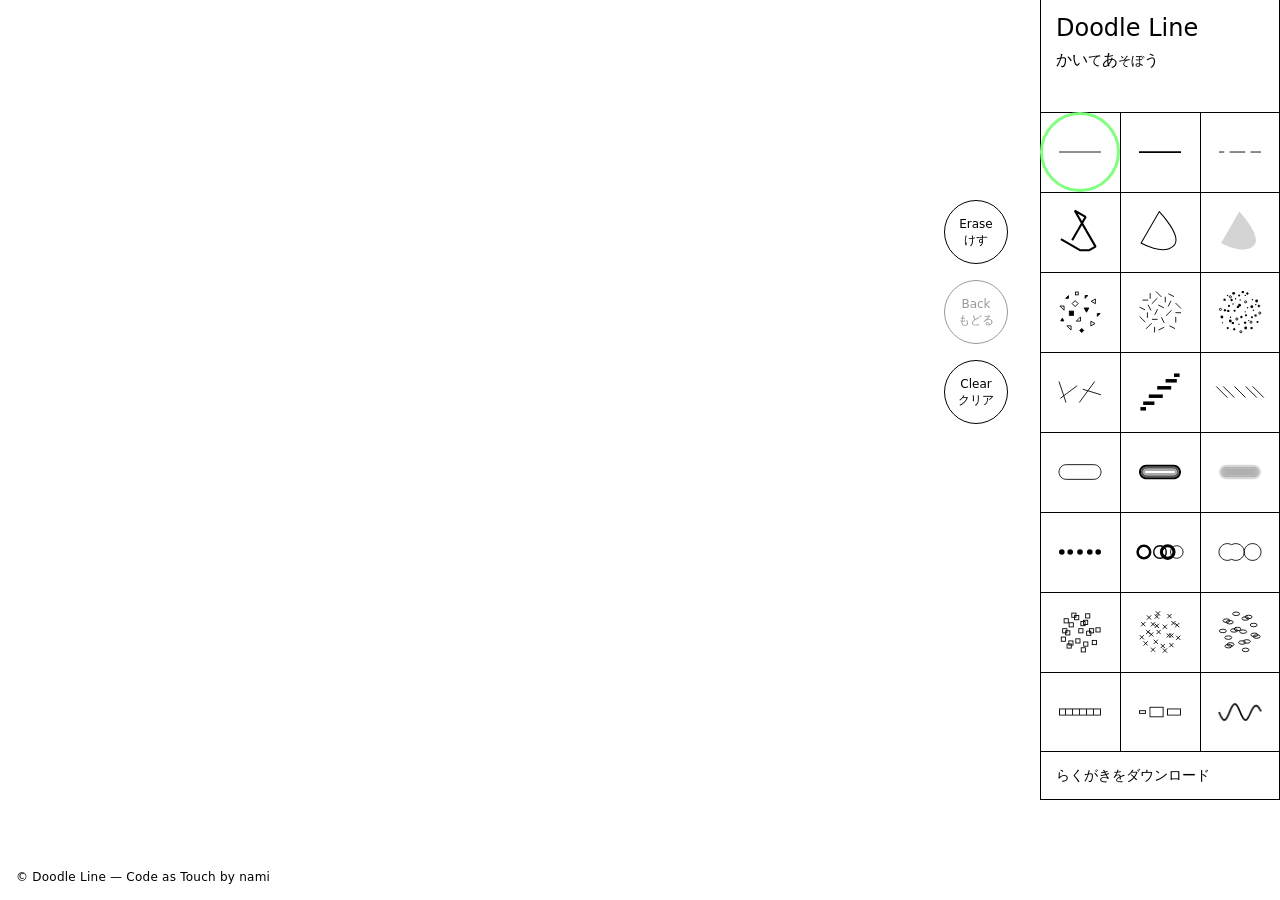
<file: index.html>
<!doctype html>
<html lang="ja">
  <head>
    <meta charset="utf-8" />
    <meta name="viewport" content="width=device-width,initial-scale=1" />
    <title>Doodle Line</title>

    <meta name="theme-color" content="#ffffff" />
    <meta name="apple-mobile-web-app-capable" content="yes" />
    <meta name="apple-mobile-web-app-status-bar-style" content="default" />
    <meta name="apple-mobile-web-app-title" content="Doodle Line" />
    <style>
      :root {
        --accent: #80ff80;
        --bg: #fff;
        --cell: 80px;
        --rail-width: 240px;
        --title-height: 112px;
        --title-inset: 16px;
        --download-height: 48px;
        --tools-gap: 32px;
        --utility-size: 64px;
        --utility-gap: 16px;
        --icon-size: 70px;
        --tg1: 16px;
        --tg2: 16px;
        --tg3: 16px;
        --tg4: 16px;
        --tg5: 16px;
        --tg6: 16px;
        --tg7: 16px;
      }
      html,
      body {
        margin: 0;
        height: 100%;
        min-height: 100%;
        overflow: hidden;
        background: var(--bg);
        font-family:
          system-ui,
          -apple-system,
          Segoe UI,
          Roboto,
          Helvetica,
          Arial,
          "Noto Sans JP",
          sans-serif;
      }
      #wrap {
        position: fixed;
        inset: 0;
      }
      canvas {
        display: block;
        width: 100%;
        height: 100%;
        touch-action: none;
        cursor: crosshair;
      }
      canvas.overlay {
        position: fixed;
        inset: 0;
        pointer-events: none;
        z-index: 1;
      }
      #thumbbar {
        position: fixed;
        top: 0;
        right: 0;
        width: var(--rail-width);
        z-index: 905;
      }
      #layout-title {
        height: var(--title-height);
        display: flex;
        flex-direction: column;
        justify-content: flex-start;
        align-items: center;
        box-sizing: border-box;
        background: white;
        border-left: 1px solid black;
        border-right: 1px solid black;
        padding-top: 1px;
      }
      #layout-title .pill {
        flex: none;
        align-self: flex-start;
        margin: calc(var(--title-inset) - 1px) 0 0
          calc(var(--title-inset) - 1px);
        font:
          400 24px/32px system-ui,
          sans-serif;
        transform: translateY(-4px);
      }
      #tagline {
        flex: none;
        align-self: flex-start;
        margin: 0 0 0 calc(var(--title-inset) - 1px);
        height: 24px;
        font-size: 16px;
        font-weight: 400;
        line-height: 24px;
        letter-spacing: 0;
        white-space: nowrap;
        color: #000;
      }
      #tagline span {
        display: inline-block;
      }
      #tagline .t1 {
        font-size: var(--tg1);
      }
      #tagline .t2 {
        font-size: var(--tg2);
      }
      #tagline .t3 {
        font-size: var(--tg3);
      }
      #tagline .t4 {
        font-size: var(--tg4);
      }
      #tagline .t5 {
        font-size: var(--tg5);
      }
      #tagline .t6 {
        font-size: var(--tg6);
      }
      #tagline .t7 {
        font-size: var(--tg7);
      }
      #thumbgrid {
        display: grid;
        grid-template-columns: repeat(3, var(--cell));
        grid-auto-rows: var(--cell);
        gap: 0;
        width: var(--rail-width);
      }
      .thumb {
        position: relative;
        box-sizing: border-box;
        width: var(--cell);
        height: var(--cell);
        border: solid black;
        border-width: 1px 0 0 1px;
        border-radius: 0;
        outline: none;
        box-shadow: none;
        overflow: hidden;
        cursor: pointer;
        background: #fff no-repeat center / var(--icon-size) var(--icon-size);
        background-origin: border-box;
      }
      .thumb:nth-child(3n) {
        border-right-width: 1px;
      }
      .thumb:nth-last-child(-n + 3) {
        border-bottom-width: 1px;
      }
      .thumb.active {
        overflow: visible;
        z-index: 1;
      }
      .thumb.active::before {
        content: "";
        position: absolute;
        left: -1px;
        top: -1px;
        width: var(--cell);
        height: var(--cell);
        box-sizing: border-box;
        border: 3px solid var(--accent);
        border-radius: 50%;
        pointer-events: none;
      }
      #utilitygrid {
        position: fixed;
        z-index: 1002;
        top: calc(
          var(--title-height) + var(--cell) +
            (var(--cell) - var(--utility-size)) / 2
        );
        right: calc(var(--rail-width) + var(--tools-gap));
        width: var(--utility-size);
        display: grid;
        grid-template-columns: var(--utility-size);
        grid-auto-rows: var(--utility-size);
        gap: var(--utility-gap);
      }
      .sidebtn {
        position: relative;
        box-sizing: border-box;
        width: var(--utility-size);
        height: var(--utility-size);
        margin: 0;
        padding: 0;
        border: 1px solid black;
        border-radius: 50%;
        box-shadow: none;
        background: #fff;
        color: #000;
        display: flex;
        align-items: center;
        justify-content: center;
        cursor: pointer;
      }
      .sidebtn span {
        display: inline-block;
        text-align: center;
        font:
          400 12px/16px system-ui,
          sans-serif;
      }
      .sidebtn[disabled] {
        opacity: 0.4;
      }
      #eraserBtn.active,
      #eraserBtn[aria-pressed="true"] {
        background: #c0ffff;
        -webkit-text-fill-color: #000;
      }
      #saveLink {
        width: 100%;
        height: var(--download-height);
        box-sizing: border-box;
        padding: 0 calc(var(--title-inset) - 1px);
        margin: 0;
        border: 1px solid black;
        border-top: 0;
        border-radius: 0;
        background: white;
        color: #000;
        box-shadow: none;
        display: flex;
        align-items: center;
        justify-content: flex-start;
        text-align: left;
        font:
          400 14px / normal "Yu Gothic UI",
          "Yu Gothic",
          Meiryo,
          sans-serif;
        text-decoration: none;
        cursor: pointer;
        z-index: 1002;
      }
      #microfoot {
        position: fixed;
        bottom: 16px;
        left: 16px;
        z-index: 1001;
        font-size: 12px;
        letter-spacing: 0.02em;
        text-align: left;
        color: #000;
        pointer-events: none;
      }
    </style>

    <link rel="icon" href="data:," />
  </head>
  <body>
    <div id="wrap">
      <canvas id="c"></canvas>
      <canvas id="ov" class="overlay" aria-hidden="true"></canvas>

      <div class="thumbbar" id="thumbbar">
        <div id="layout-title">
          <div class="pill">Doodle Line</div>
          <div class="tagline" id="tagline" aria-label="かいてあそぼう">
            <span>か</span><span>い</span><span>て</span><span>あ</span
            ><span>そ</span><span>ぼ</span><span>う</span>
          </div>
        </div>
        <div class="thumbgrid" id="thumbgrid"></div>
        <button class="save-link" id="saveLink" type="button">
          らくがきをダウンロード
        </button>
      </div>

      <div class="utilitygrid" id="utilitygrid" aria-label="編集ツール">
        <button class="sidebtn eraser" id="eraserBtn" type="button">
          <span>Erase<br />けす</span>
        </button>
        <button class="sidebtn back" id="backBtn" type="button">
          <span>Back<br />もどる</span>
        </button>
        <button class="sidebtn clear" id="clearBtn" type="button">
          <span>Clear<br />クリア</span>
        </button>
      </div>
    </div>
    <footer class="microfoot" id="microfoot">
      © Doodle Line — Code as Touch by nami
    </footer>

    <script>
      document.addEventListener("DOMContentLoaded", function () {
        "use strict";

        const seatOrder = [
          "A1",
          "A2",
          "A3",
          "B4",
          "B5",
          "B6",
          "C7",
          "C8",
          "C9",
          "D10",
          "D11",
          "D12",
          "E13",
          "E14",
          "E15",
          "F16",
          "F17",
          "F18",
          "G19",
          "G20",
          "G21",
          "H22",
          "H23",
          "H24",
        ];
        const FIXED_SEAT_TO_BRUSH = {
          A1: "brush.line_fine",
          A2: "brush.line_bit",
          A3: "brush.geometric_dash",
          B4: "brush.connect_past",
          B5: "brush.snap_close",
          B6: "brush.fill_gray",
          C7: "brush.debris_chips",
          C8: "brush.debris_dash",
          C9: "brush.stardust",
          D10: "brush.seg_wander",
          D11: "brush.nib_flat",
          D12: "brush.hatch_slash",
          E13: "brush.tube_rim",
          E14: "brush.tube_neon@E14",
          E15: "brush.tube_spine",
          F16: "brush.dots_mono",
          F17: "brush.ring_var",
          F18: "brush.ring_unite",
          G19: "brush.confetti",
          G20: "brush.sprinkle_cross",
          G21: "brush.sprinkle_oval",
          H22: "brush.connected_squares",
          H23: "brush.geometric_outline",
          H24: "brush.wave",
        };

        const BRUSH_LABELS = {
          A1: "細い線",
          A2: "角ばった線",
          A3: "幾何学の破線",
          B4: "折れ線",
          B5: "閉じる線",
          B6: "グレーの面",
          C7: "図形のかけら",
          C8: "短い線の散布",
          C9: "星くず",
          D10: "長い線の散布",
          D11: "平たい線",
          D12: "斜線",
          E13: "縁取りの線",
          E14: "濃淡のある線",
          E15: "ぼかした線",
          F16: "黒い点",
          F17: "重なる円",
          F18: "つながる円",
          G19: "四角の散布",
          G20: "十字の散布",
          G21: "楕円の散布",
          H22: "つながる正方形",
          H23: "白塗りの幾何学線",
          H24: "ウェーブ",
        };

        function baseOf(id) {
          if (!id) return id;
          return id.replace(/@.*/, "");
        }

        const BRUSHES = (function () {
          const B = { width: { min: 1, max: 1 }, spacingPx: 1 };
          function p(o) {
            return JSON.parse(JSON.stringify(o));
          }
          return {
            "brush.geometric_dash": {
              params: { width: { min: 2, max: 2 }, geometric: "dash" },
            },
            "brush.connected_squares": {
              params: { width: { min: 8, max: 8 }, geometric: "squares" },
            },
            "brush.geometric_outline": {
              params: { width: { min: 8, max: 32 }, geometric: "outline" },
            },
            "brush.line_fine": {
              params: {
                ...p(B),
                width: { min: 0.5, max: 0.5 },
                spacingPx: 0.5,
              },
            },
            "brush.line_bit": {
              params: { ...p(B), width: { min: 2, max: 2 }, spacingPx: 1 },
            },
            "brush.connect_past": {
              params: {
                ...p(B),
                width: { min: 4, max: 4 },
                facets: 12,
                facetStep: 10,
              },
            },
            "brush.snap_close": {
              params: { ...p(B), width: { min: 1, max: 1 } },
            },
            "brush.fill_gray": {
              params: { ...p(B), width: { min: 28, max: 28 } },
            },
            "brush.debris_chips": {
              params: { ...p(B), width: { min: 1, max: 1 } },
            },
            "brush.debris_dash": {
              params: {
                ...p(B),
                width: { min: 40, max: 40 },
                sprinkles: { lenMin: 4, lenMax: 24 },
                spacingPx: 1,
              },
            },
            "brush.nib_flat": {
              params: { ...p(B), width: { min: 10, max: 10 } },
            },
            "brush.tube_neon@E14": {
              params: {
                ...p(B),
                width: { min: 24, max: 24 },
                band: { alphas: [0.15, 0.35, 0.6, 0.95] },
              },
            },
            "brush.tube_spine": {
              params: {
                ...p(B),
                width: { min: 28, max: 28 },
                band: { alphas: [0.5, 0.27, 0.24, 0.14] },
              },
            },
            "brush.dots_mono": {
              params: { ...p(B), width: { min: 10, max: 10 } },
            },
            "brush.ring_var": {
              params: {
                ...p(B),
                width: { min: 1, max: 1 },
                circlesVar: {
                  bBase: 12,
                  basePitch: 120,
                  speedGainPitch: 0.9,
                  speedCurve: 2.0,
                  speedCalib: 1.6,
                  strokeChoices: [1, 2, 3, 4],
                },
              },
            },
            "brush.ring_unite": {
              params: { ...p(B), width: { min: 1, max: 1 } },
            },
            "brush.stardust": {
              params: { ...p(B), width: { min: 40, max: 40 } },
            },
            "brush.tube_rim": {
              params: {
                ...p(B),
                width: { min: 24, max: 24 },
              },
            },
            "brush.confetti": {
              params: { ...p(B), width: { min: 1, max: 1 }, snow: { dot: 8 } },
            },

            "brush.hatch_slash": {
              params: {
                ...p(B),
                width: { min: 1, max: 1 },
                hatch: {
                  angle: Math.PI / 4,
                  Lmin: 6,
                  Lmax: 18,
                  Pmin: 8,
                  Pmax: 64,
                  offsetN: 6,
                  dynamicSpacing: true,
                },
              },
            },
            "brush.sprinkle_cross": {
              params: {
                ...p(B),
                width: { min: 1, max: 1 },
                cross: { size: 8, minGap: 12 },
              },
            },
            "brush.seg_wander": {
              params: {
                ...p(B),
                width: { min: 1, max: 1 },
                rseg: {
                  pitch: 40,
                  lenScale: 3.6,
                  fracMin: 0.5,
                  fracMax: 0.6667,
                  stepMul: 0.35,
                },
              },
            },
            "brush.sprinkle_oval": {
              params: {
                ...p(B),
                width: { min: 1, max: 1 },
                spacingPx: 14,
              },
            },
            "brush.wave": {
              params: {
                ...p(B),
                width: { min: 1.5, max: 1.5 },
                spacingPx: 5,
                wave: { amplitude: 16, frequency: 0.55 },
              },
            },
          };
        })();

        const cvs = document.getElementById("c");
        const ctx = cvs.getContext("2d");
        const ov = document.getElementById("ov");
        const ovctx = ov.getContext("2d");
        let dpr = Math.max(1, window.devicePixelRatio || 1);

        // Each renderer starts with the same canvas compositing and stroke settings.
        function resetStrokeState(g) {
          g.globalCompositeOperation = "source-over";
          try {
            g.setLineDash([]);
          } catch (e) {}
          g.lineJoin = "round";
          g.lineCap = "round";
          g.globalAlpha = 1;
        }
        function fillWhite() {
          ctx.save();
          ctx.setTransform(1, 0, 0, 1, 0, 0);
          resetStrokeState(ctx);
          ctx.fillStyle = "#fff";
          ctx.fillRect(0, 0, cvs.width, cvs.height);
          ctx.restore();
        }
        function clearOverlay() {
          ovctx.save();
          ovctx.setTransform(dpr, 0, 0, dpr, 0, 0);
          resetStrokeState(ovctx);
          ovctx.clearRect(0, 0, ov.width, ov.height);
          ovctx.restore();
        }

        const UNDO_MAX_BYTES = 96 * 1024 * 1024;
        const undoStack = [];
        let undoBytes = 0;
        function updateBackEnabled() {
          const b = document.getElementById("backBtn");
          if (b) b.disabled = undoStack.length === 0;
        }
        function _makeSnapshot() {
          try {
            const off = document.createElement("canvas");
            off.width = cvs.width;
            off.height = cvs.height;
            off._dpr = dpr;
            off._bytes = off.width * off.height * 4;
            const g = off.getContext("2d");
            g.setTransform(1, 0, 0, 1, 0, 0);
            g.drawImage(cvs, 0, 0);
            return off;
          } catch (e) {
            return null;
          }
        }
        function pushSnapshot() {
          const s = _makeSnapshot();
          if (!s) return false;
          const bytes = s._bytes || 0;
          while (undoStack.length && undoBytes + bytes > UNDO_MAX_BYTES) {
            const old = undoStack.shift();
            undoBytes -= old._bytes || 0;
          }
          if (bytes > UNDO_MAX_BYTES) return false;
          undoStack.push(s);
          undoBytes += bytes;
          updateBackEnabled();
          return true;
        }
        function paintSnapshot(s) {
          if (!s) return;
          ctx.save();
          ctx.setTransform(1, 0, 0, 1, 0, 0);
          resetStrokeState(ctx);
          ctx.fillStyle = "#fff";
          ctx.fillRect(0, 0, cvs.width, cvs.height);
          const k = dpr / (s._dpr || dpr);
          ctx.drawImage(
            s,
            0,
            0,
            s.width,
            s.height,
            0,
            0,
            s.width * k,
            s.height * k,
          );
          ctx.restore();
        }
        function restoreSnapshot() {
          if (!undoStack.length) return;
          const s = undoStack.pop();
          undoBytes -= s._bytes || 0;
          paintSnapshot(s);
          updateBackEnabled();
        }

        function resize() {
          const previous = cvs.width && cvs.height ? _makeSnapshot() : null;
          const cssW = Math.max(1, innerWidth),
            cssH = Math.max(1, innerHeight),
            MAX_PIXELS = 16 * 1024 * 1024;
          dpr = Math.max(
            1,
            Math.min(
              2,
              devicePixelRatio || 1,
              Math.sqrt(MAX_PIXELS / (cssW * cssH)),
            ),
          );
          cvs.style.width = cssW + "px";
          cvs.style.height = cssH + "px";
          cvs.width = Math.floor(cssW * dpr);
          cvs.height = Math.floor(cssH * dpr);
          ctx.setTransform(dpr, 0, 0, dpr, 0, 0);
          ov.style.width = cvs.style.width;
          ov.style.height = cvs.style.height;
          ov.width = cvs.width;
          ov.height = cvs.height;
          ovctx.setTransform(dpr, 0, 0, dpr, 0, 0);
          clearOverlay();
          fillWhite();
          if (previous) paintSnapshot(previous);
          updateBackEnabled();
        }
        let resizeFrame = 0;
        addEventListener(
          "resize",
          () => {
            cancelAnimationFrame(resizeFrame);
            resizeFrame = requestAnimationFrame(resize);
          },
          { passive: true },
        );
        resize();

        let __eraserActive = false;
        let __eraserCursorUrl = null;
        function setEraserActive(v) {
          __eraserActive = !!v;
          var b = document.getElementById("eraserBtn");
          if (b) {
            if (b.classList) b.classList.toggle("active", __eraserActive);
            var on = __eraserActive;
            var want = on ? "true" : "false";
            if (b.getAttribute("aria-pressed") !== want)
              b.setAttribute("aria-pressed", want);
            var htmlLbl = on
              ? "<span>Doodle<br>かく</span>"
              : "<span>Erase<br>けす</span>";
            if (b.innerHTML !== htmlLbl) b.innerHTML = htmlLbl;
          }

          try {
            if (typeof cvs !== "undefined" && cvs && cvs.style) {
              if (__eraserActive) {
                {
                  __ensureEraserCursor();
                }
                if (__eraserCursorUrl) {
                  cvs.style.cursor =
                    "url(" + __eraserCursorUrl + ") 16 16, crosshair";
                } else {
                  cvs.style.cursor = "crosshair";
                }
              } else {
                cvs.style.cursor = "crosshair";
              }
            }
          } catch (_) {}
        }

        function __ensureEraserCursor() {
          try {
            if (__eraserCursorUrl) return;
            const sz = 32;
            const off = document.createElement("canvas");
            off.width = sz;
            off.height = sz;
            const g = off.getContext("2d");
            g.clearRect(0, 0, sz, sz);
            g.strokeStyle = "#000";
            g.lineWidth = 1;
            const cx = sz / 2,
              cy = sz / 2,
              R = 12;
            g.beginPath();
            g.arc(cx, cy, R, Math.PI, 0, false);
            g.stroke();
            __eraserCursorUrl = off.toDataURL("image/png");
          } catch (_) {}
        }
        function eraseSegment(a, b) {
          if (!a || !b) return;
          ctx.save();
          resetStrokeState(ctx);
          ctx.globalCompositeOperation = "source-over";
          ctx.lineJoin = "round";
          ctx.lineCap = "round";
          const W = 24;
          ctx.lineWidth = W;
          ctx.strokeStyle = "#fff";
          ctx.beginPath();
          ctx.moveTo(a.x, a.y);
          ctx.lineTo(b.x, b.y);
          ctx.stroke();
          ctx.restore();
        }

        let activeSeatIdx = 0;
        const seatToBrush = FIXED_SEAT_TO_BRUSH;

        function currentSeat() {
          return seatOrder[activeSeatIdx];
        }
        function currentBrushId() {
          const id = seatToBrush[currentSeat()];
          return id || "brush.empty";
        }
        function currentCfg() {
          const id = currentBrushId();
          return BRUSHES[id]?.params || null;
        }

        function ensureBrushState(cfg) {
          if (!cfg) return;
          if (!cfg._state)
            cfg._state = {
              bigDotsCenters: [],
              occSnow: new Map(),
              snowP: 0.48,
              bigDotsDist: 0,
              spraySide: 1,
            };
        }

        function setActiveSeat(seatIdx) {
          activeSeatIdx = seatIdx;
          const nodes = [...document.querySelectorAll(".thumb")];
          nodes.forEach(
            (n) => n && n.classList && n.classList.remove("active"),
          );
          const t = nodes[activeSeatIdx];
          if (t) t.classList.add("active");
          nodes.forEach((n, i) =>
            n.setAttribute("aria-pressed", String(i === activeSeatIdx)),
          );
          setEraserActive(false);
          resetStrokeState(ctx);
          clearOverlay();
        }

        const __thumbCache = new Map();
        function renderThumbForBrush(brushId) {
          const base = baseOf(brushId);
          if (base !== "brush.wave") return null;
          if (__thumbCache.has(base)) return __thumbCache.get(base);
          const W = 72,
            H = 72,
            off = document.createElement("canvas");
          off.width = W;
          off.height = H;
          const g = off.getContext("2d");
          g.fillStyle = "#fff";
          g.fillRect(0, 0, W, H);
          g.strokeStyle = "#000";
          g.fillStyle = "#000";
          g.lineWidth = 2;
          const iconScale = (W * 0.6) / 52;
          g.save();
          g.translate(W / 2, H / 2);
          g.scale(iconScale, iconScale);
          g.translate(-W / 2, -H / 2);
          g.beginPath();
          for (let x = 10; x <= 62; x += 2) {
            const phase = (x - 10) * 0.24;
            const amplitude = phase >= 3 * Math.PI ? 8 : 10;
            const y = 36 + Math.sin(phase) * amplitude;
            x === 10 ? g.moveTo(x, y) : g.lineTo(x, y);
          }
          g.stroke();
          g.restore();
          const url = off.toDataURL();
          __thumbCache.set(base, url);
          return url;
        }

        function attachSeatHandlers(btn, seatIdx) {
          btn.addEventListener("click", () => setActiveSeat(seatIdx));
        }

        const THUMBS_SVG = {
          A1: "[data-uri]",
          A2: "[data-uri]",
          B4: "[data-uri]",
          B5: "[data-uri]",
          B6: "[data-uri]",
          C7: "[data-uri]",
          C8: "[data-uri]",
          C9: "[data-uri]",
          D10: "[data-uri]",
          D11: "[data-uri]",
          D12: "[data-uri]",
          E13: "[data-uri]",
          E14: "[data-uri]",
          E15: "[data-uri]",
          F16: "[data-uri]",
          F17: "[data-uri]",
          F18: "[data-uri]",
          G19: "[data-uri]",
          G20: "[data-uri]",
          G21: "[data-uri]",
        };

        function getThumbForSeat(seat) {
          return THUMBS_SVG[seat] || null;
        }

        function buildThumbs() {
          const grid = document.getElementById("thumbgrid");
          grid.innerHTML = "";
          seatOrder.forEach((seat, i) => {
            const brushId = seatToBrush[seat] || "brush.empty";
            const btn = document.createElement("button");
            btn.className = "thumb";
            btn.type = "button";
            btn.dataset.seat = seat;
            btn.setAttribute("aria-label", BRUSH_LABELS[seat]);
            try {
              const cfg = BRUSHES[brushId]?.params;
              if (cfg?.geometric) {
                btn.style.backgroundImage =
                  "url(" + renderGeometricThumb(cfg.geometric) + ")";
              } else {
                const svg = getThumbForSeat(seat);
                if (svg) {
                  btn.style.backgroundImage = "url(" + svg + ")";
                } else {
                  const img = renderThumbForBrush(brushId);
                  if (img) btn.style.backgroundImage = "url(" + img + ")";
                }
              }
            } catch (_) {}

            attachSeatHandlers(btn, i);
            grid.appendChild(btn);
          });
          setActiveSeat(0);
        }

        function clamp(x, a, b) {
          return Math.max(a, Math.min(b, x));
        }

        function simpleStrokePath(path, w) {
          if (!path || path.length < 2) return;
          ctx.save();
          resetStrokeState(ctx);
          ctx.lineWidth = w || 2;
          ctx.strokeStyle = "#000";
          ctx.beginPath();
          ctx.moveTo(path[0].x, path[0].y);
          for (let i = 1; i < path.length; i++) {
            const q = path[i];
            ctx.lineTo(q.x, q.y);
          }
          ctx.stroke();
          ctx.restore();
        }
        function simplePreview(a, b) {
          previewOverlaySegment(a, b);
        }

        function path2dFromPts(path) {
          const p2 = new Path2D();
          p2.moveTo(path[0].x, path[0].y);
          for (let i = 1; i < path.length; i++) {
            const q = path[i];
            p2.lineTo(q.x, q.y);
          }
          return p2;
        }
        function path2dFromPtsOffset(path, dx, dy) {
          const p2 = new Path2D();
          p2.moveTo(path[0].x + dx, path[0].y + dy);
          for (let i = 1; i < path.length; i++) {
            const q = path[i];
            p2.lineTo(q.x + dx, q.y + dy);
          }
          return p2;
        }

        function overlayBandRim(path) {
          const cfg = currentCfg();
          if (!cfg || !path || path.length < 2) return;
          const w = Math.max(1, Math.round(cfg.width.min));
          const rimW = 2;
          const p2 = path2dFromPts(path);
          ovctx.save();
          resetStrokeState(ovctx);
          ovctx.lineJoin = "round";
          ovctx.lineCap = "round";
          ovctx.setLineDash([]);
          ovctx.globalCompositeOperation = "source-over";
          ovctx.strokeStyle = "rgba(0,0,0,0.35)";
          ovctx.lineWidth = w;
          ovctx.stroke(p2);
          ovctx.globalCompositeOperation = "destination-out";
          ovctx.strokeStyle = "#000";
          ovctx.lineWidth = Math.max(1, w - 2 * rimW);
          ovctx.stroke(p2);
          ovctx.restore();
        }
        function overlayBand(path) {
          const cfg = currentCfg();
          if (!cfg || !path || path.length < 2) return;
          const w = Math.max(1, Math.round(cfg.width.min));
          const al = Array.isArray((cfg.band || {}).alphas)
            ? cfg.band.alphas
            : [0.15, 0.35, 0.6, 0.95];
          const n = al.length - 1;
          const denom = 1 + 2 * n;
          let base = Math.max(1, Math.floor(w / denom)),
            rem = w - base * denom;
          const centerH = base + (rem > 0 ? 1 : 0);
          if (rem > 0) rem -= 1;
          const pairH = new Array(n).fill(base);
          for (let i = 0; i < n && rem >= 2; i++) {
            pairH[i] += 1;
            rem -= 2;
          }
          const sumPairs = (k) => {
            let s = 0;
            for (let j = 0; j < k; j++) s += pairH[j];
            return s;
          };
          const p2 = path2dFromPts(path);
          ovctx.save();
          resetStrokeState(ovctx);
          ovctx.globalCompositeOperation = "source-over";
          ovctx.strokeStyle = "rgba(0,0,0," + al[0] + ")";
          ovctx.lineWidth = centerH;
          ovctx.stroke(p2);
          for (let i = n; i >= 1; i--) {
            const outerW = centerH + 2 * sumPairs(i),
              innerW = centerH + 2 * sumPairs(i - 1);
            ovctx.globalCompositeOperation = "source-over";
            ovctx.strokeStyle = "rgba(0,0,0," + al[i] + ")";
            ovctx.lineWidth = outerW;
            ovctx.stroke(p2);
            ovctx.globalCompositeOperation = "destination-out";
            ovctx.strokeStyle = "#000";
            ovctx.lineWidth = innerW;
            ovctx.stroke(p2);
          }
          ovctx.restore();
        }
        function overlayBandFillCenter(path) {
          const cfg = currentCfg();
          if (!cfg || !path || path.length < 2) return;
          const w = Math.max(1, Math.round(cfg.width.min));
          const al = Array.isArray((cfg.band || {}).alphas)
            ? cfg.band.alphas
            : [0.15, 0.35, 0.6, 0.95];
          const n = al.length - 1;
          const denom = 1 + 2 * n;
          let base = Math.max(1, Math.floor(w / denom)),
            rem = w - base * denom;
          const centerH = base + (rem > 0 ? 1 : 0);
          if (rem > 0) rem -= 1;
          const pairH = new Array(n).fill(base);
          for (let i = 0; i < n && rem >= 2; i++) {
            pairH[i] += 1;
            rem -= 2;
          }
          const sumPairs = (k) => {
            let s = 0;
            for (let j = 0; j < k; j++) s += pairH[j];
            return s;
          };
          const p2 = path2dFromPts(path);
          ovctx.save();
          resetStrokeState(ovctx);
          ovctx.globalCompositeOperation = "source-over";
          ovctx.strokeStyle = "rgba(0,0,0," + al[0] + ")";
          ovctx.lineWidth = centerH;
          ovctx.stroke(p2);
          for (let i = n; i >= 1; i--) {
            const outerW = centerH + 2 * sumPairs(i),
              innerW = centerH + 2 * sumPairs(i - 1);
            ovctx.globalCompositeOperation = "source-over";
            ovctx.strokeStyle = "rgba(0,0,0," + al[i] + ")";
            ovctx.lineWidth = outerW;
            ovctx.stroke(p2);
            ovctx.globalCompositeOperation = "destination-out";
            ovctx.strokeStyle = "#000";
            ovctx.lineWidth = innerW;
            ovctx.stroke(p2);
          }
          const centerAlpha =
            al[1] != null ? al[1] : al[0] != null ? al[0] : 0.3;
          ovctx.globalCompositeOperation = "source-over";
          ovctx.strokeStyle = "rgba(0,0,0," + centerAlpha + ")";
          ovctx.lineWidth = centerH;
          ovctx.stroke(p2);
          ovctx.restore();
        }

        function _bboxPadFromPath(path, pad) {
          let minX = path[0].x,
            minY = path[0].y,
            maxX = path[0].x,
            maxY = path[0].y;
          for (let i = 1; i < path.length; i++) {
            const p = path[i];
            if (p.x < minX) minX = p.x;
            if (p.x > maxX) maxX = p.x;
            if (p.y < minY) minY = p.y;
            if (p.y > maxY) maxY = p.y;
          }
          minX = Math.floor(minX - pad);
          minY = Math.floor(minY - pad);
          maxX = Math.ceil(maxX + pad);
          maxY = Math.ceil(maxY + pad);
          return {
            minX,
            minY,
            maxX,
            maxY,
            W: Math.max(1, (maxX - minX) | 0),
            H: Math.max(1, (maxY - minY) | 0),
          };
        }
        function _commitOffscreen(off, x, y) {
          ctx.save();
          ctx.setTransform(1, 0, 0, 1, 0, 0);
          resetStrokeState(ctx);
          ctx.drawImage(off, Math.round(x * dpr), Math.round(y * dpr));
          ctx.restore();
        }

        function bandRimPath(path) {
          const cfg = currentCfg();
          if (!cfg || !path || path.length < 2) return;
          const w = Math.max(1, Math.round(cfg.width.min));
          const rimW = 2;
          const bb = _bboxPadFromPath(path, Math.ceil(w * 1.4));
          const off = document.createElement("canvas");
          off.width = Math.floor(bb.W * dpr);
          off.height = Math.floor(bb.H * dpr);
          const g = off.getContext("2d");
          g.setTransform(dpr, 0, 0, dpr, 0, 0);
          resetStrokeState(g);
          const p2 = path2dFromPtsOffset(path, -bb.minX, -bb.minY);
          g.save();
          g.lineJoin = "round";
          g.lineCap = "round";
          g.setLineDash([]);
          g.globalCompositeOperation = "source-over";
          g.strokeStyle = "rgba(0,0,0,0.35)";
          g.lineWidth = w;
          g.stroke(p2);
          g.globalCompositeOperation = "destination-out";
          g.strokeStyle = "#000";
          g.lineWidth = Math.max(1, w - 2 * rimW);
          g.stroke(p2);
          g.restore();
          _commitOffscreen(off, bb.minX, bb.minY);
        }
        function bandPath(path) {
          const cfg = currentCfg();
          if (!cfg || !path || path.length < 2) return;
          const w = Math.max(1, Math.round(cfg.width.min));
          const al = Array.isArray((cfg.band || {}).alphas)
            ? cfg.band.alphas
            : [0.15, 0.35, 0.6, 0.95];
          const n = al.length - 1;
          const denom = 1 + 2 * n;
          let base = Math.max(1, Math.floor(w / denom)),
            rem = w - base * denom;
          const centerH = base + (rem > 0 ? 1 : 0);
          if (rem > 0) rem -= 1;
          const pairH = new Array(n).fill(base);
          for (let i = 0; i < n && rem >= 2; i++) {
            pairH[i] += 1;
            rem -= 2;
          }
          const sumPairs = (k) => {
            let s = 0;
            for (let j = 0; j < k; j++) s += pairH[j];
            return s;
          };
          const bb = _bboxPadFromPath(path, Math.ceil(w * 1.4));
          const off = document.createElement("canvas");
          off.width = Math.floor(bb.W * dpr);
          off.height = Math.floor(bb.H * dpr);
          const g = off.getContext("2d");
          g.setTransform(dpr, 0, 0, dpr, 0, 0);
          resetStrokeState(g);
          const p2 = path2dFromPtsOffset(path, -bb.minX, -bb.minY);
          g.save();
          g.lineJoin = "round";
          g.lineCap = "round";
          g.setLineDash([]);
          g.globalCompositeOperation = "source-over";
          g.strokeStyle = "rgba(0,0,0," + al[0] + ")";
          g.lineWidth = centerH;
          g.stroke(p2);
          for (let i = n; i >= 1; i--) {
            const outerW = centerH + 2 * sumPairs(i),
              innerW = centerH + 2 * sumPairs(i - 1);
            g.globalCompositeOperation = "source-over";
            g.strokeStyle = "rgba(0,0,0," + al[i] + ")";
            g.lineWidth = outerW;
            g.stroke(p2);
            g.globalCompositeOperation = "destination-out";
            g.strokeStyle = "#000";
            g.lineWidth = innerW;
            g.stroke(p2);
          }
          g.restore();
          _commitOffscreen(off, bb.minX, bb.minY);
        }
        function bandPathFillCenter(path) {
          const cfg = currentCfg();
          if (!cfg || !path || path.length < 2) return;
          const w = Math.max(1, Math.round(cfg.width.min));
          const al = Array.isArray((cfg.band || {}).alphas)
            ? cfg.band.alphas
            : [0.15, 0.35, 0.6, 0.95];
          const n = al.length - 1;
          const denom = 1 + 2 * n;
          let base = Math.max(1, Math.floor(w / denom)),
            rem = w - base * denom;
          const centerH = base + (rem > 0 ? 1 : 0);
          if (rem > 0) rem -= 1;
          const pairH = new Array(n).fill(base);
          for (let i = 0; i < n && rem >= 2; i++) {
            pairH[i] += 1;
            rem -= 2;
          }
          const sumPairs = (k) => {
            let s = 0;
            for (let j = 0; j < k; j++) s += pairH[j];
            return s;
          };
          const bb = _bboxPadFromPath(path, Math.ceil(w * 1.4));
          const off = document.createElement("canvas");
          off.width = Math.floor(bb.W * dpr);
          off.height = Math.floor(bb.H * dpr);
          const g = off.getContext("2d");
          g.setTransform(dpr, 0, 0, dpr, 0, 0);
          resetStrokeState(g);
          const p2 = path2dFromPtsOffset(path, -bb.minX, -bb.minY);
          g.save();
          g.lineJoin = "round";
          g.lineCap = "round";
          g.setLineDash([]);
          g.globalCompositeOperation = "source-over";
          g.strokeStyle = "rgba(0,0,0," + al[0] + ")";
          g.lineWidth = centerH;
          g.stroke(p2);
          for (let i = n; i >= 1; i--) {
            const outerW = centerH + 2 * sumPairs(i),
              innerW = centerH + 2 * sumPairs(i - 1);
            g.globalCompositeOperation = "source-over";
            g.strokeStyle = "rgba(0,0,0," + al[i] + ")";
            g.lineWidth = outerW;
            g.stroke(p2);
            g.globalCompositeOperation = "destination-out";
            g.strokeStyle = "#000";
            g.lineWidth = innerW;
            g.stroke(p2);
          }
          const centerAlpha =
            al[1] != null ? al[1] : al[0] != null ? al[0] : 0.3;
          g.globalCompositeOperation = "source-over";
          g.strokeStyle = "rgba(0,0,0," + centerAlpha + ")";
          g.lineWidth = centerH;
          g.stroke(p2);
          g.restore();
          _commitOffscreen(off, bb.minX, bb.minY);
        }

        function sprinkleSegment(a, b) {
          const cfg = currentCfg();
          if (!cfg || !a || !b) return;
          ensureBrushState(cfg);
          const S = cfg._state;
          ctx.save();
          resetStrokeState(ctx);
          ctx.strokeStyle = "#000";
          ctx.lineCap = "round";
          const Rbase = Math.max(4, cfg.width?.min || 8);
          const R0 = Rbase * (0.95 + 0.1 * Math.random());
          const dist = Math.max(1e-4, Math.hypot(b.x - a.x, b.y - a.y));
          const steps = Math.max(
            1,
            Math.floor(dist / Math.max(1, cfg.spacingPx || 2)),
          );
          const tx = (b.x - a.x) / dist,
            ty = (b.y - a.y) / dist;
          const nAng = Math.atan2(-tx, ty);
          const lenMin = (cfg.sprinkles && cfg.sprinkles.lenMin) | 0 || 4;
          const lenMax = (cfg.sprinkles && cfg.sprinkles.lenMax) | 0 || 16;

          let emitted = 0;
          for (let i = 1; i <= steps; i++) {
            const t = i / steps;
            const e = 1 - Math.abs(1 - 2 * t);
            const edgeW = Math.pow(e, 3.2);
            let voidP = 0.6 - 0.55 * edgeW;
            if (steps <= 2 || i === 1 || i === steps) voidP *= 0.35;

            if (Math.random() < voidP) continue;
            const cx = a.x + tx * dist * t,
              cy = a.y + ty * dist * t;
            const Rstep = R0 * (0.9 + 0.2 * Math.random());
            const baseDrops = 4;
            let p = Math.min(0.32, 0.035 + 0.24 * edgeW);
            if (steps <= 2 || i === 1 || i === steps) p = Math.max(p, 0.22);

            for (let k = 0; k < baseDrops; k++) {
              if (Math.random() > p) continue;
              const rim = Math.random() < 0.6;
              const rr = rim
                ? Rstep * (0.88 + 0.16 * Math.random())
                : Rstep * Math.sqrt(Math.random());
              let th = Math.random() * Math.PI * 2;
              const d = Math.abs(
                Math.atan2(Math.sin(th - nAng), Math.cos(th - nAng)),
              );
              if (d > Math.PI / 2 && Math.random() < 0.6) continue;
              const x = cx + rr * Math.cos(th),
                y = cy + rr * Math.sin(th);
              const uL = Math.random();
              let L;
              if (uL < 0.7) {
                const v = Math.random();
                L = lenMin + (lenMax - lenMin) * Math.pow(v, 3.0);
              } else {
                const v = Math.random();
                const base = lenMin + 4;
                L = base + (lenMax - base) * Math.pow(v, 0.5);
              }
              const ang = Math.random() * Math.PI * 2;
              ctx.lineWidth = 1;
              ctx.beginPath();
              ctx.moveTo(Math.round(x), Math.round(y));
              ctx.lineTo(
                Math.round(x + L * Math.cos(ang)),
                Math.round(y + L * Math.sin(ang)),
              );
              ctx.stroke();
              emitted++;
            }
          }

          if (emitted === 0) {
            const cx = (a.x + b.x) / 2,
              cy = (a.y + b.y) / 2;
            const L = Math.max(3, lenMin);
            const ang = Math.random() * Math.PI * 2;
            ctx.beginPath();
            ctx.moveTo(Math.round(cx), Math.round(cy));
            ctx.lineTo(
              Math.round(cx + L * Math.cos(ang)),
              Math.round(cy + L * Math.sin(ang)),
            );
            ctx.stroke();
            emitted = 1;
          }
          S.sprinkleEmit = (S.sprinkleEmit | 0) + emitted;
          ctx.restore();
        }

        function spraySegment(a, b) {
          const cfg = currentCfg();
          if (!cfg || !a || !b) return;
          ensureBrushState(cfg);
          ctx.save();
          resetStrokeState(ctx);
          ctx.fillStyle = "#000";
          const Rbase = Math.max(4, cfg.width?.min || 8);
          const R0 = Rbase * (0.95 + 0.1 * Math.random());
          const dist = Math.max(1e-4, Math.hypot(b.x - a.x, b.y - a.y));
          const steps = Math.max(
            1,
            Math.floor(dist / Math.max(1, cfg.spacingPx || 2)),
          );
          const tx = (b.x - a.x) / dist,
            ty = (b.y - a.y) / dist;
          const nAng = Math.atan2(-tx, ty);
          const sideSign = currentCfg()?._state?.spraySide ?? 1;
          for (let i = 1; i <= steps; i++) {
            if (Math.random() < 0.35) continue;
            const localSide = Math.random() < 0.08 ? -sideSign : sideSign;
            const t = i / steps,
              cx = a.x + tx * dist * t,
              cy = a.y + ty * dist * t;
            const Rstep = R0 * (0.9 + 0.2 * Math.random());
            const sectorOn = Math.random() < 0.25;
            const sectorCenter = sectorOn ? Math.random() * Math.PI * 2 : 0;
            const sectorWidth = sectorOn ? 0.3 + Math.random() * 0.7 : 0;
            const baseDrops = 12;
            const u = Math.random();
            const p = 0.03 + u * u * 0.22;
            for (let k = 0; k < baseDrops; k++) {
              if (Math.random() > p) continue;
              const outerBias = Math.random() < 0.7;
              let rr = outerBias
                ? Rstep * (0.9 + 0.22 * Math.random())
                : Rstep * Math.sqrt(Math.random());
              let th = Math.random() * Math.PI * 2;
              const targetAng = localSide > 0 ? nAng : nAng + Math.PI;
              const d = Math.abs(
                Math.atan2(Math.sin(th - targetAng), Math.cos(th - targetAng)),
              );
              if (d > Math.PI / 2 && Math.random() < 0.75) continue;
              if (sectorOn) {
                const d2 = Math.abs(
                  Math.atan2(
                    Math.sin(th - sectorCenter),
                    Math.cos(th - sectorCenter),
                  ),
                );
                if (d2 < sectorWidth * 0.5) continue;
              }
              const push = (outerBias ? 1.5 : 0.5) * (0.5 + Math.random());
              const x = cx + (rr + push) * Math.cos(th),
                y = cy + (rr + push) * Math.sin(th);
              const r = Math.random();
              const sz = r < 0.12 ? 3 : r < 0.37 ? 1 : 2;
              ctx.fillRect(Math.round(x), Math.round(y), sz, sz);
            }
          }
          ctx.restore();
        }

        function drawSnowSquaresSegment(a, b) {
          const cfg = currentCfg();
          if (!cfg) return;
          ensureBrushState(cfg);
          ctx.save();
          resetStrokeState(ctx);
          const S = (cfg._state = cfg._state || {});
          if (typeof S.snowP !== "number") S.snowP = 0.48;
          const dot = Math.max(2, (cfg.snow && cfg.snow.dot) | 0 || 8);
          const dist = Math.max(1e-4, Math.hypot(b.x - a.x, b.y - a.y));
          const dt = Math.max(1e-4, b.t - a.t);
          const spN = Math.max(0, Math.min(1, dist / dt / 1.6));
          const baseR = 14 + 28 * spN;
          const steps = Math.max(
            1,
            Math.floor(dist / Math.max(1, cfg.spacingPx || 2)),
          );
          const ux = (b.x - a.x) / dist,
            uy = (b.y - a.y) / dist;
          const minGapBase = Math.round(dot * 2.6);
          const key = (ix, iy) => ix + "," + iy;
          const allowed = (x, y, minGap) => {
            const ix = Math.floor(x / minGap),
              iy = Math.floor(y / minGap);
            const min2 = minGap * 0.9 * (minGap * 0.9);
            for (let dx = -1; dx <= 1; dx++) {
              for (let dy = -1; dy <= 1; dy++) {
                const arr = S.occSnow.get(key(ix + dx, iy + dy));
                if (!arr) continue;
                for (let i = 0; i < arr.length; i++) {
                  const p = arr[i];
                  const dx2 = x - p.x,
                    dy2 = y - p.y;
                  if (dx2 * dx2 + dy2 * dy2 < min2) return false;
                }
              }
            }
            return true;
          };
          const record = (x, y, minGap) => {
            const ix = Math.floor(x / minGap),
              iy = Math.floor(y / minGap);
            const k = key(ix, iy);
            const arr = S.occSnow.get(k) || [];
            arr.push({ x, y });
            S.occSnow.set(k, arr);
          };
          for (let i = 1; i <= steps; i++) {
            const t = i / steps;
            const cx = a.x + ux * dist * t,
              cy = a.y + uy * dist * t;
            const e = 1 - Math.abs(1 - 2 * t);
            const edgeW = Math.pow(e, 4.6);
            const keepStep = edgeW > 0.9 || Math.random() < edgeW * 0.12;
            if (!keepStep) continue;
            let nominal =
              (0.2 + 11.0 * edgeW) *
              (0.7 + 0.5 * spN) *
              (0.55 + 1.0 * Math.random());
            if (edgeW < 0.35) nominal *= 0.25;
            if (edgeW > 0.95 && Math.random() < 0.5)
              nominal += 6 + Math.floor(Math.random() * 5);
            let drops = Math.max(1, Math.round(nominal * S.snowP));
            for (let k = 0; k < drops; k++) {
              const R = baseR * (0.85 + 0.55 * Math.random());
              const rr = R * Math.sqrt(Math.random());
              const th = Math.random() * Math.PI * 2;
              const jx = (Math.random() * 2 - 1) * (0.9 + 0.7 * Math.random());
              const jy = (Math.random() * 2 - 1) * (0.9 + 0.7 * Math.random());
              const x = Math.round(cx + rr * Math.cos(th) + jx);
              const y = Math.round(cy + rr * Math.sin(th) + jy);
              const minGap = Math.max(
                2,
                Math.round(
                  minGapBase *
                    (0.7 + 0.4 * Math.random()) *
                    (0.5 + 1.1 * (1 - edgeW)),
                ),
              );
              if (!allowed(x, y, minGap)) continue;
              record(x, y, minGap);
              ctx.strokeStyle = "#000";
              ctx.lineWidth = 1;
              ctx.strokeRect(x + 0.5, y + 0.5, dot - 1, dot - 1);
            }
          }
          ctx.restore();
        }

        function drawDebrisSegment(a, b) {
          const cfg = currentCfg();
          if (!cfg) return;
          ctx.save();
          resetStrokeState(ctx);
          const dens = 0.06,
            nMin = 3,
            nMax = 6,
            eMin = 1,
            eMax = 3,
            selfP = 0.7,
            fillP = 0.45,
            aniso = 0.4,
            sRad = 80;
          const dist = Math.max(1e-4, Math.hypot(b.x - a.x, b.y - a.y));
          const steps = Math.max(
            1,
            Math.floor(dist / Math.max(1, cfg.spacingPx || 2)),
          );
          const ux = (b.x - a.x) / dist,
            uy = (b.y - a.y) / dist;
          for (let i = 1; i <= steps; i++) {
            const t = i / steps;
            const cx0 = a.x + ux * dist * t,
              cy0 = a.y + uy * dist * t;
            const rr = (2 + Math.random() * sRad) * Math.sqrt(Math.random());
            const th0 = Math.random() * Math.PI * 2;
            const cx = cx0 + rr * Math.cos(th0),
              cy = cy0 + rr * Math.sin(th0);
            const expected = ((eMax + eMin) / 2) * dens;
            let count = Math.floor(expected);
            if (Math.random() < expected - count) count++;
            for (let k = 0; k < count; k++) {
              const n = Math.floor(Math.random() * (nMax - nMin + 1)) + nMin;
              const edge = eMin + Math.random() * (eMax - eMin);
              const R = edge,
                ax = 1 + aniso * Math.random(),
                ay = 1 + aniso * Math.random();
              const angBase = Math.random() * Math.PI * 2,
                stepAng = (Math.PI * 2) / n;
              const poly = [];
              for (let j = 0; j < n; j++) {
                const th =
                  angBase + j * stepAng + (Math.random() * 2 - 1) * 0.6;
                let rx = R + (Math.random() * 2 - 1) * 1.2;
                if (rx < 0.5) rx = 0.5;
                poly.push({
                  x: Math.round(cx + Math.cos(th) * rx * ax),
                  y: Math.round(cy + Math.sin(th) * rx * ay),
                });
              }
              if (Math.random() < selfP) {
                if (n >= 5 && Math.random() < 0.55) {
                  const kstep = n >= 7 && Math.random() < 0.3 ? 3 : 2;
                  const p = [];
                  for (let r = 0; r < n; r++) {
                    p.push(poly[(r * kstep) % n]);
                  }
                  poly.splice(0, poly.length, ...p);
                } else if (n === 4 && Math.random() < 0.5) {
                  const p = [poly[0], poly[2], poly[1], poly[3]];
                  poly.splice(0, poly.length, ...p);
                } else {
                  const idx = Math.floor(Math.random() * n),
                    v = poly[idx];
                  const vx = v.x - cx,
                    vy = v.y - cy;
                  const mul = 3.0 + Math.random() * 0.6;
                  v.x = Math.round(cx + vx * mul);
                  v.y = Math.round(cy + vy * mul);
                }
              }
              if (Math.random() < fillP) {
                const pth = new Path2D();
                pth.moveTo(poly[0].x, poly[0].y);
                for (let j = 1; j < poly.length; j++) {
                  pth.lineTo(poly[j].x, poly[j].y);
                }
                pth.closePath();
                ctx.fillStyle = "#000";
                try {
                  ctx.fill(pth, "evenodd");
                } catch (e) {
                  ctx.fill(pth);
                }
              } else {
                ctx.save();
                resetStrokeState(ctx);
                ctx.lineWidth = 1;
                ctx.strokeStyle = "#000";
                ctx.beginPath();
                ctx.moveTo(poly[0].x + 0.5, poly[0].y + 0.5);
                for (let j = 1; j < poly.length; j++) {
                  ctx.lineTo(poly[j].x + 0.5, poly[j].y + 0.5);
                }
                ctx.closePath();
                ctx.stroke();
                ctx.restore();
              }
            }
          }
          ctx.restore();
        }

        function fillClosedPath(path, fillStyle) {
          const p2 = new Path2D();
          p2.moveTo(path[0].x, path[0].y);
          for (let i = 1; i < path.length; i++) {
            const q = path[i];
            p2.lineTo(q.x, q.y);
          }
          p2.closePath();
          ctx.save();
          resetStrokeState(ctx);
          ctx.globalCompositeOperation = "source-over";
          ctx.fillStyle = fillStyle || "#EAEAEA";
          try {
            ctx.fill(p2, "evenodd");
          } catch (e) {
            ctx.fill(p2);
          }
          ctx.restore();
        }

        function overlayBigDotsRealtimeSegment(a, b) {
          const cfg = currentCfg();
          if (!cfg || !a || !b) return;
          ensureBrushState(cfg);
          const S = cfg._state;
          const s = cfg.bigdots || {};
          const R = Math.max(1, s.radiusPx || 40);
          const base = Math.max(10, s.basePitch || 144);
          const gain = s.speedGain != null ? s.speedGain : 2.0;
          const curv = s.speedCurve != null ? s.speedCurve : 2.4;
          const calib = s.speedCalib != null ? s.speedCalib : 1.6;

          const dist = Math.max(1e-4, Math.hypot(b.x - a.x, b.y - a.y));
          const dt = Math.max(1e-4, b.t - a.t);
          let spN = Math.max(0, Math.min(1, dist / dt / calib));
          spN = Math.pow(spN, curv);
          const ux = (b.x - a.x) / dist,
            uy = (b.y - a.y) / dist;

          if (typeof S.bigDotsDist !== "number") S.bigDotsDist = 0;
          let t = 0;

          ovctx.save();
          resetStrokeState(ovctx);
          while (t <= dist) {
            const edgeBoost = Math.exp(-S.bigDotsDist / 160);
            let pitch = Math.max(36, base * (1 + gain * (0.45 + 0.55 * spN)));
            pitch *=
              (1.3 + 0.5 * Math.random()) *
              (0.6 + 0.4 * (1 - edgeBoost)) *
              (1.6 + 1.2 * (1 - spN));
            const skipP = 0.2 + 0.4 * (1 - edgeBoost);
            const keepPoint = Math.random() > skipP;
            if (keepPoint) {
              const px = Math.round(a.x + ux * t),
                py = Math.round(a.y + uy * t);

              S.bigDotsCenters.push({ x: px, y: py, R });

              ovctx.fillStyle = "#000";
              ovctx.beginPath();
              ovctx.arc(px, py, R, 0, Math.PI * 2);
              ovctx.fill();
              ovctx.globalCompositeOperation = "destination-out";
              ovctx.beginPath();
              ovctx.arc(px, py, Math.max(1, R - 1), 0, Math.PI * 2);
              ovctx.fill();
              ovctx.globalCompositeOperation = "source-over";
            }
            t += pitch;
            S.bigDotsDist += pitch;
          }
          ovctx.restore();
        }

        // Sample speed and pressure every 8px across four samples.
        function drawHatchSegment(a, b) {
          const cfg = currentCfg();
          if (!cfg || !a || !b) return;
          ensureBrushState(cfg);
          const S = cfg._state,
            tick = window.__strokeTick | 0,
            h = cfg.hatch || {};
          if (S.__tick__ !== tick) {
            S.__tick__ = tick;
            S.h_i = 0;
            S.prevOff = 0;
            S.h_sample = 0;
            S.h_elapsed = 0;
            S.h_pressure = 0;
            S.h_window = [];
            S.h_phase = 0;
          }
          const dx = b.x - a.x,
            dy = b.y - a.y,
            dist = Math.hypot(dx, dy);
          if (!(dist > 0)) return;
          const ux = dx / dist,
            uy = dy / dist,
            nx = -uy,
            ny = ux,
            dt = Math.max(1, b.t - a.t);
          const angle = h.angle ?? Math.PI / 4,
            hx = Math.cos(angle),
            hy = Math.sin(angle);
          const Lmin = h.Lmin ?? 6,
            Lmax = h.Lmax ?? 18,
            OFF = h.offsetN ?? 6;
          const snap = (v) => Math.round(v) + 0.5;
          function jhash(n) {
            n = (n << 13) ^ n;
            return (
              1 -
              ((n * (n * n * 15731 + 789221) + 1376312589) & 0x7fffffff) /
                1073741824
            );
          }
          const r01 = (i) => (jhash((tick * 911 + i * 31337) | 0) + 1) * 0.5;
          ctx.save();
          resetStrokeState(ctx);
          ctx.lineWidth = 1;
          ctx.strokeStyle = "#000";
          ctx.lineCap = "butt";
          let position = 0;

          while (position < dist) {
            const step = Math.min(8 - S.h_sample, dist - position);
            if (!(step > 0)) break;
            const duration = (dt * step) / dist;
            const pressure = a.p + ((b.p - a.p) * (position + step / 2)) / dist;
            S.h_sample += step;
            S.h_elapsed += duration;
            S.h_pressure += pressure * duration;
            position += step;
            if (S.h_sample < 8) continue;
            S.h_window.push({
              time: S.h_elapsed,
              pressure: S.h_pressure / S.h_elapsed,
            });
            if (S.h_window.length > 4) S.h_window.shift();
            const speed =
              (8 * S.h_window.length * 1000) /
              S.h_window.reduce((sum, q) => sum + q.time, 0);
            const p =
              S.h_window.reduce((sum, q) => sum + q.pressure, 0) /
              S.h_window.length;
            const speedStep = [128, 256, 512].filter((v) => speed > v).length;
            const pressureStep = clamp(Math.ceil(p * 4), 1, 4) - 2;
            const pitch = clamp(
              8 * 2 ** clamp(speedStep - pressureStep, 0, 3),
              h.Pmin ?? 8,
              h.Pmax ?? 64,
            );
            S.h_sample = 0;
            S.h_elapsed = 0;
            S.h_pressure = 0;
            S.h_phase += 8 / pitch;
            if (S.h_phase < 1) continue;
            S.h_phase -= 1;
            S.h_i++;

            const ph = (S.h_i * 0.318) % 1,
              len = Lmin + (Lmax - Lmin) * (0.35 + 0.45 * ph);
            const u = r01(S.h_i),
              sign = r01(S.h_i + 9999) < 0.5 ? -1 : 1;
            let tri = (u < 0.5 ? 2 * u : 2 * (1 - u)) * sign;
            if (S.h_i % 5 === 0) tri *= 0.3;
            const off = S.prevOff * 0.35 + tri * OFF * 0.65;
            S.prevOff = off;
            const mx = a.x + ux * position + nx * off,
              my = a.y + uy * position + ny * off;
            ctx.beginPath();
            ctx.moveTo(snap(mx - (hx * len) / 2), snap(my - (hy * len) / 2));
            ctx.lineTo(snap(mx + (hx * len) / 2), snap(my + (hy * len) / 2));
            ctx.stroke();
          }
          ctx.restore();
        }

        function drawCrossScatterSegment(a, b) {
          const cfg = currentCfg();
          if (!cfg || !a || !b) return;
          ensureBrushState(cfg);
          const S = (cfg._state = cfg._state || {});

          const __tick = window.__strokeTick | 0;
          if (S.__g20Tick !== __tick) {
            S.__g20Tick = __tick;
            S.crossOcc = new Map();
            S.phase = Math.random();
            S.densPhase = Math.random() * Math.PI * 2;
          }
          if (!(S.crossOcc instanceof Map)) S.crossOcc = new Map();

          const c = cfg.cross || {};
          const size = Math.max(2, c.size | 0 || 8);
          const half = size / 2;
          const minGap = Math.max(4, c.minGap | 0 || Math.round(size * 1.5));
          const spacing = Math.max(1, cfg.spacingPx || minGap);
          const spread = Math.max(c.spread | 0 || 48, Math.floor(size * 4));

          const dx = b.x - a.x,
            dy = b.y - a.y;
          const dist = Math.hypot(dx, dy);
          if (!(dist > 0)) return;
          const steps = Math.max(1, Math.floor(dist / spacing));
          const ux = dx / steps,
            uy = dy / steps;

          const occ = S.crossOcc;
          const key = (x, y) =>
            Math.floor(x / minGap) + "," + Math.floor(y / minGap);
          const allowed = (x, y) => !occ.has(key(x, y));
          const record = (x, y) => occ.set(key(x, y), 1);

          ctx.save();
          resetStrokeState(ctx);
          ctx.lineWidth = Math.max(1, (cfg.width && cfg.width.min) || 1);
          ctx.strokeStyle = "#000";

          for (let i = 0; i <= steps; i++) {
            const t = (i + (S.phase || 0)) / steps;

            const dens =
              0.35 +
              0.65 *
                (0.5 +
                  0.5 * Math.sin(t * 2 * Math.PI * 0.9 + (S.densPhase || 0)));
            if (Math.random() > dens) continue;

            const x = a.x + ux * i + (Math.random() - 0.5) * spread;
            const y = a.y + uy * i + (Math.random() - 0.5) * spread;
            if (!allowed(x, y)) continue;
            record(x, y);

            const dxh = half;
            ctx.beginPath();
            ctx.moveTo(x - dxh, y);
            ctx.lineTo(x + dxh, y);
            ctx.moveTo(x, y - dxh);
            ctx.lineTo(x, y + dxh);
            ctx.stroke();
          }
          ctx.restore();
        }

        function drawRandomSegment(a, b) {
          const cfg = currentCfg();
          if (!cfg || !a || !b) return;
          ensureBrushState(cfg);
          const S = (cfg._state = cfg._state || {});
          const __tick = window.__strokeTick | 0;
          if (S.__tick__ !== __tick) {
            S.__tick__ = __tick;
            S.rsResid = 0;
            S.rsIndex = 0;
          }
          const g = cfg.rseg || {};
          const basePitch = Math.max(12, g.pitch | 0 || 40);
          const lenScale = Math.max(1.0, g.lenScale || 3.6);
          const Lbase = basePitch * lenScale;
          const fmin = Math.max(0.25, Math.min(1.0, g.fracMin || 0.5));
          const fmax = Math.max(fmin, Math.min(1.0, g.fracMax || 0.6667));
          const stepMul = Math.max(0.15, Math.min(0.8, g.stepMul || 0.35));
          const stepLen = Math.max(6, Lbase * stepMul);

          function snap(v) {
            return Math.round(v) + 0.5;
          }
          function rand01() {
            return Math.random();
          }

          const dx = b.x - a.x,
            dy = b.y - a.y;
          const dist = Math.hypot(dx, dy);
          if (!(dist > 0)) return;
          const ux = dx / dist,
            uy = dy / dist;

          let remain = dist,
            tLocal = 0,
            resid = S.rsResid > 0 ? S.rsResid : stepLen;

          ctx.save();
          resetStrokeState(ctx);
          ctx.lineWidth = 1;
          ctx.strokeStyle = "#000";
          ctx.lineCap = "butt";
          ctx.lineJoin = "miter";
          ctx.miterLimit = 2;
          while (remain >= resid) {
            tLocal += resid;
            S.rsIndex++;
            const cx = a.x + ux * tLocal,
              cy = a.y + uy * tLocal;

            const ang = rand01() * Math.PI * 2;
            const frac = fmin + (fmax - fmin) * rand01();
            const half = 0.5 * Lbase * frac;

            const hx = Math.cos(ang) * half,
              hy = Math.sin(ang) * half;
            const x1 = snap(cx - hx),
              y1 = snap(cy - hy);
            const x2 = snap(cx + hx),
              y2 = snap(cy + hy);
            ctx.beginPath();
            ctx.moveTo(x1, y1);
            ctx.lineTo(x2, y2);
            ctx.stroke();

            remain -= resid;
            resid = stepLen;
          }
          S.rsResid = resid - remain;
          ctx.restore();
        }

        const RENDER_MODE = {
          "brush.connected_squares": "liveGeometric",
          "brush.geometric_dash": "liveGeometric",
          "brush.geometric_outline": "liveGeometric",
          "brush.wave": "liveWave",
          "brush.tube_neon": "liveBand",
          "brush.tube_rim": "liveBand",
          "brush.tube_spine": "liveBand",
          "brush.ring_unite": "liveDots",
          "brush.hatch_slash": "immediate",
          "brush.fill_gray": "finishOnly",
          "brush.sprinkle_cross": "immediate",
          "brush.seg_wander": "immediate",
          "brush.sprinkle_oval": "immediate",
        };
        function modeOf(base) {
          return RENDER_MODE[base] || "immediate";
        }

        var drawing = false,
          pts = [];
        var __rafPending = false,
          __drawIndex = 0;

        const FINISH_PREVIEW_BASES = new Set(["brush.fill_gray"]);

        function previewOverlaySegment(a, b) {
          ovctx.save();
          resetStrokeState(ovctx);
          ovctx.globalAlpha = 0.3;
          ovctx.lineJoin = "round";
          ovctx.lineCap = "round";
          ovctx.strokeStyle = "#000";
          ovctx.lineWidth = 1;
          ovctx.beginPath();
          ovctx.moveTo(a.x, a.y);
          ovctx.lineTo(b.x, b.y);
          ovctx.stroke();
          ovctx.restore();
        }

        function __flushDraw() {
          __rafPending = false;
          if (!drawing) return;
          const end = pts.length - 1;
          for (let i = __drawIndex; i < end; i++)
            drawSegment(pts[i], pts[i + 1]);
          __drawIndex = end;
        }

        function drawEllipseSegment(a, b) {
          try {
            if (!ctx || !a || !b) return;
            var rx = 8,
              ry = 4,
              spread = 48,
              minGap = 14,
              spacing = Math.max(1, minGap);
            var dx = b.x - a.x,
              dy = b.y - a.y,
              dist = Math.hypot(dx, dy);
            if (!(dist > 0)) return;
            var steps = Math.max(1, Math.floor(dist / spacing)),
              ux = dx / steps,
              uy = dy / steps;
            var occ = new Map(),
              key = function (x, y) {
                return Math.floor(x / minGap) + "," + Math.floor(y / minGap);
              };
            var allow = function (x, y) {
                return !occ.has(key(x, y));
              },
              mark = function (x, y) {
                occ.set(key(x, y), 1);
              };
            var densPhase = Math.random() * Math.PI * 2,
              phase = Math.random();
            ctx.save();
            ctx.lineWidth = 1;
            ctx.strokeStyle = "#000";
            ctx.lineCap = "butt";
            ctx.lineJoin = "miter";
            for (var i = 0; i <= steps; i++) {
              var t = (i + phase) / steps;
              var dens =
                0.35 +
                0.65 *
                  (0.5 + 0.5 * Math.sin(t * 2 * Math.PI * 0.9 + densPhase));
              if (Math.random() > dens) continue;
              var x = a.x + ux * i + (Math.random() - 0.5) * spread,
                y = a.y + uy * i + (Math.random() - 0.5) * spread;
              if (!allow(x, y)) continue;
              mark(x, y);
              ctx.beginPath();
              if (typeof ctx.ellipse === "function") {
                ctx.ellipse(x, y, rx, ry, 0, 0, Math.PI * 2);
                ctx.stroke();
              } else {
                ctx.arc(x, y, rx, 0, Math.PI * 2);
                ctx.stroke();
              }
            }
            ctx.restore();
          } catch (_) {}
        }

        // Append wave points once so earlier marks never move.
        function appendWaveSegment(a, b) {
          const cfg = currentCfg();
          if (!cfg || !a || !b) return;
          const dx = b.x - a.x,
            dy = b.y - a.y,
            dist = Math.hypot(dx, dy);
          if (!(dist > 0)) return;
          const dt = Math.max(1, b.t - a.t),
            opt = cfg.wave || {};
          const minScale = 0.325,
            maxAmplitude = opt.amplitude ?? 16;
          const slow = 128,
            fast = 768,
            smoothingMs = 64;
          const phasePerPx = (opt.frequency ?? 0.55) / (cfg.spacingPx || 5);
          ensureBrushState(cfg);
          const tick = window.__strokeTick | 0;
          let S = cfg._state.wave;
          if (!S || S.tick !== tick) {
            S = cfg._state.wave = {
              tick,
              path: new Path2D(),
              residual: 0,
              elapsed: 0,
              speed: slow,
              scale: minScale,
              phase: 0,
              angle: Math.atan2(dy, dx),
              cx: a.x,
              cy: a.y,
            };
            S.path.moveTo(a.x, a.y);
          }
          let traveled = 0;
          while (traveled < dist - 1e-9) {
            const step = Math.min(1 - S.residual, dist - traveled);
            traveled += step;
            S.residual += step;
            S.elapsed += (dt * step) / dist;
            if (S.residual < 1 - 1e-9) continue;
            const r = traveled / dist,
              x = a.x + dx * r,
              y = a.y + dy * r;

            const speed = 1000 / Math.max(1e-6, S.elapsed);
            const response = 1 - Math.exp(-S.elapsed / smoothingMs);
            S.speed += (speed - S.speed) * response;

            const speedN = clamp((S.speed - slow) / (fast - slow), 0, 1);
            const nextScale = minScale + (1 - minScale) * speedN * speedN;
            S.phase += (phasePerPx * (1 / S.scale + 1 / nextScale)) / 2;
            S.scale = nextScale;

            const angle = Math.atan2(y - S.cy, x - S.cx);
            const turn = Math.atan2(
              Math.sin(angle - S.angle),
              Math.cos(angle - S.angle),
            );
            S.angle += turn * (1 - Math.exp(-1 / 8));
            const offset = Math.sin(S.phase) * maxAmplitude * S.scale;
            S.path.lineTo(
              x - Math.sin(S.angle) * offset,
              y + Math.cos(S.angle) * offset,
            );
            S.cx = x;
            S.cy = y;
            S.residual = 0;
            S.elapsed = 0;
          }
        }

        function paintWavePath(target) {
          const cfg = currentCfg(),
            S = cfg?._state?.wave;
          if (!S || S.tick !== (window.__strokeTick | 0)) return;
          target.save();
          resetStrokeState(target);
          target.strokeStyle = "#000";
          target.lineWidth = cfg.width?.min || 1.5;
          target.lineCap = "round";
          target.lineJoin = "round";
          target.stroke(S.path);
          target.restore();
        }

        const GEOMETRIC = Object.freeze({
          grid: 16,
          sample: 8,
          width: 8,
          levels: 4,
          pressureSteps: 4,
          speedThresholds: [128, 256, 512],
          velocityWindow: 4,
          lineWidth: 8,
          outlineWidth: 1,
          dryOutlineWidth: 1,
          tileFill: "#fff",
        });
        function createGeometricState(
          kind,
          first,
          width = cvs.width,
          height = cvs.height,
          ratio = dpr,
          unit = GEOMETRIC.width,
        ) {
          const layer = document.createElement("canvas");
          layer.width = width;
          layer.height = height;
          const g = layer.getContext("2d");
          g.setTransform(ratio, 0, 0, ratio, 0, 0);
          const snap = (n) => Math.round(n / GEOMETRIC.grid) * GEOMETRIC.grid;
          const S = {
            kind,
            layer,
            g,
            ratio,
            unit,
            nodes: [{ x: snap(first.x), y: snap(first.y), level: 1 }],
            done: 1,
            residual: 0,
            elapsed: 0,
            pressureIntegral: 0,
            windows: [],
          };
          if (kind === "squares") {
            S.tiles = [];
            S.tileDone = 0;
            connectedAdd(S, {
              x: snap(first.x),
              y: snap(first.y),
              w: 8,
              h: 8,
            });
          }
          return S;
        }
        function geometricLevel(S, elapsed, pressure) {
          if (S.kind === "dash" || S.kind === "squares") return 1;

          S.windows.push({ elapsed, pressure });
          if (S.windows.length > GEOMETRIC.velocityWindow) S.windows.shift();
          const time = S.windows.reduce((sum, q) => sum + q.elapsed, 0);
          const p =
            S.windows.reduce((sum, q) => sum + q.pressure, 0) /
            S.windows.length;
          const speed =
            (GEOMETRIC.sample * S.windows.length * 1000) / Math.max(1, time);
          const speedLevel =
            GEOMETRIC.levels -
            GEOMETRIC.speedThresholds.filter((v) => speed > v).length;
          const pressureLevel = clamp(
            Math.ceil(p * GEOMETRIC.pressureSteps),
            1,
            GEOMETRIC.levels,
          );

          return clamp(speedLevel + pressureLevel - 2, 1, GEOMETRIC.levels);
        }
        function geometricAdvance(S, x, y, level, dx = 0, dy = 0) {
          if (S.kind === "squares") {
            connectedAdvance(S, x, y, dx, dy);
            return;
          }
          const grid = GEOMETRIC.grid;
          const tx = Math.round(x / grid) * grid,
            ty = Math.round(y / grid) * grid;
          let a = S.nodes[S.nodes.length - 1];
          while (a.x !== tx || a.y !== ty) {
            const dx = Math.sign(tx - a.x),
              dy = Math.sign(ty - a.y);
            const b = {
              x: a.x + dx * grid,
              y: a.y + dy * grid,
              level: Math.min(level, S.nodes.length + 1),
            };
            S.nodes.push(b);
            a = b;
          }
        }
        function appendGeometricPoints(S, a, b) {
          const dx = b.x - a.x,
            dy = b.y - a.y,
            length = Math.hypot(dx, dy);
          if (!(length > 0)) return;
          const dt = Math.max(1, b.t - a.t);
          let pos = 0;
          while (pos < length) {
            const step = Math.min(GEOMETRIC.sample - S.residual, length - pos);
            if (!(step > 0)) break;
            const p0 = a.p + ((b.p - a.p) * pos) / length;
            const p1 = a.p + ((b.p - a.p) * (pos + step)) / length;
            const time = (dt * step) / length;
            S.elapsed += time;
            S.pressureIntegral += ((p0 + p1) / 2) * time;
            S.residual += step;
            pos += step;
            if (S.residual >= GEOMETRIC.sample) {
              const level = geometricLevel(
                S,
                S.elapsed,
                S.pressureIntegral / S.elapsed,
              );
              geometricAdvance(
                S,
                a.x + (dx * pos) / length,
                a.y + (dy * pos) / length,
                level,
                dx,
                dy,
              );
              S.residual = 0;
              S.elapsed = 0;
              S.pressureIntegral = 0;
            }
          }
        }
        function geometricPoint(a, b, t, offset = 0) {
          const dx = b.x - a.x,
            dy = b.y - a.y,
            length = Math.hypot(dx, dy);
          return {
            x: a.x + dx * t - (dy / length) * offset,
            y: a.y + dy * t + (dx / length) * offset,
          };
        }
        function geometricLine(g, a, b, width = GEOMETRIC.lineWidth) {
          g.lineCap = "butt";
          g.lineJoin = "miter";
          g.lineWidth = width;
          g.strokeStyle = "#000";
          g.beginPath();
          g.moveTo(a.x, a.y);
          g.lineTo(b.x, b.y);
          g.stroke();
        }

        function geometricWhiteBox(g, x, y, width, height) {
          g.fillStyle = GEOMETRIC.tileFill;
          g.fillRect(x, y, width, height);
          g.strokeStyle = "#000";
          g.lineWidth = GEOMETRIC.outlineWidth;
          g.lineJoin = "miter";

          const inset = GEOMETRIC.outlineWidth / 2;
          g.strokeRect(
            x + inset,
            y + inset,
            width - GEOMETRIC.outlineWidth,
            height - GEOMETRIC.outlineWidth,
          );
        }
        function connectedAdd(S, tile) {
          S.tiles.push(tile);
        }
        function connectedAdvance(S, x, y, dx, dy) {
          const directions = [
            [1, 0],
            [1, 1],
            [0, 1],
            [-1, 1],
            [-1, 0],
            [-1, -1],
            [0, -1],
            [1, -1],
          ];
          const direction =
            directions[
              (Math.round(Math.atan2(dy, dx) / (Math.PI / 4)) + 8) % 8
            ];
          const contact =
            direction[1] === 0
              ? "horizontal"
              : direction[0] === 0
                ? "vertical"
                : "corner";
          const choices =
            contact === "corner"
              ? [
                  [1, 1],
                  [1, -1],
                  [-1, 1],
                  [-1, -1],
                ]
              : [direction];
          {
            const previous = S.tiles[S.tiles.length - 1];

            const w = GEOMETRIC.width,
              h = w;
            const distance = (t) =>
              (t.x + t.w / 2 - x) ** 2 + (t.y + t.h / 2 - y) ** 2;
            const previousScore = distance(previous);
            let score = Infinity,
              best = null;
            for (const [sx, sy] of choices) {
              const entry = {
                x:
                  previous.x +
                  (sx === 0 ? previous.w / 2 : sx > 0 ? previous.w : 0),
                y:
                  previous.y +
                  (sy === 0 ? previous.h / 2 : sy > 0 ? previous.h : 0),
              };
              const tile = {
                x: entry.x + (sx === 0 ? -w / 2 : sx < 0 ? -w : 0),
                y: entry.y + (sy === 0 ? -h / 2 : sy < 0 ? -h : 0),
                w,
                h,
              };
              const candidateScore = distance(tile);
              if (candidateScore < score) {
                best = tile;
                score = candidateScore;
              }
            }

            if (!best) return;
            if (
              score >= previousScore &&
              (contact !== "corner" ||
                previousScore < (GEOMETRIC.grid * 2) ** 2)
            )
              return;
            connectedAdd(S, best);
          }
        }

        // Adjacent 8px squares share one 1px border.
        function connectedPaintTile(g, t, cells) {
          const { x, y, w, h } = t,
            line = GEOMETRIC.outlineWidth;
          g.fillStyle = GEOMETRIC.tileFill;
          g.fillRect(x, y, w, h);
          g.fillStyle = "#000";

          if (!cells.has(x + "," + (y - h))) g.fillRect(x, y, w, line);
          if (!cells.has(x - w + "," + y)) g.fillRect(x, y, line, h);
          g.fillRect(x, y + h - line, w, line);
          g.fillRect(x + w - line, y, line, h);
        }
        function connectedPaint(S, target) {
          if (!S.paintedCells) S.paintedCells = new Map();
          S.g.save();
          resetStrokeState(S.g);
          while (S.tileDone < S.tiles.length) {
            const t = S.tiles[S.tileDone++],
              cells = S.paintedCells;
            cells.set(t.x + "," + t.y, t);
            connectedPaintTile(S.g, t, cells);

            for (const key of [
              t.x + t.w + "," + t.y,
              t.x + "," + (t.y + t.h),
            ]) {
              const neighbor = cells.get(key);
              if (neighbor) connectedPaintTile(S.g, neighbor, cells);
            }
          }
          S.g.restore();
          target.save();
          resetStrokeState(target);
          target.drawImage(
            S.layer,
            0,
            0,
            S.layer.width,
            S.layer.height,
            0,
            0,
            S.layer.width / S.ratio,
            S.layer.height / S.ratio,
          );
          target.restore();
        }
        function geometricPaintSegment(g, a, b, index, unit) {
          resetStrokeState(g);
          const end = index % 4 === 0 ? 1 / 2 : 1;
          geometricLine(g, a, geometricPoint(a, b, end), unit);
        }
        function paintGeometricLayer(S, target) {
          if (S.kind === "squares") {
            connectedPaint(S, target);
            return;
          }
          const nodes = S.nodes;

          while (S.done < nodes.length - 1) {
            geometricPaintSegment(
              S.g,
              nodes[S.done - 1],
              nodes[S.done],
              S.done,
              S.unit,
            );
            S.done++;
          }
          target.save();
          resetStrokeState(target);
          target.drawImage(
            S.layer,
            0,
            0,
            S.layer.width,
            S.layer.height,
            0,
            0,
            S.layer.width / S.ratio,
            S.layer.height / S.ratio,
          );
          if (nodes.length === 1) {
            const q = nodes[0],
              size = S.unit;
            target.fillStyle = "#000";
            target.fillRect(q.x - size / 2, q.y - size / 2, size, size);
          } else {
            const i = nodes.length - 1;
            geometricPaintSegment(target, nodes[i - 1], nodes[i], i, S.unit);
          }
          target.restore();
        }
        function outlineRectangle(a, b, index, tail, unit) {
          const level = index === 1 || tail ? 1 : Math.min(a.level, b.level);
          const end = geometricPoint(a, b, index % 4 === 0 ? 1 / 2 : 1);
          const dx = end.x - a.x,
            dy = end.y - a.y,
            length = Math.hypot(dx, dy);
          const nx = ((-dy / length) * level * unit) / 2,
            ny = ((dx / length) * level * unit) / 2;
          const points = [
            { x: a.x - nx, y: a.y - ny },
            { x: end.x - nx, y: end.y - ny },
            { x: end.x + nx, y: end.y + ny },
            { x: a.x + nx, y: a.y + ny },
          ];
          return {
            points,
            id: index,
            left: Math.min(...points.map((p) => p.x)),
            top: Math.min(...points.map((p) => p.y)),
            right: Math.max(...points.map((p) => p.x)),
            bottom: Math.max(...points.map((p) => p.y)),
          };
        }
        function outlineCoveredInterval(a, b, other, ownerId) {
          const dx = b.x - a.x,
            dy = b.y - a.y,
            epsilon = 1e-7;
          let lo = 0,
            hi = 1;
          for (let i = 0; i < 4; i++) {
            const p = other.points[i],
              q = other.points[(i + 1) % 4],
              ex = q.x - p.x,
              ey = q.y - p.y;
            const start = ex * (a.y - p.y) - ey * (a.x - p.x),
              slope = ex * dy - ey * dx;
            if (Math.abs(slope) < epsilon) {
              if (start < -epsilon) return null;
              if (Math.abs(start) < epsilon) {
                const outward = ex * -dx - ey * dy;
                if (outward < 0 && other.id > ownerId) return null;
              }
            } else {
              const t = -start / slope;
              if (slope > 0) lo = Math.max(lo, t);
              else hi = Math.min(hi, t);
              if (hi - lo <= epsilon) return null;
            }
          }
          return hi - lo > epsilon ? [lo, hi] : null;
        }
        // Build the exposed union perimeter; omit internal edges.
        function outlineGeometry(rectangles, originX = 0, originY = 0) {
          const segments = [];
          for (const rect of rectangles) {
            const points = rect.points;
            for (let i = 0; i < 4; i++) {
              const a = points[i],
                b = points[(i + 1) % 4],
                covered = [];
              for (const other of rectangles) {
                if (
                  other === rect ||
                  other.right < Math.min(a.x, b.x) ||
                  other.left > Math.max(a.x, b.x) ||
                  other.bottom < Math.min(a.y, b.y) ||
                  other.top > Math.max(a.y, b.y)
                )
                  continue;
                const span = outlineCoveredInterval(a, b, other, rect.id);
                if (span) covered.push(span);
              }
              covered.sort((a, b) => a[0] - b[0]);
              let start = 0;
              const segment = (from, to) => {
                if (to - from <= 1e-7) return;
                const point = (t) => ({
                  x: Math.round((a.x + (b.x - a.x) * t) * 1e7) / 1e7,
                  y: Math.round((a.y + (b.y - a.y) * t) * 1e7) / 1e7,
                });
                segments.push({ a: point(from), b: point(to), used: false });
              };
              for (const [lo, hi] of covered) {
                if (lo > start) segment(start, lo);
                start = Math.max(start, hi);
              }
              segment(start, 1);
            }
          }

          const path = new Path2D(),
            key = (p) => p.x + "," + p.y,
            starts = new Map();
          for (const segment of segments) {
            const k = key(segment.a);
            if (!starts.has(k)) starts.set(k, []);
            starts.get(k).push(segment);
          }
          let openContours = 0;
          for (const first of segments) {
            if (first.used) continue;
            const loop = [first.a];
            let current = first;
            while (current && !current.used) {
              current.used = true;
              loop.push(current.b);
              if (key(current.b) === key(first.a)) break;
              const choices = (starts.get(key(current.b)) || []).filter(
                (s) => !s.used,
              );
              const angle = Math.atan2(
                current.b.y - current.a.y,
                current.b.x - current.a.x,
              );
              const turn = (s) =>
                (Math.atan2(s.b.y - s.a.y, s.b.x - s.a.x) -
                  angle +
                  Math.PI * 2) %
                (Math.PI * 2);
              choices.sort((a, b) => turn(a) - turn(b));
              current = choices[0];
            }
            if (key(loop.at(-1)) !== key(loop[0])) openContours++;
            loop.pop();
            const simplified = loop.filter((p, i) => {
              const a = loop[(i + loop.length - 1) % loop.length],
                b = loop[(i + 1) % loop.length];
              return (
                Math.abs(
                  (p.x - a.x) * (b.y - p.y) - (p.y - a.y) * (b.x - p.x),
                ) > 1e-6
              );
            });
            if (simplified.length < 3) continue;
            path.moveTo(simplified[0].x - originX, simplified[0].y - originY);
            for (let i = 1; i < simplified.length; i++)
              path.lineTo(simplified[i].x - originX, simplified[i].y - originY);
            path.closePath();
          }
          return { fill: path, edge: path, openContours };
        }
        function outlineFootprint(rect) {
          return rect.points
            .map((p) => Math.round(p.x * 1e7) + "," + Math.round(p.y * 1e7))
            .sort()
            .join(";");
        }
        // Cache completed rectangles; replace only the live tip.
        function outlineSync(S) {
          if (!S.outlineBins) {
            S.outlineBins = new Map();
            S.outlineFootprints = new Set();
            S.outlineDone = 1;
          }

          while (S.outlineDone < S.nodes.length - 1) {
            const i = S.outlineDone++,
              rect = outlineRectangle(
                S.nodes[i - 1],
                S.nodes[i],
                i,
                false,
                S.unit,
              );
            const key = outlineFootprint(rect);
            if (S.outlineFootprints.has(key)) continue;
            S.outlineFootprints.add(key);
            for (
              let y = Math.floor(rect.top / 64);
              y <= Math.floor(rect.bottom / 64);
              y++
            )
              for (
                let x = Math.floor(rect.left / 64);
                x <= Math.floor(rect.right / 64);
                x++
              ) {
                const bin = x + "," + y;
                if (!S.outlineBins.has(bin)) S.outlineBins.set(bin, []);
                S.outlineBins.get(bin).push(rect);
              }
          }
          const i = S.nodes.length - 1;
          S.outlineTip = i
            ? outlineRectangle(S.nodes[i - 1], S.nodes[i], i, true, S.unit)
            : null;
        }
        function paintOutlineTile(S, bounds) {
          const [x, y, w, h] = bounds,
            ratio = S.ratio,
            pad = GEOMETRIC.dryOutlineWidth + 1;
          const left = x / ratio - pad,
            top = y / ratio - pad,
            right = (x + w) / ratio + pad,
            bottom = (y + h) / ratio + pad;
          const nearby = new Set();
          for (
            let by = Math.floor(top / 64);
            by <= Math.floor(bottom / 64);
            by++
          )
            for (
              let bx = Math.floor(left / 64);
              bx <= Math.floor(right / 64);
              bx++
            )
              for (const rect of S.outlineBins.get(bx + "," + by) || [])
                nearby.add(rect);
          if (
            S.outlineTip &&
            !S.outlineFootprints.has(outlineFootprint(S.outlineTip))
          )
            nearby.add(S.outlineTip);
          const rectangles = [...nearby]
            .filter(
              (rect) =>
                rect.right >= left &&
                rect.left <= right &&
                rect.bottom >= top &&
                rect.top <= bottom,
            )
            .sort((a, b) => a.id - b.id);
          if (S.nodes.length === 1) {
            const q = S.nodes[0],
              half = S.unit / 2;
            rectangles.push({
              id: 0,
              points: [
                { x: q.x - half, y: q.y - half },
                { x: q.x + half, y: q.y - half },
                { x: q.x + half, y: q.y + half },
                { x: q.x - half, y: q.y + half },
              ],
              left: q.x - half,
              top: q.y - half,
              right: q.x + half,
              bottom: q.y + half,
            });
          }
          const { fill, edge } = outlineGeometry(
            rectangles,
            x / ratio,
            y / ratio,
          );
          const mask =
            S.outlinePatchMask ||
            (S.outlinePatchMask = document.createElement("canvas"));
          const inner =
            S.outlinePatchInner ||
            (S.outlinePatchInner = document.createElement("canvas"));
          for (const canvas of [mask, inner]) {
            canvas.width = w;
            canvas.height = h;
          }
          const mg = mask.getContext("2d"),
            ig = inner.getContext("2d");
          for (const g of [mg, ig]) {
            g.setTransform(ratio, 0, 0, ratio, 0, 0);
            resetStrokeState(g);
            g.fillStyle = "#fff";
            g.fill(fill);
          }

          ig.globalCompositeOperation = "destination-out";
          ig.strokeStyle = "#000";
          ig.lineWidth = GEOMETRIC.dryOutlineWidth * 2;
          ig.lineCap = "round";
          ig.lineJoin = "round";
          ig.stroke(edge);
          const outer = mg.getImageData(0, 0, w, h),
            inside = ig.getImageData(0, 0, w, h).data;
          for (let i = 0; i < outer.data.length; i += 4) {
            const alpha = outer.data[i + 3];
            outer.data[i] =
              outer.data[i + 1] =
              outer.data[i + 2] =
                alpha ? Math.round((255 * inside[i + 3]) / alpha) : 0;
          }
          S.outlineInner.getContext("2d").putImageData(outer, x, y);
        }
        // Fixed 64px patches keep live updates and full redraws identical.
        function paintGeometricOutline(S, bounds) {
          outlineSync(S);
          const step = Math.max(1, Math.round(64 * S.ratio)),
            [x, y, w, h] = bounds;
          for (let top = Math.floor(y / step) * step; top < y + h; top += step)
            for (
              let left = Math.floor(x / step) * step;
              left < x + w;
              left += step
            )
              paintOutlineTile(S, [
                left,
                top,
                Math.min(step, S.layer.width - left),
                Math.min(step, S.layer.height - top),
              ]);
        }
        function paintGeometricStroke(S, target) {
          if (S.kind !== "outline") {
            paintGeometricLayer(S, target);
            return;
          }
          if (!S.outlineInner) {
            S.outlineInner = document.createElement("canvas");
            S.outlineInner.width = S.layer.width;
            S.outlineInner.height = S.layer.height;
          }
          if (S.outlineNodeCount !== S.nodes.length) {
            const pad = (S.unit * GEOMETRIC.levels) / 2 + 2;
            let left = Infinity,
              top = Infinity,
              right = -Infinity,
              bottom = -Infinity;
            for (
              let i = Math.max(0, (S.outlineNodeCount || 1) - 2);
              i < S.nodes.length;
              i++
            ) {
              const p = S.nodes[i];
              left = Math.min(left, p.x);
              top = Math.min(top, p.y);
              right = Math.max(right, p.x);
              bottom = Math.max(bottom, p.y);
            }
            left = Math.max(0, Math.floor((left - pad) * S.ratio));
            top = Math.max(0, Math.floor((top - pad) * S.ratio));
            right = Math.min(S.layer.width, Math.ceil((right + pad) * S.ratio));
            bottom = Math.min(
              S.layer.height,
              Math.ceil((bottom + pad) * S.ratio),
            );
            if (right > left && bottom > top)
              paintGeometricOutline(S, [left, top, right - left, bottom - top]);
            S.outlineNodeCount = S.nodes.length;
          }
          target.save();
          resetStrokeState(target);
          target.drawImage(
            S.outlineInner,
            0,
            0,
            S.layer.width,
            S.layer.height,
            0,
            0,
            S.layer.width / S.ratio,
            S.layer.height / S.ratio,
          );
          target.restore();
        }
        function appendGeometricSegment(a, b) {
          const cfg = currentCfg();
          ensureBrushState(cfg);
          let S = cfg._state.geometric;
          if (!S || S.tick !== (window.__strokeTick | 0)) {
            S = cfg._state.geometric = createGeometricState(
              cfg.geometric,
              a,
              cvs.width,
              cvs.height,
              dpr,
              cfg.width.min,
            );
            S.tick = window.__strokeTick | 0;
          }
          appendGeometricPoints(S, a, b);
        }
        function previewGeometric() {
          const S = currentCfg()?._state?.geometric;
          clearOverlay();
          if (S) paintGeometricStroke(S, ovctx);
        }
        function commitGeometric() {
          ctx.save();
          resetStrokeState(ctx);
          ctx.drawImage(
            ov,
            0,
            0,
            ov.width,
            ov.height,
            0,
            0,
            ov.width / dpr,
            ov.height / dpr,
          );
          ctx.restore();
          clearOverlay();
          const cfg = currentCfg();
          if (cfg?._state) delete cfg._state.geometric;
        }
        function renderGeometricThumb(kind) {
          if (kind === "outline") {
            const icon = document.createElement("canvas");
            icon.width = 80;
            icon.height = 80;
            const g = icon.getContext("2d");

            for (const [x, w, h] of [
              [16, 8, 4],
              [28, 16, 12],
              [48, 16, 8],
            ])
              geometricWhiteBox(g, x, 40 - h / 2, w, h);
            return icon.toDataURL("image/png");
          }
          if (kind === "dash") {
            const icon = document.createElement("canvas");
            icon.width = 80;
            icon.height = 80;
            const g = icon.getContext("2d");
            g.fillStyle = "#000";

            for (const [x, length] of [
              [0, 8],
              [16, 24],
              [48, 16],
            ])
              g.fillRect(16 + (x * 3) / 4, 39.5, (length * 3) / 4, 1);
            return icon.toDataURL("image/png");
          }
          if (kind === "squares") {
            const icon = document.createElement("canvas");
            icon.width = 80;
            icon.height = 80;
            const g = icon.getContext("2d");
            const cells = new Map();
            for (let x = 16; x < 64; x += 8)
              cells.set(x + ",36", { x, y: 36, w: 8, h: 8 });
            for (const tile of cells.values())
              connectedPaintTile(g, tile, cells);
            return icon.toDataURL("image/png");
          }
          return null;
        }

        function drawSegment(a, b) {
          try {
            if (!a || !b) return;
            if (__eraserActive) {
              eraseSegment(a, b);
              return;
            }

            const id = currentBrushId();
            const base = baseOf(id);
            const isLast = b === pts[pts.length - 1];

            resetStrokeState(ctx);

            const mode = modeOf(base);

            if (mode === "liveGeometric") {
              appendGeometricSegment(a, b);
              if (isLast) previewGeometric();
              return;
            }
            if (mode === "liveWave") {
              appendWaveSegment(a, b);
              if (isLast) {
                clearOverlay();
                paintWavePath(ovctx);
              }
              return;
            }
            if (mode === "liveBand") {
              if (isLast) {
                clearOverlay();
                if (base === "brush.tube_rim") {
                  overlayBandRim(pts);
                } else if (base === "brush.tube_spine") {
                  overlayBandFillCenter(pts);
                } else {
                  overlayBand(pts);
                }
              }
              return;
            }

            if (mode === "liveDots") {
              overlayBigDotsRealtimeSegment(a, b);
              return;
            }

            if (mode === "finishOnly" && FINISH_PREVIEW_BASES.has(base)) {
              simplePreview(a, b);
              return;
            }

            switch (base) {
              case "brush.hatch_slash":
                drawHatchSegment(a, b);
                return;

              case "brush.sprinkle_cross":
                drawCrossScatterSegment(a, b);
                return;
              case "brush.seg_wander":
                drawRandomSegment(a, b);
                return;

              case "brush.empty":
                return;
              case "brush.line_fine":
                stroke(a, b);
                return;
              case "brush.line_bit":
                drawLineJitter(
                  a.x,
                  a.y,
                  b.x,
                  b.y,
                  currentCfg()?.width.min || 1,
                );
                return;
              case "brush.connect_past":
                strokeFaceted(a, b);
                return;
              case "brush.dots_mono":
                drawDotSegment(a, b);
                return;
              case "brush.ring_var":
                {
                  ctx.save();
                  resetStrokeState(ctx);
                  ctx.strokeStyle = "#000";
                  drawCirclesVarSegment(a, b);
                  ctx.restore();
                }
                return;
              case "brush.nib_flat":
                drawFlat(a, b);
                return;
              case "brush.snap_close":
                stroke(a, b);
                return;
              case "brush.stardust":
                spraySegment(a, b);
                return;
              case "brush.debris_chips":
                drawDebrisSegment(a, b);
                return;
              case "brush.debris_dash":
                sprinkleSegment(a, b);
                return;
              case "brush.confetti":
                drawSnowSquaresSegment(a, b);
                return;
              case "brush.sprinkle_oval":
                drawEllipseSegment(a, b);
                return;

              default:
                stroke(a, b);
                return;
            }
          } catch (e) {
            console && console.error && console.error(e);
          }
        }

        function finish() {
          if (__eraserActive) {
            drawing = false;
            pts = [];
            return;
          }

          try {
            if (!pts || pts.length < 2) {
              drawing = false;
              pts = [];
              clearOverlay();
              return;
            }
            const id = currentBrushId();
            const base = baseOf(id);
            const mode = modeOf(base);
            if (FINISH_PREVIEW_BASES.has(base)) {
              clearOverlay();
            }

            resetStrokeState(ctx);

            switch (base) {
              case "brush.connected_squares":
              case "brush.geometric_dash":
              case "brush.geometric_outline":
                commitGeometric();
                break;
              case "brush.wave":
                paintWavePath(ctx);
                clearOverlay();
                break;
              case "brush.tube_rim":
                if (mode === "liveBand") {
                  bandRimPath(pts.slice());
                  clearOverlay();
                }
                break;
              case "brush.tube_neon":
                if (mode === "liveBand") {
                  bandPath(pts.slice());
                  clearOverlay();
                }
                break;
              case "brush.tube_spine":
                if (mode === "liveBand") {
                  bandPathFillCenter(pts.slice());
                  clearOverlay();
                }
                break;
              case "brush.ring_unite":
                if (mode === "liveDots") {
                  const cfg = currentCfg();
                  if (cfg) {
                    const S = cfg._state || {};
                    const arr = S.bigDotsCenters || [];
                    if (arr.length && typeof _commitOffscreen === "function") {
                      const off = document.createElement("canvas");
                      off.width = cvs.width;
                      off.height = cvs.height;
                      const ox = off.getContext("2d");
                      ox.setTransform(dpr, 0, 0, dpr, 0, 0);
                      resetStrokeState(ox);
                      ox.fillStyle = "#000";
                      arr.forEach((c) => {
                        ox.beginPath();
                        ox.arc(c.x, c.y, c.R, 0, Math.PI * 2);
                        ox.fill();
                      });
                      ox.globalCompositeOperation = "destination-out";
                      arr.forEach((c) => {
                        ox.beginPath();
                        ox.arc(c.x, c.y, Math.max(1, c.R - 1), 0, Math.PI * 2);
                        ox.fill();
                      });
                      _commitOffscreen(off, 0, 0);
                    } else {
                      simpleStrokePath(pts, 2);
                    }
                    if (S.bigDotsCenters) S.bigDotsCenters = [];
                  }
                  clearOverlay();
                }
                break;

              case "brush.snap_close": {
                const a = pts[0],
                  b = pts[pts.length - 1];
                if (a && b) stroke(a, b);
                break;
              }

              case "brush.fill_gray": {
                fillClosedPath(pts.slice(), "#EAEAEA");
                break;
              }
              default:
                break;
            }
          } catch (e) {
            console && console.error && console.error(e);
          }
          drawing = false;
          pts = [];
        }

        function stroke(a, b) {
          const cfg = currentCfg();
          if (!cfg || !a || !b) return;
          ctx.save();
          resetStrokeState(ctx);
          ctx.beginPath();
          ctx.moveTo(a.x, a.y);
          ctx.lineTo(b.x, b.y);
          ctx.lineWidth = cfg.width?.min || 1;
          ctx.strokeStyle = "#000";
          ctx.stroke();
          ctx.restore();
        }
        function drawLineNoAA(x0, y0, x1, y1, ps) {
          ctx.save();
          resetStrokeState(ctx);
          let xi = Math.round(x0),
            yi = Math.round(y0),
            xj = Math.round(x1),
            yj = Math.round(y1);
          let dx = Math.abs(xj - xi),
            sx = xi < xj ? 1 : -1,
            dy = -Math.abs(yj - yi),
            sy = yi < yj ? 1 : -1,
            err = dx + dy;
          ctx.fillStyle = "#000";
          const s = Math.max(1, Math.round(ps || 1));
          for (;;) {
            ctx.fillRect(xi, yi, s, s);
            if (xi === xj && yi === yj) break;
            const e2 = 2 * err;
            if (e2 >= dy) {
              err += dy;
              xi += sx;
            }
            if (e2 <= dx) {
              err += dx;
              yi += sy;
            }
          }
          ctx.restore();
        }
        function drawLineJitter(x0, y0, x1, y1, ps) {
          ctx.save();
          resetStrokeState(ctx);
          let xi = Math.round(x0),
            yi = Math.round(y0),
            xj = Math.round(x1),
            yj = Math.round(y1);
          let dx = Math.abs(xj - xi),
            sx = xi < xj ? 1 : -1,
            dy = -Math.abs(yj - yi),
            sy = yi < yj ? 1 : -1,
            err = dx + dy;
          const s = Math.max(1, Math.round(ps || 1));
          const J = Math.max(0, Math.floor(s * 0.2));
          const pj = 0.35;
          const horiz = Math.abs(xj - xi) >= Math.abs(yj - yi);
          ctx.fillStyle = "#000";
          for (;;) {
            let ox = 0,
              oy = 0;
            if (J > 0 && Math.random() < pj) {
              const o = Math.round((Math.random() - Math.random()) * J);
              if (horiz) {
                oy = o;
              } else {
                ox = o;
              }
            }
            ctx.fillRect(xi + ox, yi + oy, s, s);
            if (xi === xj && yi === yj) break;
            const e2 = 2 * err;
            if (e2 >= dy) {
              err += dy;
              xi += sx;
            }
            if (e2 <= dx) {
              err += dx;
              yi += sy;
            }
          }
          ctx.restore();
        }
        function strokeFaceted(a, b) {
          const cfg = currentCfg();
          if (!cfg) return;
          const s = Math.max(1, Math.round(cfg.width?.min || 1));
          const step = Math.max(2, Math.round(cfg.facetStep || 8));
          const facets = Math.max(3, Math.round(cfg.facets || 12));
          const S = (cfg._state = cfg._state || {});
          if (!S.facetPos) {
            S.facetPos = { x: a.x, y: a.y };
          }
          let cx = S.facetPos.x,
            cy = S.facetPos.y;
          const dx = b.x - cx,
            dy = b.y - cy;
          const len = Math.hypot(dx, dy);
          if (!(len > 0)) return;
          const ang = Math.atan2(dy, dx);
          const unit = (2 * Math.PI) / facets;
          const sector = Math.round(ang / unit);
          const qAng = sector * unit;
          const ux = Math.cos(qAng),
            uy = Math.sin(qAng);
          let adv = dx * ux + dy * uy;
          if (adv <= 0) {
            S.facetPos = { x: b.x, y: b.y };
            return;
          }
          while (adv >= step) {
            const nx = cx + ux * step,
              ny = cy + uy * step;
            drawLineNoAA(cx, cy, nx, ny, s);
            cx = nx;
            cy = ny;
            adv -= step;
          }
          S.facetPos = { x: cx, y: cy };
        }
        function drawFlat(a, b) {
          const cfg = currentCfg();
          if (!cfg) return;
          ctx.save();
          resetStrokeState(ctx);
          ctx.globalCompositeOperation = "source-over";
          const wf = Math.max(1, cfg.width?.min || 10);
          const dx = b.x - a.x,
            dy = b.y - a.y;
          let len = Math.hypot(dx, dy);
          if (!(len > 0)) len = 0.5;
          const cx = (a.x + b.x) / 2,
            cy = (a.y + b.y) / 2;
          ctx.translate(cx, cy);
          ctx.fillStyle = "#000";
          ctx.fillRect(-len / 2, -wf / 2, len, wf);
          ctx.restore();
        }
        function drawDotSegment(a, b) {
          const cfg = currentCfg();
          if (!cfg) return;
          ctx.save();
          resetStrokeState(ctx);
          const base = 52,
            pMin = 2,
            pMax = 200;
          const dist = Math.max(1e-4, Math.hypot(b.x - a.x, b.y - a.y));
          const dt = Math.max(1e-4, b.t - a.t);
          const sp = dist / dt,
            spN = clamp(sp / 0.45, 0, 1);
          const ux = (b.x - a.x) / dist,
            uy = (b.y - a.y) / dist;
          if (typeof drawDotSegment._ph !== "number") drawDotSegment._ph = 0;
          let ph = drawDotSegment._ph;
          let s0 = base - ((drawDotSegment._glob || 0) % base);
          while (s0 <= dist) {
            const cx = a.x + ux * s0,
              cy = a.y + uy * s0;
            ctx.beginPath();
            ctx.arc(cx, cy, Math.max(0.5, cfg.width.min * 0.5), 0, Math.PI * 2);
            ctx.fillStyle = "#000";
            ctx.fill();
            const lfo = 0.5 + 0.5 * Math.sin(ph * 0.18);
            let pitch = base * (0.4 + 0.7 * lfo) * (0.85 - 0.4 * spN);
            pitch *= 0.75 + 1.0 * Math.random();
            pitch = clamp(pitch, pMin, pMax);
            s0 += pitch;
            ph += 1.0;
          }
          drawDotSegment._ph = ph;
          drawDotSegment._glob = (drawDotSegment._glob || 0) + dist;
          ctx.restore();
        }
        function drawCirclesVarSegment(a, b) {
          const cfg = currentCfg();
          if (!cfg) return;
          ctx.save();
          resetStrokeState(ctx);
          const s = cfg.circlesVar || {};
          const r = s.bBase || 20;
          const basePitch = s.basePitch || 100;
          const gain = s.speedGainPitch != null ? s.speedGainPitch : 0.9,
            curv = s.speedCurve != null ? s.speedCurve : 1.5,
            calib = s.speedCalib != null ? s.speedCalib : 1.6;
          const choices = Array.isArray(s.strokeChoices)
            ? s.strokeChoices
            : [1, 4, 8, 16];
          const dist = Math.max(1e-4, Math.hypot(b.x - a.x, b.y - a.y));
          const dt = Math.max(1e-4, b.t - a.t);
          let spN = Math.max(0, Math.min(1, dist / dt / calib));
          spN = Math.pow(spN, curv);
          const ux = (b.x - a.x) / dist,
            uy = (b.y - a.y) / dist;
          let t = 0;
          while (t <= dist) {
            const px = Math.round(a.x + ux * t),
              py = Math.round(a.y + uy * t);
            const sw = choices[Math.floor(Math.random() * choices.length)] || 1;
            ctx.lineWidth = sw;
            ctx.strokeStyle = "#000";
            ctx.beginPath();
            ctx.arc(px, py, r, 0, Math.PI * 2);
            ctx.stroke();
            const pitch =
              Math.max(14, basePitch * (1 + gain * spN)) *
              (1.3 + Math.random() * 0.7);
            t += pitch;
          }
          ctx.restore();
        }

        let activePointerId = null,
          strokeSnapshotPushed = false,
          lastInputPoint = null;
        function inputPoint(e) {
          const r = cvs.getBoundingClientRect();
          return {
            x: e.clientX - r.left,
            y: e.clientY - r.top,
            t: performance.now(),
            p:
              currentCfg()?.geometric || currentCfg()?.hatch?.dynamicSpacing
                ? e.pointerType === "pen" && e.pressure > 0
                  ? e.pressure
                  : 0.5
                : e.pressure > 0
                  ? e.pressure
                  : 0.5,
          };
        }
        // One active pointer owns the stroke and its undo snapshot.
        function beginStroke(e) {
          if (
            activePointerId !== null ||
            (e.pointerType === "mouse" && e.button !== 0)
          )
            return;
          e.preventDefault();
          activePointerId = e.pointerId;
          try {
            cvs.setPointerCapture(e.pointerId);
          } catch (_) {}
          window.__strokeTick = ((window.__strokeTick | 0) + 1) | 0;
          resetStrokeState(ctx);
          resetStrokeState(ovctx);
          drawing = true;
          pts.length = 0;
          clearOverlay();
          const first = inputPoint(e);
          pts.push(first);
          lastInputPoint = first;
          strokeSnapshotPushed = false;
          __drawIndex = 0;
          __rafPending = false;
          const cfg = currentCfg();
          ensureBrushState(cfg);
          if (cfg && cfg._state) {
            const S = cfg._state;
            S.occSnow = new Map();
            S.bigDotsCenters = [];
            S.snowP = 0.4 + Math.random() * 0.1;
            S.bigDotsDist = 0;
            S.spraySide = Math.random() < 0.5 ? 1 : -1;
          }
        }
        function moveStroke(e) {
          if (!drawing || e.pointerId !== activePointerId) return;
          e.preventDefault();
          const p = inputPoint(e),
            dx = lastInputPoint ? p.x - lastInputPoint.x : 0,
            dy = lastInputPoint ? p.y - lastInputPoint.y : 0,
            cfg = currentCfg(),
            thin = cfg && cfg.width && cfg.width.min <= 2;
          if (
            thin &&
            currentSeat().charAt(0) !== "E" &&
            dx * dx + dy * dy < 1.5625
          )
            return;
          if (!strokeSnapshotPushed) strokeSnapshotPushed = pushSnapshot();
          pts.push(p);
          lastInputPoint = p;
          if (!__rafPending) {
            __rafPending = true;
            requestAnimationFrame(__flushDraw);
          }
        }
        function endStroke(e, cancelled) {
          if (
            activePointerId === null ||
            (e && e.pointerId != null && e.pointerId !== activePointerId)
          )
            return;
          if (cancelled) {
            __rafPending = false;
            drawing = false;
            pts = [];
            clearOverlay();
            if (strokeSnapshotPushed) restoreSnapshot();
          } else {
            if (e && drawing) {
              const p = inputPoint(e),
                prev = pts[pts.length - 1];
              if (!prev || Math.hypot(p.x - prev.x, p.y - prev.y) > 0.01) {
                if (!strokeSnapshotPushed)
                  strokeSnapshotPushed = pushSnapshot();
                pts.push(p);
              }
            }
            __flushDraw();
            finish();
          }
          try {
            if (cvs.hasPointerCapture(activePointerId))
              cvs.releasePointerCapture(activePointerId);
          } catch (_) {}
          activePointerId = null;
          strokeSnapshotPushed = false;
          lastInputPoint = null;
        }
        cvs.addEventListener("pointerdown", beginStroke, { passive: false });
        cvs.addEventListener("pointermove", moveStroke, { passive: false });
        cvs.addEventListener("pointerup", (e) => endStroke(e, false));
        cvs.addEventListener("pointercancel", (e) => endStroke(e, true));
        cvs.addEventListener("lostpointercapture", (e) => {
          if (drawing) endStroke(e, true);
        });
        addEventListener("blur", () => {
          if (drawing) endStroke(null, true);
        });

        (function () {
          const eraserBtn = document.getElementById("eraserBtn");
          const backBtn = document.getElementById("backBtn");
          const clearBtn = document.getElementById("clearBtn");
          const saveLink = document.getElementById("saveLink");
          if (eraserBtn)
            eraserBtn.addEventListener("click", function () {
              setEraserActive(!__eraserActive);
            });
          if (backBtn)
            backBtn.addEventListener("click", function () {
              restoreSnapshot();
            });
          if (clearBtn)
            clearBtn.addEventListener("click", function () {
              pushSnapshot();
              fillWhite();
            });
          if (saveLink)
            saveLink.addEventListener("click", () => {
              try {
                const out = document.createElement("canvas");
                out.width = cvs.width;
                out.height = cvs.height;
                const g = out.getContext("2d");
                g.setTransform(1, 0, 0, 1, 0, 0);
                g.fillStyle = "#fff";
                g.fillRect(0, 0, out.width, out.height);
                g.drawImage(cvs, 0, 0);
                out.toBlob((blob) => {
                  if (!blob)
                    return console.error("PNG save failed: empty Blob");
                  const now = new Date(),
                    ts =
                      now.getFullYear() +
                      String(now.getMonth() + 1).padStart(2, "0") +
                      String(now.getDate()).padStart(2, "0") +
                      "_" +
                      String(now.getHours()).padStart(2, "0") +
                      String(now.getMinutes()).padStart(2, "0") +
                      String(now.getSeconds()).padStart(2, "0"),
                    url = URL.createObjectURL(blob),
                    a = document.createElement("a");
                  a.download = "doodle-line_" + ts + ".png";
                  a.href = url;
                  document.body.appendChild(a);
                  a.click();
                  a.remove();
                  setTimeout(() => URL.revokeObjectURL(url), 1000);
                }, "image/png");
              } catch (e) {
                console.error("PNG save failed:", e);
              }
            });
          updateBackEnabled();
        })();

        buildThumbs();
      });
    </script>

    <script id="tagline-controller">
      (function () {
        "use strict";
        function onReady(fn) {
          if (document.readyState === "loading") {
            document.addEventListener("DOMContentLoaded", fn, { once: true });
          } else {
            fn();
          }
        }
        function randInt(min, max) {
          return Math.floor(min + Math.random() * (max - min + 1));
        }
        function updateTaglineSizes() {
          var tg = document.getElementById("tagline");
          if (!tg) return;
          var spans = tg.querySelectorAll("span");
          var i,
            n = Math.min(7, spans.length);
          for (i = 0; i < n; i++) {
            var cls = "t" + (i + 1);
            if (!spans[i].classList.contains(cls)) spans[i].classList.add(cls);
          }
          var root = document.documentElement;
          for (i = 1; i <= n; i++) {
            var px = randInt(12, 16);
            root.style.setProperty("--tg" + i, px + "px");
          }
        }
        onReady(function () {
          updateTaglineSizes();
          var c = document.getElementById("c");
          if (c) {
            c.addEventListener(
              "pointerup",
              function () {
                updateTaglineSizes();
              },
              false,
            );
            c.addEventListener(
              "mouseup",
              function () {
                updateTaglineSizes();
              },
              false,
            );
            c.addEventListener(
              "touchend",
              function () {
                updateTaglineSizes();
              },
              false,
            );
          }
          var grid = document.getElementById("thumbgrid");
          if (grid) {
            grid.addEventListener(
              "click",
              function (e) {
                var t = e.target,
                  hit = false;
                if (t && t.classList && t.classList.contains("thumb"))
                  hit = true;
                else if (t && t.closest && t.closest(".thumb")) hit = true;
                if (hit) updateTaglineSizes();
              },
              false,
            );
          }
          var eb = document.getElementById("eraserBtn");
          if (eb) {
            eb.addEventListener(
              "click",
              function () {
                setTimeout(function () {
                  updateTaglineSizes();
                }, 0);
              },
              false,
            );
          }
          var cb = document.getElementById("clearBtn");
          if (cb) {
            cb.addEventListener(
              "click",
              function () {
                updateTaglineSizes();
              },
              false,
            );
          }
          var sb = document.getElementById("saveLink");
          if (sb) {
            sb.addEventListener(
              "click",
              function () {
                updateTaglineSizes();
              },
              false,
            );
          }
        });
      })();
    </script>
  </body>
</html>
</file>
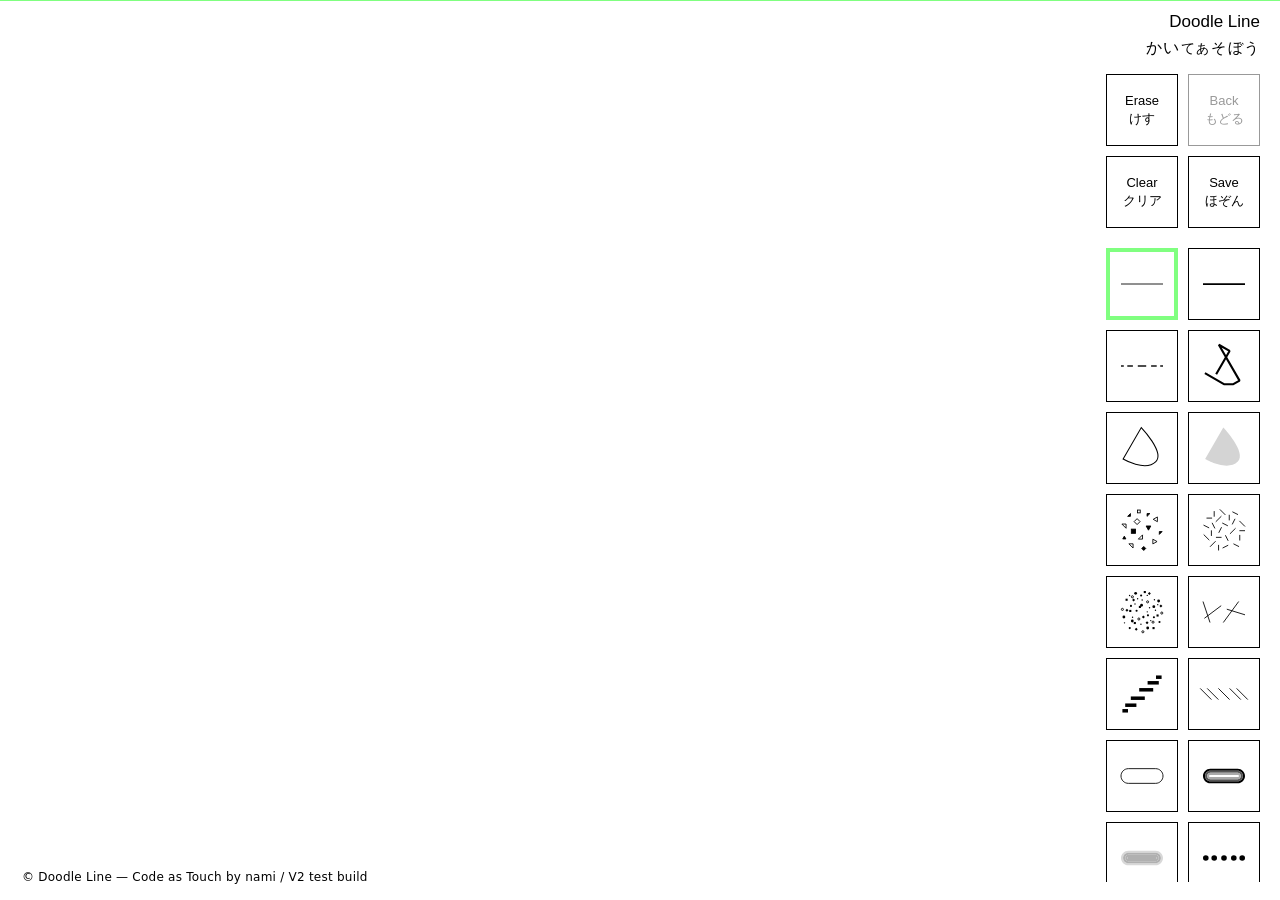
<file: index-v2.html>
<!doctype html>
<html lang="ja">
<head>
  <meta charset="utf-8" />
  <meta name="viewport" content="width=device-width,initial-scale=1" />
  <title>Doodle Line — V2 prototype</title>
  <!-- Minimal offline web app support -->
  <meta name="theme-color" content="#ffffff" />
  <meta name="apple-mobile-web-app-capable" content="yes" />
  <meta name="apple-mobile-web-app-status-bar-style" content="default" />
  <meta name="apple-mobile-web-app-title" content="Doodle Line" />

<style id="doodle-line-v2-ui">
  :root {
    --accent: #80FF80;
    --eraser-accent: #C0FFFF;
    --fg: #000;
    --bg: #fff;
    --tool-size: 72px;
    --tool-gap: 10px;
    --tool-width: calc(var(--tool-size) * 2 + var(--tool-gap));
    --tool-right: 20px;
    --tg1: 16px;
    --tg2: 16px;
    --tg3: 16px;
    --tg4: 16px;
    --tg5: 16px;
    --tg6: 16px;
    --tg7: 16px;
  }

  html,
  body {
    margin: 0;
    width: 100%;
    height: 100%;
    overflow: hidden;
    background: var(--bg);
    color: var(--fg);
    font-family: system-ui, -apple-system, "Segoe UI", Roboto, Helvetica, Arial, "Noto Sans JP", sans-serif;
  }

  #wrap {
    position: fixed;
    inset: 0;
  }

  canvas {
    display: block;
    width: 100%;
    height: 100%;
    touch-action: none;
    cursor: crosshair;
  }

  canvas.overlay {
    position: fixed;
    inset: 0;
    pointer-events: none;
    z-index: 1;
  }

  .toprule {
    position: fixed;
    inset: 0 0 auto;
    height: 1px;
    background: var(--accent);
  }

  .utilitygrid {
    position: fixed;
    z-index: 1002;
    top: 74px;
    right: var(--tool-right);
    display: grid;
    grid-template-columns: repeat(2, var(--tool-size));
    grid-auto-rows: var(--tool-size);
    gap: var(--tool-gap);
    width: var(--tool-width);
  }

  .sidebtn {
    position: relative;
    width: var(--tool-size);
    height: var(--tool-size);
    box-sizing: border-box;
    margin: 0;
    padding: 0;
    border: 1px solid #000;
    border-radius: 0;
    background: #fff;
    color: #000;
    display: flex;
    align-items: center;
    justify-content: center;
    cursor: pointer;
  }

  .sidebtn span {
    display: inline-block;
    text-align: center;
    font: 400 13px/1.35 "Yu Gothic UI", "Yu Gothic", Meiryo, sans-serif;
  }

  .sidebtn.active,
  .sidebtn.pressed {
    background: var(--accent);
  }

  #eraserBtn.active,
  #eraserBtn[aria-pressed="true"] {
    background: var(--eraser-accent);
  }

  .sidebtn[disabled] {
    opacity: .4;
    cursor: default;
  }

  .thumbbar {
    position: fixed;
    z-index: 905;
    top: 248px;
    right: var(--tool-right);
    bottom: 18px;
    width: var(--tool-width);
    overflow-x: hidden;
    overflow-y: auto;
    overscroll-behavior: contain;
    scrollbar-width: none;
    padding: 0 0 2px;
  }

  .thumbbar::-webkit-scrollbar {
    display: none;
  }

  .thumbgrid {
    display: grid;
    grid-template-columns: repeat(2, var(--tool-size));
    grid-auto-rows: var(--tool-size);
    gap: var(--tool-gap);
    width: var(--tool-width);
  }

  .thumb {
    position: relative;
    width: var(--tool-size);
    height: var(--tool-size);
    box-sizing: border-box;
    overflow: hidden;
    border: 1px solid #000;
    border-radius: 0;
    background: #fff no-repeat 50% 50% / cover;
    cursor: pointer;
  }

  .thumb.active {
    outline: 4px solid var(--accent);
    outline-offset: -4px;
  }

  .thumb[data-seat^="H"]::after {
    content: "";
    position: absolute;
    right: 5px;
    bottom: 5px;
    width: 7px;
    height: 7px;
    background: var(--accent);
  }

  .pill {
    position: fixed;
    top: 12px;
    right: var(--tool-right);
    font: 400 17px "Yu Gothic UI", "Yu Gothic", Meiryo, sans-serif;
  }

  .tagline {
    position: fixed;
    top: 36px;
    right: var(--tool-right);
    color: #000;
    font-weight: 400;
    letter-spacing: .04em;
    transform: translateY(2px);
  }

  .tagline span {
    display: inline-block;
    margin-left: 1px;
  }

  #tagline span.t1 { font-size: var(--tg1); }
  #tagline span.t2 { font-size: var(--tg2); }
  #tagline span.t3 { font-size: var(--tg3); }
  #tagline span.t4 { font-size: var(--tg4); }
  #tagline span.t5 { font-size: var(--tg5); }
  #tagline span.t6 { font-size: var(--tg6); }
  #tagline span.t7 { font-size: var(--tg7); }

  .microfoot {
    position: fixed;
    left: 22px;
    bottom: 16px;
    z-index: 1001;
    color: #000;
    font-size: 12px;
    letter-spacing: .02em;
    pointer-events: none;
  }

  #mobile-note {
    display: none;
  }

  @media (max-height: 520px) {
    :root {
      --tool-size: 60px;
      --tool-gap: 8px;
    }

    .utilitygrid { top: 58px; }
    .thumbbar { top: 194px; }
    .pill { top: 8px; }
    .tagline { top: 31px; }
  }
</style>

</head>
<body>
  <div id="wrap">
    <canvas id="c"></canvas>
    <canvas id="ov" class="overlay" aria-hidden="true"></canvas>

    <div class="thumbbar" id="thumbbar">
      <div class="thumbgrid" id="thumbgrid"></div>
    </div>

    <div class="utilitygrid" id="utilitygrid" aria-label="編集ツール">
      <button class="sidebtn eraser" id="eraserBtn" type="button"><span>Erase<br>けす</span></button>
      <button class="sidebtn back" id="backBtn" type="button"><span>Back<br>もどる</span></button>
      <button class="sidebtn clear" id="clearBtn" type="button"><span>Clear<br>クリア</span></button>
      <button class="sidebtn save" id="saveLink" type="button" aria-label="らくがきをダウンロード"><span>Save<br>ほぞん</span></button>
    </div>

    <div class="pill" aria-hidden="true">Doodle Line</div>
    <div class="tagline" id="tagline" aria-label="かいてあそぼう"><span>か</span><span>い</span><span>て</span><span >あ</span><span>そ</span><span>ぼ</span><span>う</span></div>
        <div id="mobile-note">Sorry, laptop &amp; tablet only.</div>
    <div class="toprule" aria-hidden="true"></div>
  </div>
  <footer class="microfoot" id="microfoot">© Doodle Line — Code as Touch by nami / V2 test build</footer>

  <script>
  document.addEventListener('DOMContentLoaded', function(){'use strict';
  try{ console.info('[DoodleLine] r9-ui labels removed / JA copy updated'); }catch(_){ }

  try{ console.info('[DoodleLine] v12-51e.r4-thumbs-standby loaded'); }catch(_){ }

  try{ console.info('[DoodleLine] v12-51e.r3c-purge loaded'); }catch(_){ }

    // 固定 Seat -> Brush（RESET v11-6c）
    const seatOrder = ["A1", "A2", "A3", "B4", "B5", "B6", "C7", "C8", "C9", "D10", "D11", "D12", "E13", "E14", "E15", "F16", "F17", "F18", "G19", "G20", "G21", "H22", "H23", "H24", "H25", "H26"];
    const FIXED_SEAT_TO_BRUSH = {
  "A1": "brush.line_fine",
  "A2": "brush.line_bit",
  "A3": "brush.line_dash",
  "B4": "brush.connect_past",
  "B5": "brush.snap_close",
  "B6": "brush.fill_gray",
  "C7": "brush.debris_chips",
  "C8": "brush.debris_dash",
  "C9": "brush.stardust",
  "D10": "brush.seg_wander",
  "D11": "brush.nib_flat",
  "D12": "brush.hatch_slash",
  "E13": "brush.tube_rim",
  "E14": "brush.tube_neon@E14",
  "E15": "brush.tube_spine",
  "F16": "brush.dots_mono",
  "F17": "brush.ring_var",
  "F18": "brush.ring_unite",
  "G19": "brush.confetti",
  "G20": "brush.sprinkle_cross",
  "G21": "brush.sprinkle_oval",
  "H22": "brush.v2_echo",
  "H23": "brush.v2_wave",
  "H24": "brush.v2_beads",
  "H25": "brush.v2_ladder",
  "H26": "brush.v2_fold"
};

    function baseOf(id){ if(!id) return id; return id.replace(/@.*/, ''); }

    // ブラシレジストリ（A3/D10 minimal, others retained）
    const BRUSHES=(function(){ 
      const B={color:'#000',width:{min:1,max:1},spacingPx:1};
      function p(o){return JSON.parse(JSON.stringify(o));}
      return {
        'brush.empty': { params:{} },
        'brush.bigDotF18_72': { params:{...p(B), width:{min:72,max:72}} },
        'brush.line_fine':      {params:{...p(B), width:{min:0.5,max:0.5}, spacingPx:0.5}},
        'brush.line_bit':   {params:{...p(B), width:{min:2,max:2}, spacingPx:1}},
        'brush.connect_past':        {params:{...p(B), width:{min:4,max:4}, facet:true, facets:12, facetStep:10}},
        'brush.snap_close':    {params:{...p(B), width:{min:1,max:1}}},
        'brush.fill_gray':     {params:{...p(B), width:{min:28,max:28}}},
        'brush.debris_chips':      {params:{...p(B), width:{min:1,max:1}}},
        'brush.debris_dash':   {params:{...p(B), width:{min:40,max:40}, sprinkles:{lenMin:4,lenMax:24}, spacingPx:1}},
        'brush.nib_flat':        {params:{...p(B), width:{min:10,max:10}}},
        'brush.tube_neon':           {params:{...p(B), width:{min:24,max:24}, band:{alphas:[0.15,0.35,0.6,0.95]}}},
        'brush.tube_neon@E14':       {params:{...p(B), width:{min:24,max:24}, band:{alphas:[0.15,0.35,0.6,0.95]}}},
        'brush.tube_spine':     {params:{...p(B), width:{min:28,max:28}, band:{alphas:[0.50,0.27,0.24,0.14]}}},
        'brush.dots_mono':      {params:{...p(B), width:{min:10,max:10}}},
        'brush.ring_var':   {params:{...p(B), width:{min:1,max:1}, circlesVar:{ bBase:12, basePitch:120, speedGainPitch:0.9, speedCurve:2.0, speedCalib:1.6, strokeChoices:[1,2,3,4] }}},
        'brush.ring_unite':      {params:{...p(B), width:{min:1,max:1}}},
        'brush.stardust':  {params:{...p(B), width:{min:40,max:40}}},
        'brush.tube_rim':        {params:{...p(B), width:{min:24,max:24}, rim:{rimWidthPx:2, outerAlpha:0.35}}},
        'brush.confetti':  {params:{...p(B), width:{min:1,max:1}, snow:{dot:8}}},
        // ★ 新規：A3 minimal dashed
        'brush.line_dash': { params:{...p(B), width:{min:1.2,max:1.2}, dash:{
          Lmin:6, Lmax:22, Pmin:30, Pmax:72, marginHead:10, marginTail:10, calibV:1600
        }}},
        // ★ 新規：D10 minimal hatch
        'brush.hatch_slash': { params:{...p(B), width:{min:1,max:1}, hatch:{
          angle: Math.PI/4, Lmin:6, Lmax:18, Pmin:16, Pmax:36, offsetN:6, calibV:1600
        }}},
'brush.vStripesD12': { params:{...p(B), width:{min:1,max:1}, vstripes:{ lenMin:12, lenMax:48, pitch:30 }}},
'brush.sprinkle_cross': { params:{...p(B), width:{min:1,max:1}, cross:{ size:8, minGap:12 }}},
 'brush.seg_wander': { params:{...p(B), width:{min:1,max:1}, rseg:{ pitch:40, lenScale:3.6, fracMin:0.5, fracMax:0.6667, stepMul:0.35 }}},
 'brush.sprinkle_oval': { params:{...p(B), width:{min:1,max:1}, spacingPx:14, ellip:{rx:8,ry:4,spread:48,minGap:14}}},
 'brush.v2_echo': { params:{...p(B), width:{min:1,max:1}, echo:{offset:8}}},
 'brush.v2_wave': { params:{...p(B), width:{min:1.5,max:1.5}, spacingPx:5, wave:{amplitude:10,frequency:0.55}}},
 'brush.v2_beads': { params:{...p(B), width:{min:1,max:1}, spacingPx:18, beads:{small:2.5,large:6}}},
 'brush.v2_ladder': { params:{...p(B), width:{min:1,max:1}, spacingPx:16, ladder:{length:18}}},
 'brush.v2_fold': { params:{...p(B), width:{min:1,max:1}, spacingPx:12, fold:{amplitude:10}}}
};
    })();

    // === SELF-CHECK（BRUSHES 初期化後）===
    (function __selfcheck__(){
      try{
        const seats = Object.keys(FIXED_SEAT_TO_BRUSH);
        const missingBrush = [];
        const moveKnown = new Set(Object.keys(BRUSHES));
        const missRoute = [];
        seats.forEach(seat=>{
          const id = FIXED_SEAT_TO_BRUSH[seat];
          if(id==null) return;
          if(!BRUSHES[id]) missingBrush.push({seat, id});
          const base = baseOf(id);
          if(!moveKnown.has(base)) missRoute.push({seat, id, base});
        });
        if(missingBrush.length){ console.warn('[DoodleLine:selfcheck] BRUSH id not found:', missingBrush); }
        if(missRoute.length){ console.warn('[DoodleLine:selfcheck] Unknown route (base id not in switch):', missRoute); }
      }catch(e){ console.warn('[DoodleLine:selfcheck] skipped:', e); }
    })();

    // 画面初期化・UI
    const cvs=document.getElementById('c'); const ctx=cvs.getContext('2d');
    const ov=document.getElementById('ov'); const ovctx=ov.getContext('2d');
    let dpr=Math.max(1, window.devicePixelRatio||1);

    // === Canvas baseline ===
    function resetStrokeState(g){
      g.globalCompositeOperation='source-over';
      try{ g.setLineDash([]);}catch(e){}
      g.lineJoin='round'; g.lineCap='round'; g.globalAlpha=1;
    }
    function fillWhite(){ ctx.save(); ctx.setTransform(1,0,0,1,0,0); resetStrokeState(ctx); ctx.fillStyle='#fff'; ctx.fillRect(0,0,cvs.width,cvs.height); ctx.restore(); }
    function clearOverlay(){ ovctx.save(); ovctx.setTransform(dpr,0,0,dpr,0,0); resetStrokeState(ovctx); ovctx.clearRect(0,0,ov.width,ov.height); ovctx.restore(); }

    const UNDO_MAX_BYTES=96*1024*1024;
    const undoStack=[];
    let undoBytes=0;
    let hasArtwork=false;
    function updateBackEnabled(){ const b=document.getElementById('backBtn'); if(b) b.disabled=(undoStack.length===0); }
    function _makeSnapshot(){
      try{
        const off=document.createElement('canvas');
        off.width=cvs.width; off.height=cvs.height;
        off._dpr=dpr; off._bytes=off.width*off.height*4; off._hasArtwork=hasArtwork;
        const g=off.getContext('2d'); g.setTransform(1,0,0,1,0,0); g.drawImage(cvs,0,0);
        return off;
      }catch(e){ return null; }
    }
    function drawSnapshot(s){
      if(!s) return;
      const sourceDpr=s._dpr||dpr;
      const scale=dpr/sourceDpr;
      ctx.save(); ctx.setTransform(1,0,0,1,0,0); resetStrokeState(ctx);
      ctx.fillStyle='#fff'; ctx.fillRect(0,0,cvs.width,cvs.height);
      ctx.drawImage(s,0,0,s.width,s.height,0,0,s.width*scale,s.height*scale);
      ctx.restore();
      hasArtwork=!!s._hasArtwork;
    }
    function addSnapshot(s){
      if(!s) return false;
      const bytes=s._bytes||0;
      while(undoStack.length && undoBytes+bytes>UNDO_MAX_BYTES){
        const removed=undoStack.shift(); undoBytes-=removed._bytes||0;
      }
      if(bytes>UNDO_MAX_BYTES){ updateBackEnabled(); return false; }
      undoStack.push(s); undoBytes+=bytes; updateBackEnabled(); return true;
    }
    function pushSnapshot(){ return addSnapshot(_makeSnapshot()); }
    function restoreSnapshot(){
      if(!undoStack.length) return false;
      const s=undoStack.pop(); undoBytes-=s._bytes||0;
      drawSnapshot(s); updateBackEnabled(); return true;
    }

    let canvasReady=false;
    function resize(){
      const previous=canvasReady?_makeSnapshot():null;
      const cssW=Math.max(1,window.innerWidth), cssH=Math.max(1,window.innerHeight);
      const MAX_PIXELS=16*1024*1024;
      const deviceDpr=Math.max(1,window.devicePixelRatio||1);
      dpr=Math.max(1,Math.min(2,deviceDpr,Math.sqrt(MAX_PIXELS/(cssW*cssH))));
      cvs.style.width=cssW+'px'; cvs.style.height=cssH+'px';
      cvs.width=Math.max(1,Math.floor(cssW*dpr)); cvs.height=Math.max(1,Math.floor(cssH*dpr));
      ctx.setTransform(dpr,0,0,dpr,0,0);
      ov.style.width=cvs.style.width; ov.style.height=cvs.style.height;
      ov.width=cvs.width; ov.height=cvs.height;
      ovctx.setTransform(dpr,0,0,dpr,0,0); clearOverlay();
      fillWhite(); if(previous) drawSnapshot(previous);
      canvasReady=true; updateBackEnabled(); layoutThumbbar();
    }
    let resizeFrame=0;
    addEventListener('resize',function(){
      cancelAnimationFrame(resizeFrame);
      resizeFrame=requestAnimationFrame(resize);
    },{passive:true});
    resize();

    function layoutThumbbar(){
      // V2 layout is fully CSS-driven. Event listeners are registered once during initialization.
    }

    /* removed duplicate updateTaglineSizes */

    // 消しゴム
    let __eraserActive=false;
    let __eraserCursorUrl=null;
    function setEraserActive(v){
  try { __eraserActive = !!v; } catch(e){ window.__eraserActive = !!v; }
  var b = document.getElementById('eraserBtn');
  if (b){
    if (b.classList) b.classList.toggle('active', __eraserActive);
    var on = __eraserActive;
    var want = on ? 'true' : 'false';
    if (b.getAttribute('aria-pressed') !== want) b.setAttribute('aria-pressed', want);
    var htmlLbl = on ? '<span>Doodle<br>かく</span>' : '<span>Erase<br>けす</span>';
    if (b.innerHTML !== htmlLbl) b.innerHTML = htmlLbl;
  }
  // update canvas cursor for eraser
  try{
    if (typeof cvs !== 'undefined' && cvs && cvs.style){
      if (__eraserActive){
        if (typeof __ensureEraserCursor === 'function'){ __ensureEraserCursor(); }
        if (__eraserCursorUrl){
          cvs.style.cursor = 'url(' + __eraserCursorUrl + ') 16 16, crosshair';
        } else {
          cvs.style.cursor = 'crosshair';
        }
      }else{
        cvs.style.cursor = 'crosshair';
      }
    }
  }catch(_){}

}
    
    function __ensureEraserCursor(){
      try{
        if (__eraserCursorUrl) return;
        const sz = 32;
        const off = document.createElement('canvas');
        off.width = sz; off.height = sz;
        const g = off.getContext('2d');
        g.clearRect(0,0,sz,sz);
        g.strokeStyle = '#000';
        g.lineWidth = 1;
        const cx = sz/2, cy = sz/2, R = 12;
        g.beginPath();
        g.arc(cx, cy, R, Math.PI, 0, false); // upper half-circle
        g.stroke();
        __eraserCursorUrl = off.toDataURL('image/png');
      }catch(_){}
    }
function eraseSegment(a,b){
      if(!a||!b) return;
      ctx.save();
      resetStrokeState(ctx);
      ctx.globalCompositeOperation='source-over';
      ctx.lineJoin='round'; ctx.lineCap='round';
      const W=24;
      ctx.lineWidth=W;
      ctx.strokeStyle='#fff';
      ctx.beginPath(); ctx.moveTo(a.x,a.y); ctx.lineTo(b.x,b.y); ctx.stroke();
      ctx.restore();
    }

    // Seat/Brush — one canonical map only
    let activeSeatIdx=0;
    const seatToBrush=FIXED_SEAT_TO_BRUSH;

        function currentSeat(){ return seatOrder[activeSeatIdx]; }
    function currentBrushId(){ const id = seatToBrush[currentSeat()]; return id || 'brush.empty'; }
    function currentCfg(){ const id=currentBrushId(); return BRUSHES[id]?.params || null; }

    function ensureBrushState(cfg){ if(!cfg) return; if(!cfg._state) cfg._state={ bigDotsCenters:[], occSnow:new Map(), snowPhase:0, snowDistAcc:0, snowTotal:0, snowP:0.48, bigDotsDist:0, spraySide:1, hatchResid:0, hatchAlt:0, segOut:{remain:0,alt:0,acc:0} }; }

    function setActiveSeat(seatIdx){
      activeSeatIdx=seatIdx;
      const nodes=[...document.querySelectorAll('.thumb')];
      nodes.forEach(n=>n && n.classList && n.classList.remove('active'));
      const t=nodes[activeSeatIdx]; if(t) t.classList.add('active');
      setEraserActive(false);
      resetStrokeState(ctx);
      clearOverlay();
    }

    // サムネ
    const __thumbCache=new Map();
    function renderThumbForBrush(brushId){
      const base=baseOf(brushId||'brush.empty');
      const key=base+'@v8';
      if(__thumbCache.has(key)) return __thumbCache.get(key);
      const W=72,H=72,pad=10;
      const off=document.createElement('canvas'); off.width=W; off.height=H;
      const g=off.getContext('2d'); g.fillStyle='#fff'; g.fillRect(0,0,W,H); g.strokeStyle='#000'; g.fillStyle='#000'; g.lineWidth=2;
      function line(x0,y0,x1,y1,w){ g.save(); g.lineWidth=w||2; g.beginPath(); g.moveTo(x0,y0); g.lineTo(x1,y1); g.stroke(); g.restore(); }
      function dots(n){ for(let k=0;k<n;k++){ const x=pad+Math.random()*(W-2*pad), y=pad+Math.random()*(H-2*pad); const r=1+Math.random()*2; g.beginPath(); g.arc(x,y,r,0,Math.PI*2); g.fill(); } }
      function squaresStroke(n,sz){ for(let k=0;k<n;k++){ const x=Math.round(pad+Math.random()*(W-2*pad-sz)); const y=Math.round(pad+Math.random()*(H-2*pad-sz)); g.strokeRect(x+0.5,y+0.5,sz-1,sz-1);}}
      switch(base){
        case 'brush.vStripesD12':
          for(let x=16;x<=56;x+=10) line(x,14,x,58,1);
          break;
        case 'brush.sprinkle_cross':
          for(let y=20;y<=52;y+=16){ line(20,y,28,y,1); line(24,y-4,24,y+4,1); line(44,y,52,y,1); line(48,y-4,48,y+4,1); }
          break;
        case 'brush.seg_wander':
          line(14,18,42,30,1); line(30,46,58,18,1); line(16,54,48,50,1);
          break;
        case 'brush.bigDotF18_72':
          g.beginPath(); g.arc(36,36,17,0,Math.PI*2); g.stroke();
          break;

        case 'brush.empty':
          g.strokeStyle='#aaa'; g.lineWidth=1.2;
          for(let i=-H;i<H;i+=8){ g.beginPath(); g.moveTo(0,i+H/2); g.lineTo(W,i+H/2+W); g.stroke(); }
          break;
        case 'brush.connect_past': line(pad,H-pad,W-pad,pad,2); break;
        case 'brush.tube_rim': line(pad,H-pad,W-pad,pad,8); g.clearRect(W/2-10,H/2-3,20,6); break;
        case 'brush.tube_neon': case 'brush.tube_spine': line(pad,H-pad,W-pad,pad,10); break;
        case 'brush.nib_flat': line(pad,H/2,W-pad,H/2,12); break;
        case 'brush.segOutlineD12': for(let y=pad;y<H-pad;y+=10){ line(pad+4,y,W-pad-4,y,2); } break;
        case 'brush.snap_close': line(pad,H-pad,W-pad,pad,2); break;
        case 'brush.diagHatchD11': for(let y=pad;y<H-pad;y+=12){ line(pad,y,W-pad,y,2); } break;
        case 'brush.stardust': dots(10); break;
        case 'brush.debris_chips': dots(8); break;
        case 'brush.debris_dash': dots(6); break;
        case 'brush.fill_gray': g.fillStyle='#EAEAEA'; g.fillRect(pad+18,pad+18, W-2*(pad+18), H-2*(pad+18)); break;
        case 'brush.ring_unite': for(let y=pad; y<H-pad; y+=15){ line(pad+10,y,pad+26,y,4); } break;
        case 'brush.confetti': squaresStroke(8,8); break;
        case 'brush.line_dash':
          g.lineCap='butt';
          for(let s=pad; s<W-pad; s+=14){ line(pad, H-pad, pad+Math.min(W-2*pad, s+8), H-pad, 2); }
          break;
        case 'brush.hatch_slash':
          g.lineCap='butt';
          for(let y=pad; y<H-pad; y+=10){ line(pad,y,pad+16,y-16,1); }
          break;
        case 'brush.v2_echo':
          line(12,28,60,28,1); line(12,36,60,36,1); line(12,44,60,44,1);
          break;
        case 'brush.v2_wave':
          g.beginPath();
          for(let x=10;x<=62;x+=2){ const y=36+Math.sin((x-10)*0.24)*10; if(x===10) g.moveTo(x,y); else g.lineTo(x,y); }
          g.stroke();
          break;
        case 'brush.v2_beads':
          for(let x=14,i=0;x<=58;x+=11,i++){ g.beginPath(); g.arc(x,36,i%2?6:2.5,0,Math.PI*2); if(i%2) g.stroke(); else g.fill(); }
          break;
        case 'brush.v2_ladder':
          line(12,36,60,36,1); for(let x=18;x<=54;x+=9) line(x,28,x,44,1);
          break;
        case 'brush.v2_fold':
          g.beginPath(); for(let x=10,i=0;x<=62;x+=8,i++){ const y=36+(i%2?10:-10); if(i===0) g.moveTo(x,y); else g.lineTo(x,y); } g.stroke();
          break;
        default: dots(8); break;
      }
      const url=off.toDataURL(); __thumbCache.set(key,url); return url;
    }

    function attachSeatHandlers(btn,seatIdx){
      btn.addEventListener('click',function(){ setActiveSeat(seatIdx); });
    }

  /* == inline thumbs (SVG) == */
  const THUMBS_SVG = {
  'A1': '[data-uri]',
  'A2': '[data-uri]',
  'A3': '[data-uri]',
  'B4': '[data-uri]',
  'B5': '[data-uri]',
  'B6': '[data-uri]',
  'C7': '[data-uri]',
  'C8': '[data-uri]',
  'C9': '[data-uri]',
  'D10': '[data-uri]',
  'D11': '[data-uri]',
  'D12': '[data-uri]',
  'brush.hatch_slash': '[data-uri]',
  'E13': '[data-uri]',
  'E14': '[data-uri]',
  'E15': '[data-uri]',
  'F16': '[data-uri]',
  'F17': '[data-uri]',
  'F18': '[data-uri]',
  'G19': '[data-uri]',
  'G20': '[data-uri]',
  'G21': '[data-uri]',
};
  
// Inline thumbnails (SVG) provided via ZIP (embed as data URIs).
// If an SVG is present for a seat, use it; otherwise fall back to procedural render.
function getThumbForSeat(seat){
  try{
    if (typeof THUMBS_SVG !== 'undefined' && THUMBS_SVG && THUMBS_SVG[seat]) {
      return THUMBS_SVG[seat];
    }
  }catch(_){}
  return null;
}

    function buildThumbs(){
      const grid=document.getElementById('thumbgrid'); grid.innerHTML='';
      seatOrder.forEach((seat,i)=>{
        const brushId=seatToBrush[seat] || 'brush.empty';
        const btn=document.createElement('button'); btn.className='thumb'; btn.type='button'; btn.dataset.seat=seat; btn.dataset.index=String(i);
        const baseId = (typeof baseOf==='function') ? baseOf(brushId||'') : (brushId||'');
        const label = String(baseId||seat).replace(/^brush\./, '');
        btn.setAttribute('aria-label', label);
        btn.title = label;
        try{ const svg = getThumbForSeat(seat); if(svg){ btn.style.backgroundImage = 'url('+svg+')'; } else { const img=renderThumbForBrush(brushId); if(img) btn.style.backgroundImage='url('+img+')'; } }catch(_ ){} 
        /* seat label removed per request */
        attachSeatHandlers(btn, i);
        grid.appendChild(btn);
      });
      setActiveSeat(0);
    }

    // ===== Helper: analysis & sampling on polyline =====
    function analyzePath(path){
      const n=path.length; if(n<2) return {L:0,cumD:[0],cumT:[0],segV:[0],segUx:[1],segUy:[0]};
      const cumD=new Array(n).fill(0), cumT=new Array(n).fill(0);
      const segV=new Array(n-1).fill(0), segUx=new Array(n-1).fill(1), segUy=new Array(n-1).fill(0);
      for(let i=1;i<n;i++){
        const a=path[i-1], b=path[i];
        const dx=b.x-a.x, dy=b.y-a.y; const d=Math.hypot(dx,dy);
        const dt=Math.max(1, (b.t && a.t)? (b.t-a.t) : 16);
        cumD[i]=cumD[i-1]+d; cumT[i]=cumT[i-1]+dt;
        if(d>0){ segUx[i-1]=dx/d; segUy[i-1]=dy/d; }
        segV[i-1]= (d / (dt/1000)); // px/s
      }
      return {
        L:cumD[n-1], cumD, cumT, segV, segUx, segUy,
        sampleAt(s){
          const L=this.L; if(!(L>0)) return {x:path[0].x,y:path[0].y,tx:1,ty:0,v:0,seg:0,tGlob:0};
          if(s<=0) return {x:path[0].x,y:path[0].y,tx:segUx[0],ty:segUy[0],v:segV[0], seg:0, tGlob:0};
          if(s>=L) return {x:path[n-1].x,y:path[n-1].y,tx:segUx[n-2],ty:segUy[n-2],v:segV[n-2], seg:n-2, tGlob:1};
          let lo=1,hi=n-1;
          while(lo<hi){ const mid=(lo+hi)>>1; if(cumD[mid]<s) lo=mid+1; else hi=mid; }
          const i=lo;
          const i0=i-1; const segLen = (cumD[i]-cumD[i0])||1;
          const r=(s-cumD[i0])/segLen;
          const ax=path[i0].x, ay=path[i0].y, bx=path[i].x, by=path[i].y;
          const x=ax+(bx-ax)*r, y=ay+(by-ay)*r;
          return {x,y,tx:segUx[i0],ty:segUy[i0],v:segV[i0],seg:i0, tGlob: s/L};
        }
      };
    }
    function clamp(x,a,b){ return Math.max(a,Math.min(b,x)); }
    function envelope(t){ const b = 1 - Math.abs(2*t - 1); return clamp(0.65 + 0.35*b, 0, 1); }
    // D10-specific envelope (A案): E_min=0.30, mild shaping ^1.35
    function envD10(t){
      const b = 1 - Math.abs(2*t - 1);
      const shaped = Math.pow(b, 1.35);
      return clamp(0.30 + 0.70*shaped, 0, 1);
    }

    // ===== utility fallbacks =====
    function simpleStrokePath(path, w){ if(!path||path.length<2) return;
      ctx.save(); resetStrokeState(ctx); ctx.lineWidth=w||2; ctx.strokeStyle='#000';
      ctx.beginPath(); ctx.moveTo(path[0].x, path[0].y); for(let i=1;i<path.length;i++){ const q=path[i]; ctx.lineTo(q.x,q.y); } ctx.stroke(); ctx.restore();
    }
    function simplePreview(a,b){ previewOverlaySegment(a,b); }

    // ===== A3 minimal: live overlay & finish commit =====
    function overlayDashA3(path){
      const cfg=currentCfg(); if(!cfg||!path||path.length<2) { clearOverlay(); return; }
      const s=cfg.dash||{};
      const Lmin=s.Lmin||6, Lmax=s.Lmax||22, Pmin=s.Pmin||18, Pmax=s.Pmax||42;
      const MHEAD=s.marginHead||10, MTAIL=s.marginTail||10;
      const calibV = s.calibV||1600; // px/s

      const A=analyzePath(path); const L=A.L;
      ovctx.save(); resetStrokeState(ovctx); ovctx.lineWidth = ((currentCfg()?.width?.min)||1.2); ovctx.strokeStyle='#000'; ovctx.lineCap='butt';
      clearOverlay();
      if(!(L>0)){ ovctx.restore(); return; }
      const startS = Math.max(0, Math.min(L, MHEAD));
      const endS   = Math.max(startS, L - Math.max(0, MTAIL));

      let placed=0;
      let sPos = startS;
      while(sPos <= endS){
        const smp = A.sampleAt(sPos);
        const tLoc = (endS>startS) ? ((sPos - startS)/(endS - startS)) : 0.5;
        const E = envelope(tLoc);
        const dashLen = Lmin + (Lmax - Lmin)*E;
        const v = smp.v||0; const speedN = clamp(v/(calibV||1600), 0, 1);
        const pitch = Pmin + (Pmax - Pmin)*speedN;

        const hx = smp.tx, hy = smp.ty;
        const x0 = smp.x - hx*(dashLen/2), y0 = smp.y - hy*(dashLen/2);
        const x1 = smp.x + hx*(dashLen/2), y1 = smp.y + hy*(dashLen/2);

        ovctx.beginPath(); ovctx.moveTo(x0,y0); ovctx.lineTo(x1,y1); ovctx.stroke();
        placed++;
        sPos += Math.max(4, pitch);
      }

      if(placed===0){
        const smp = A.sampleAt((startS+endS)/2);
        const dashLen = (Lmin+Lmax)/2;
        const hx = smp.tx, hy = smp.ty;
        const x0 = smp.x - hx*(dashLen/2), y0 = smp.y - hy*(dashLen/2);
        const x1 = smp.x + hx*(dashLen/2), y1 = smp.y + hy*(dashLen/2);
        ovctx.beginPath(); ovctx.moveTo(x0,y0); ovctx.lineTo(x1,y1); ovctx.stroke();
      }

      ovctx.restore();
    }
    function commitDashA3(path){
      const cfg=currentCfg(); if(!cfg||!path||path.length<2) return;
      const s=cfg.dash||{};
      const Lmin=s.Lmin||6, Lmax=s.Lmax||22, Pmin=s.Pmin||18, Pmax=s.Pmax||42;
      const MHEAD=s.marginHead||10, MTAIL=s.marginTail||10;
      const calibV = s.calibV||1600;
      const A=analyzePath(path); const L=A.L;
      if(!(L>0)) return;
      const startS = Math.max(0, Math.min(L, MHEAD));
      const endS   = Math.max(startS, L - Math.max(0, MTAIL));
      ctx.save(); resetStrokeState(ctx); ctx.lineWidth = ((currentCfg()?.width?.min)||1.2); ctx.strokeStyle='#000'; ctx.lineCap='butt';
      let placed=0;
      let sPos = startS;
      while(sPos <= endS){
        const smp = A.sampleAt(sPos);
        const tLoc = (endS>startS) ? ((sPos - startS)/(endS - startS)) : 0.5;
        const E = envelope(tLoc);
        const dashLen = Lmin + (Lmax - Lmin)*E;
        const v = smp.v||0; const speedN = clamp(v/(calibV||1600), 0, 1);
        const pitch = Pmin + (Pmax - Pmin)*speedN;

        const hx = smp.tx, hy = smp.ty;
        const x0 = smp.x - hx*(dashLen/2), y0 = smp.y - hy*(dashLen/2);
        const x1 = smp.x + hx*(dashLen/2), y1 = smp.y + hy*(dashLen/2);

        ctx.beginPath(); ctx.moveTo(x0,y0); ctx.lineTo(x1,y1); ctx.stroke();
        placed++;
        sPos += Math.max(4, pitch);
      }
      if(placed===0){
        const smp = A.sampleAt((startS+endS)/2);
        const dashLen = (Lmin+Lmax)/2;
        const hx = smp.tx, hy = smp.ty;
        const x0 = smp.x - hx*(dashLen/2), y0 = smp.y - hy*(dashLen/2);
        const x1 = smp.x + hx*(dashLen/2), y1 = smp.y + hy*(dashLen/2);
        ctx.beginPath(); ctx.moveTo(x0,y0); ctx.lineTo(x1,y1); ctx.stroke();
      }
      ctx.restore();
    }

    // ===== D10 minimal: live overlay & finish commit =====
/* overlayHatchD10 removed */

    function commitHatchD10(path){
      const cfg=currentCfg(); if(!cfg||!path||path.length<2) return;
      const h=cfg.hatch||{};
      const ANG=h.angle||Math.PI/4, Lmin=h.Lmin||6, Lmax=h.Lmax||18, Pmin=h.Pmin||16, Pmax=h.Pmax||36, OFF=h.offsetN||6;
      const calibV = h.calibV||1600;
      const A=analyzePath(path); const L=A.L;
      if(!(L>0)) return;
      ctx.save(); resetStrokeState(ctx); ctx.lineWidth=1; ctx.strokeStyle='#000'; ctx.lineCap='butt';
      let sPos = 0, alt=0, placed=0;
      const hx=Math.cos(ANG), hy=Math.sin(ANG);

      while(sPos <= L){
        const smp = A.sampleAt(sPos);
        const tGlob = smp.tGlob||0;
        const E = envD10(tGlob);
        const len = Lmin + (Lmax - Lmin)*E;
        const off = ((alt&1)?1:-1) * OFF * (0.70 + 0.30*E);
        const nx = -smp.ty, ny = smp.tx;
        const cx = smp.x + nx*off, cy = smp.y + ny*off;
        const x0 = cx - hx*(len/2), y0 = cy - hy*(len/2);
        const x1 = cx + hx*(len/2), y1 = cy + hy*(len/2);
        ctx.beginPath(); ctx.moveTo(x0,y0); ctx.lineTo(x1,y1); ctx.stroke();
        placed++;
        const v = smp.v||0; const speedN = clamp(v/(calibV||1600), 0, 1);
        const pitch = Pmin + (Pmax - Pmin)*speedN;
        sPos += Math.max(4, pitch);
        alt++;
      }
      if(placed===0){
        const smp=A.sampleAt(L/2); const len=(Lmin+Lmax)/2;
        const x0=smp.x - Math.cos(ANG)*(len/2), y0=smp.y - Math.sin(ANG)*(len/2);
        const x1=smp.x + Math.cos(ANG)*(len/2), y1=smp.y + Math.sin(ANG)*(len/2);
        ctx.beginPath(); ctx.moveTo(x0,y0); ctx.lineTo(x1,y1); ctx.stroke();
      }
      ctx.restore();
    }

    // ===== band系 Overlay + Finish（既存） =====
    function path2dFromPts(path){ const p2=new Path2D(); p2.moveTo(path[0].x, path[0].y);
      for(let i=1;i<path.length;i++){ const q=path[i]; p2.lineTo(q.x, q.y); } return p2; }
    function path2dFromPtsOffset(path, dx, dy){ const p2=new Path2D(); p2.moveTo(path[0].x+dx, path[0].y+dy);
      for(let i=1;i<path.length;i++){ const q=path[i]; p2.lineTo(q.x+dx, q.y+dy); } return p2; }

    function overlayBandRim(path){
      const cfg=currentCfg(); if(!cfg||!path||path.length<2) return;
      const w=Math.max(1,Math.round(cfg.width.min)); const rimW=2;
      const p2=path2dFromPts(path);
      ovctx.save(); resetStrokeState(ovctx);
      ovctx.lineJoin='round'; ovctx.lineCap='round'; ovctx.setLineDash([]);
      ovctx.globalCompositeOperation='source-over'; ovctx.strokeStyle='rgba(0,0,0,0.35)'; ovctx.lineWidth=w; ovctx.stroke(p2);
      ovctx.globalCompositeOperation='destination-out'; ovctx.strokeStyle='#000'; ovctx.lineWidth=Math.max(1,w-2*rimW); ovctx.stroke(p2);
      ovctx.restore();
    }
    function overlayBand(path){
      const cfg=currentCfg(); if(!cfg||!path||path.length<2) return;
      const w=Math.max(1,Math.round(cfg.width.min));
      const al=Array.isArray((cfg.band||{}).alphas)? cfg.band.alphas : [0.15,0.35,0.6,0.95];
      const n=al.length-1; const denom=1+2*n; let base=Math.max(1,Math.floor(w/denom)), rem=w-base*denom;
      const centerH=base+(rem>0?1:0); if(rem>0) rem-=1; const pairH=new Array(n).fill(base);
      for(let i=0;i<n&&rem>=2;i++){ pairH[i]+=1; rem-=2; }
      const sumPairs=k=>{ let s=0; for(let j=0;j<k;j++) s+=pairH[j]; return s; };
      const p2=path2dFromPts(path);
      ovctx.save(); resetStrokeState(ovctx);
      ovctx.globalCompositeOperation='source-over'; ovctx.strokeStyle='rgba(0,0,0,'+al[0]+')'; ovctx.lineWidth=centerH; ovctx.stroke(p2);
      for(let i=n;i>=1;i--){ const outerW=centerH+2*sumPairs(i), innerW=centerH+2*sumPairs(i-1);
        ovctx.globalCompositeOperation='source-over'; ovctx.strokeStyle='rgba(0,0,0,'+al[i]+')'; ovctx.lineWidth=outerW; ovctx.stroke(p2);
        ovctx.globalCompositeOperation='destination-out'; ovctx.strokeStyle='#000'; ovctx.lineWidth=innerW; ovctx.stroke(p2);
      }
      ovctx.restore();
    }
    function overlayBandFillCenter(path){
      const cfg=currentCfg(); if(!cfg||!path||path.length<2) return;
      const w=Math.max(1,Math.round(cfg.width.min));
      const al=Array.isArray((cfg.band||{}).alphas)? cfg.band.alphas : [0.15,0.35,0.6,0.95];
      const n=al.length-1; const denom=1+2*n; let base=Math.max(1,Math.floor(w/denom)), rem=w-base*denom;
      const centerH=base+(rem>0?1:0); if(rem>0) rem-=1; const pairH=new Array(n).fill(base);
      for(let i=0;i<n&&rem>=2;i++){ pairH[i]+=1; rem-=2; }
      const sumPairs=k=>{ let s=0; for(let j=0;j<k;j++) s+=pairH[j]; return s; };
      const p2=path2dFromPts(path);
      ovctx.save(); resetStrokeState(ovctx);
      ovctx.globalCompositeOperation='source-over'; ovctx.strokeStyle='rgba(0,0,0,'+al[0]+')'; ovctx.lineWidth=centerH; ovctx.stroke(p2);
      for(let i=n;i>=1;i--){ const outerW=centerH+2*sumPairs(i), innerW=centerH+2*sumPairs(i-1);
        ovctx.globalCompositeOperation='source-over'; ovctx.strokeStyle='rgba(0,0,0,'+al[i]+')'; ovctx.lineWidth=outerW; ovctx.stroke(p2);
        ovctx.globalCompositeOperation='destination-out'; ovctx.strokeStyle='#000'; ovctx.lineWidth=innerW; ovctx.stroke(p2);
      }
      const centerAlpha = (al[1]!=null? al[1] : (al[0]!=null? al[0] : 0.30));
      ovctx.globalCompositeOperation='source-over'; ovctx.strokeStyle='rgba(0,0,0,'+centerAlpha+')'; ovctx.lineWidth=centerH; ovctx.stroke(p2);
      ovctx.restore();
    }

    function _bboxPadFromPath(path, pad){
      let minX=path[0].x, minY=path[0].y, maxX=path[0].x, maxY=path[0].y;
      for(let i=1;i<path.length;i++){ const p=path[i]; if(p.x<minX)minX=p.x; if(p.x>maxX)maxX=p.x; if(p.y<minY)minY=p.y; if(p.y>maxY)maxY=p.y; }
      minX=Math.floor(minX-pad); minY=Math.floor(minY-pad); maxX=Math.ceil(maxX+pad); maxY=Math.ceil(maxY+pad);
      return {minX,minY,maxX,maxY,W:Math.max(1,(maxX-minX)|0),H:Math.max(1,(maxY-minY)|0)};
    }
    function _commitOffscreen(off, x, y){
      ctx.save(); ctx.setTransform(1,0,0,1,0,0); resetStrokeState(ctx); ctx.drawImage(off, Math.round(x*dpr), Math.round(y*dpr)); ctx.restore();
    }

    function bandRimPath(path){
      const cfg=currentCfg(); if(!cfg||!path||path.length<2) return;
      const w=Math.max(1,Math.round(cfg.width.min)); const rimW=2;
      const bb=_bboxPadFromPath(path, Math.ceil(w*1.4));
      const off=document.createElement('canvas'); off.width=Math.floor(bb.W*dpr); off.height=Math.floor(bb.H*dpr);
      const g=off.getContext('2d'); g.setTransform(dpr,0,0,dpr,0,0); resetStrokeState(g);
      const p2=path2dFromPtsOffset(path, -bb.minX, -bb.minY);
      g.save();
      g.lineJoin='round'; g.lineCap='round'; g.setLineDash([]);
      g.globalCompositeOperation='source-over'; g.strokeStyle='rgba(0,0,0,0.35)'; g.lineWidth=w; g.stroke(p2);
      g.globalCompositeOperation='destination-out'; g.strokeStyle='#000'; g.lineWidth=Math.max(1,w-2*rimW); g.stroke(p2);
      g.restore();
      _commitOffscreen(off, bb.minX, bb.minY);
    }
    function bandPath(path){
      const cfg=currentCfg(); if(!cfg||!path||path.length<2) return;
      const w=Math.max(1,Math.round(cfg.width.min));
      const al=Array.isArray((cfg.band||{}).alphas)? cfg.band.alphas : [0.15,0.35,0.6,0.95];
      const n=al.length-1; const denom=1+2*n; let base=Math.max(1,Math.floor(w/denom)), rem=w-base*denom;
      const centerH=base+(rem>0?1:0); if(rem>0) rem-=1; const pairH=new Array(n).fill(base);
      for(let i=0;i<n&&rem>=2;i++){ pairH[i]+=1; rem-=2; }
      const sumPairs=k=>{ let s=0; for(let j=0;j<k;j++) s+=pairH[j]; return s; };
      const bb=_bboxPadFromPath(path, Math.ceil(w*1.4));
      const off=document.createElement('canvas'); off.width=Math.floor(bb.W*dpr); off.height=Math.floor(bb.H*dpr);
      const g=off.getContext('2d'); g.setTransform(dpr,0,0,dpr,0,0); resetStrokeState(g);
      const p2=path2dFromPtsOffset(path, -bb.minX, -bb.minY);
      g.save(); g.lineJoin='round'; g.lineCap='round'; g.setLineDash([]);
      g.globalCompositeOperation='source-over'; g.strokeStyle='rgba(0,0,0,'+al[0]+')'; g.lineWidth=centerH; g.stroke(p2);
      for(let i=n;i>=1;i--){ const outerW=centerH+2*sumPairs(i), innerW=centerH+2*sumPairs(i-1);
        g.globalCompositeOperation='source-over'; g.strokeStyle='rgba(0,0,0,'+al[i]+')'; g.lineWidth=outerW; g.stroke(p2);
        g.globalCompositeOperation='destination-out'; g.strokeStyle='#000'; g.lineWidth=innerW; g.stroke(p2);
      }
      g.restore();
      _commitOffscreen(off, bb.minX, bb.minY);
    }
    function bandPathFillCenter(path){
      const cfg=currentCfg(); if(!cfg||!path||path.length<2) return;
      const w=Math.max(1,Math.round(cfg.width.min));
      const al=Array.isArray((cfg.band||{}).alphas)? cfg.band.alphas : [0.15,0.35,0.6,0.95];
      const n=al.length-1; const denom=1+2*n; let base=Math.max(1,Math.floor(w/denom)), rem=w-base*denom;
      const centerH=base+(rem>0?1:0); if(rem>0) rem-=1; const pairH=new Array(n).fill(base);
      for(let i=0;i<n&&rem>=2;i++){ pairH[i]+=1; rem-=2; }
      const sumPairs=k=>{ let s=0; for(let j=0;j<k;j++) s+=pairH[j]; return s; };
      const bb=_bboxPadFromPath(path, Math.ceil(w*1.4));
      const off=document.createElement('canvas'); off.width=Math.floor(bb.W*dpr); off.height=Math.floor(bb.H*dpr);
      const g=off.getContext('2d'); g.setTransform(dpr,0,0,dpr,0,0); resetStrokeState(g);
      const p2=path2dFromPtsOffset(path, -bb.minX, -bb.minY);
      g.save(); g.lineJoin='round'; g.lineCap='round'; g.setLineDash([]);
      g.globalCompositeOperation='source-over'; g.strokeStyle='rgba(0,0,0,'+al[0]+')'; g.lineWidth=centerH; g.stroke(p2);
      for(let i=n;i>=1;i--){ const outerW=centerH+2*sumPairs(i), innerW=centerH+2*sumPairs(i-1);
        g.globalCompositeOperation='source-over'; g.strokeStyle='rgba(0,0,0,'+al[i]+')'; g.lineWidth=outerW; g.stroke(p2);
        g.globalCompositeOperation='destination-out'; g.strokeStyle='#000'; g.lineWidth=innerW; g.stroke(p2);
      }
      const centerAlpha = (al[1]!=null? al[1] : (al[0]!=null? al[0] : 0.30));
      g.globalCompositeOperation='source-over'; g.strokeStyle='rgba(0,0,0,'+centerAlpha+')'; g.lineWidth=centerH; g.stroke(p2);
      g.restore();
      _commitOffscreen(off, bb.minX, bb.minY);
    }

    // ===== segOutline finish（保守用） =====
    function segLinesOutlinePath(path){
      const cfg=currentCfg(); if(!cfg||!path||path.length<2) return;
      const w=Math.max(1,Math.round((cfg.width&&cfg.width.min)||24));
      let totalLen=0;
      for(let i=1;i<path.length;i++){ const p0=path[i-1], p1=path[i]; totalLen += Math.hypot(p1.x-p0.x,p1.y-p0.y); }
      if(!(totalLen>0)) return;
      const baseStep = Math.max(12, Math.round(w*1.20));
      const baseSeg  = Math.max(6,  Math.round(w*0.80));
      function bell(t){ return 1 - Math.abs(2*t - 1); }
      function timeMul(t){ const u=(1.0 + 1.6*bell(t)); const endPull=(1.0 - 0.45*t); return Math.min(3.0, Math.max(0.50, u*endPull)); }
      function lenMul(t){ return 0.7 + 1.3*bell(t); }
      function speedMul(v){ if(!isFinite(v)||v<=0) return 0.8; if(v<400) return 0.85; if(v>1600) return 1.25; return 1.0 + 0.25*(v-400)/1200; }
      function pressureMul(p){ if(!(p>0)) return 1.0; return 1.05 - 0.3*Math.min(1, Math.max(0, (p-0.2)/0.6)); }
      const samples=[]; let remain=0, accLen=0;
      for(let i=1;i<path.length;i++){
        const a=path[i-1], b=path[i];
        let segLen=Math.hypot(b.x-a.x,b.y-a.y); if(!(segLen>0)) continue;
        const dt=(b.t && a.t)? Math.max(1,(b.t-a.t)) : 16;
        const v=segLen/(dt/1000); const pAvg=((a.p||0.5)+(b.p||0.5))*0.5;
        const tx=(b.x-a.x)/segLen, ty=(b.y-a.y)/segLen; let t=0;
        while(t<segLen){
          const tGlob=(accLen+t)/totalLen;
          const step = baseStep * timeMul(tGlob) * speedMul(v) * pressureMul(pAvg);
          const dtStep=Math.max(1, step - remain); t+=dtStep;
          if(t>segLen){ remain = step - (dtStep - (t-segLen)); break; }
          samples.push({x:a.x+tx*t, y:a.y+ty*t, tGlob, v, p:pAvg});
          remain=0;
        }
        accLen+=segLen;
      }
      if(!samples.length){ const q=path[path.length-1]; samples.push({x:q.x,y:q.y,tGlob:1,v:0,p:1}); }
      let minX=path[0].x, maxX=path[0].x, minY=path[0].y, maxY=path[0].y;
      for(let i=1;i<path.length;i++){ const p=path[i]; if(p.x<minX)minX=p.x; if(p.x>maxX)maxX=p.x; if(p.y<minY)minY=p.y; if(p.y>maxY)maxY=p.y; }
      const pad=Math.ceil(w*1.4);
      minX=Math.floor(minX-pad); minY=Math.floor(minY-pad); maxX=Math.ceil(maxX+pad); maxY=Math.ceil(maxY+pad);
      const W=Math.max(1,(maxX-minX)|0), H=Math.max(1,(maxY-minY)|0);
      const off=document.createElement('canvas'); off.width=Math.max(1,Math.floor(W*dpr)); off.height=Math.max(1,Math.floor(H*dpr));
      const g=off.getContext('2d'); g.setTransform(dpr,0,0,dpr,0,0); resetStrokeState(g);
      g.save(); g.lineJoin='miter'; g.lineCap='butt'; g.strokeStyle='#000'; g.lineWidth=2;
      function dirAt(idx){ const prev=samples[Math.max(0,idx-1)], next=samples[Math.min(samples.length-1,idx+1)];
        let dx=(next.x-prev.x), dy=(next.y-prev.y); const L=Math.hypot(dx,dy)||1; dx/=L; dy/=L; return {tx:dx, ty:dy, nx:-dy, ny:dx}; }
      for(let i=0;i<samples.length;i++){
        const p=samples[i]; const {tx,ty,nx,ny}=dirAt(i); const side=(i%2===0)?1:-1;
        const offN=side*(w*0.30 + (Math.random()*0.16 - 0.08)*w);
        const cx=p.x - minX + nx*offN, cy=p.y - minY + ny*offN;
        const segLen=baseSeg * lenMul(p.tGlob);
        const x0=cx-(tx*segLen/2), y0=cy-(ty*segLen/2);
        const x1=cx+(tx*segLen/2), y1=cy+(ty*segLen/2);
        g.beginPath(); g.moveTo(x0,y0); g.lineTo(x1,y1); g.stroke();
      }
      g.restore();
      const p2=new Path2D(); p2.moveTo(path[0].x-minX, path[0].y-minY); for(let i=1;i<path.length;i++){ const q=path[i]; p2.lineTo(q.x-minX, q.y-minY); }
      const envW=Math.max(2,Math.round(w));
      g.save(); g.globalCompositeOperation='destination-in'; g.lineJoin='round'; g.lineCap='round'; g.strokeStyle='#000'; g.lineWidth=envW; g.stroke(p2); g.restore();
      _commitOffscreen(off, minX, minY);
    }

    // ===== D11（G21） finish: hatch realtime → commit =====
    function drawDiagHatchFinishPath(path){
      const cfg=currentCfg(); if(!cfg||!path||path.length<2) return;
      ensureBrushState(cfg);
      ctx.save(); resetStrokeState(ctx);
      ctx.lineCap='butt'; ctx.lineJoin='miter'; ctx.strokeStyle='#000'; ctx.lineWidth=1;
      const S = (cfg._state = cfg._state || {});
      if (typeof S.hatchResid !== 'number' || S.hatchResid < 0) S.hatchResid = 8;
      if (typeof S.hatchAlt !== 'number') S.hatchAlt = 0;

      for(let i=1;i<path.length;i++){
        const a=path[i-1], b=path[i];
        const dx=b.x-a.x, dy=b.y-a.y; const dist=Math.hypot(dx,dy); if(!(dist>0)) continue;
        const dt=(b.t && a.t)? Math.max(1,(b.t-a.t)) : 16;
        const v = dist/(dt/1000);
        const pAvg=((a.p||0.5)+(b.p||0.5))*0.5;
        const w = 12;
        const basePitch = Math.max(6, Math.round(w*0.9));
        const baseLen   = Math.max(4, Math.round(w*0.8));
        function speedMul(v){ if(!isFinite(v) || v<=0) return 0.95; if(v<400) return 1.00; if(v>1800) return 1.28; return 1.0 + 0.28*(v-400)/1400; }
        function pressureMul(p){ if(!(p>0)) return 1.0; return 1.05 - 0.3*Math.min(1, Math.max(0, (p-0.2)/0.6)); }
        const pitch = basePitch * speedMul(v) * pressureMul(pAvg);
        const ux = dx/dist, uy = dy/dist; const nx = -uy, ny = ux;
        let remain = dist, tLocal = 0, resid = S.hatchResid;
        const ang = Math.PI/4; const hx=Math.cos(ang), hy=Math.sin(ang);
        while(remain >= resid){
          tLocal += resid;
          const cx = a.x + ux*tLocal, cy = a.y + uy*tLocal;
          const segLen = baseLen * (0.9 + Math.random()*0.2);
          const sideSign = (S.hatchAlt & 1) ? 1 : -1;
          const offN = sideSign * (w*0.30) * (0.9 + Math.random()*0.2);
          const cxo = cx + nx*offN, cyo = cy + ny*offN;
          const hxv = hx*(segLen/2), hyv = hy*(segLen/2);
          ctx.beginPath(); ctx.moveTo(cxo - hxv, cyo - hyv); ctx.lineTo(cxo + hxv, cyo + hyv); ctx.stroke();
          S.hatchAlt++; remain -= resid; resid = pitch;
        }
        S.hatchResid = resid - remain;
      }
      ctx.restore();
    }

    // ====== kernels ======
    function sprinkleSegment(a,b){
      const cfg=currentCfg(); if(!cfg||!a||!b) return;
      ensureBrushState(cfg);
      const S = cfg._state;
      ctx.save(); resetStrokeState(ctx);
      ctx.strokeStyle='#000'; ctx.lineCap='round';
      const Rbase = Math.max(4,(cfg.width?.min||8));
      const R0 = Rbase * (0.95 + 0.10*Math.random());
      const dist = Math.max(1e-4,Math.hypot(b.x-a.x,b.y-a.y));
      const steps = Math.max(1,Math.floor(dist/Math.max(1,(cfg.spacingPx||2))));
      const tx=(b.x-a.x)/dist, ty=(b.y-a.y)/dist; const nAng = Math.atan2(-tx,ty);
      const lenMin = ((cfg.sprinkles&&cfg.sprinkles.lenMin)|0)||4;
      const lenMax = ((cfg.sprinkles&&cfg.sprinkles.lenMax)|0)||16;

      let emitted = 0;
      for(let i=1;i<=steps;i++){
        const t=i/steps; const e=1 - Math.abs(1 - 2*t); const edgeW=Math.pow(e,3.2);
        let voidP=0.60 - 0.55*edgeW;
        if(steps<=2 || i===1 || i===steps) voidP *= 0.35;

        if(Math.random()<voidP) continue;
        const cx=a.x+tx*dist*t, cy=a.y+ty*dist*t;
        const Rstep = R0 * (0.90 + 0.20*Math.random());
        const baseDrops=4;
        let p = Math.min(0.32, 0.035 + 0.24*edgeW);
        if(steps<=2 || i===1 || i===steps) p = Math.max(p, 0.22);

        for(let k=0;k<baseDrops;k++){
          if(Math.random()>p) continue;
          const rim = Math.random()<0.60;
          const rr = rim ? Rstep*(0.88 + 0.16*Math.random()) : Rstep*Math.sqrt(Math.random());
          let th = Math.random()*Math.PI*2;
          const d = Math.abs(Math.atan2(Math.sin(th-nAng), Math.cos(th-nAng)));
          if(d > Math.PI/2 && Math.random()<0.6) continue;
          const x=cx+rr*Math.cos(th), y=cy+rr*Math.sin(th);
          const uL=Math.random(); let L; if(uL<0.7){ const v=Math.random(); L = lenMin + (lenMax-lenMin)*Math.pow(v,3.0); } else { const v=Math.random(); const base=lenMin+4; L = base + (lenMax-base)*Math.pow(v,0.5); }
          const ang = Math.random()*Math.PI*2;
          ctx.lineWidth=1;
          ctx.beginPath(); ctx.moveTo(Math.round(x),Math.round(y));
          ctx.lineTo(Math.round(x + L*Math.cos(ang)), Math.round(y + L*Math.sin(ang)));
          ctx.stroke();
          emitted++;
        }
      }

      if(emitted===0){
        const cx=(a.x+b.x)/2, cy=(a.y+b.y)/2;
        const L = Math.max(3, lenMin);
        const ang = Math.random()*Math.PI*2;
        ctx.beginPath(); ctx.moveTo(Math.round(cx),Math.round(cy));
        ctx.lineTo(Math.round(cx + L*Math.cos(ang)), Math.round(cy + L*Math.sin(ang)));
        ctx.stroke();
        emitted=1;
      }
      S.sprinkleEmit = (S.sprinkleEmit|0) + emitted;
      ctx.restore();
    }

    function spraySegment(a,b){
      const cfg=currentCfg(); if(!cfg||!a||!b) return;
      ensureBrushState(cfg);
      ctx.save(); resetStrokeState(ctx);
      ctx.fillStyle = '#000';
      const Rbase = Math.max(4,(cfg.width?.min||8));
      const R0 = Rbase * (0.95 + 0.10*Math.random());
      const dist = Math.max(1e-4,Math.hypot(b.x-a.x,b.y-a.y));
      const steps = Math.max(1,Math.floor(dist/Math.max(1,(cfg.spacingPx||2))));
      const tx=(b.x-a.x)/dist, ty=(b.y-a.y)/dist; const nAng = Math.atan2(-tx,ty);
      const sideSign = (currentCfg()?._state?.spraySide) ?? 1;
      for(let i=1;i<=steps;i++){
        if(Math.random()<0.35) continue;
        const localSide = (Math.random()<0.08) ? -sideSign : sideSign;
        const t=i/steps, cx=a.x+tx*dist*t, cy=a.y+ty*dist*t;
        const Rstep = R0 * (0.90 + 0.20*Math.random());
        const sectorOn = Math.random()<0.25;
        const sectorCenter = sectorOn ? Math.random()*Math.PI*2 : 0;
        const sectorWidth  = sectorOn ? (0.30 + Math.random()*0.70) : 0;
        const baseDrops = 12;
        const u = Math.random();
        const p = 0.03 + (u*u)*0.22;
        for(let k=0;k<baseDrops;k++){
          if(Math.random()>p) continue;
          const outerBias = Math.random()<0.70;
          let rr = outerBias ? Rstep * (0.90 + 0.22*Math.random())
                             : Rstep * Math.sqrt(Math.random());
          let th = Math.random()*Math.PI*2;
          const targetAng = (localSide>0 ? nAng : nAng+Math.PI);
          const d = Math.abs(Math.atan2(Math.sin(th-targetAng), Math.cos(th-targetAng)));
          if(d > Math.PI/2 && Math.random()<0.75) continue;
          if(sectorOn){
            const d2 = Math.abs(Math.atan2(Math.sin(th-sectorCenter), Math.cos(th-sectorCenter)));
            if(d2 < sectorWidth*0.5) continue;
          }
          const push = (outerBias? 1.5:0.5) * (0.5 + Math.random());
          const x=cx + (rr+push)*Math.cos(th), y=cy + (rr+push)*Math.sin(th);
          const r = Math.random(); const sz = (r<0.12?3:(r<0.37?1:2));
          ctx.fillRect(Math.round(x),Math.round(y),sz,sz);
        }
      }
      ctx.restore();
    }

    function drawSnowSquaresSegment(a,b){
      const cfg=currentCfg(); if(!cfg) return;
      ensureBrushState(cfg);
      ctx.save(); resetStrokeState(ctx);
      const S = (cfg._state = cfg._state || {});
      if(typeof S.snowP!=='number') S.snowP = 0.48;
      const dot = Math.max(2, (cfg.snow && cfg.snow.dot)|0 || 8);
      const dist = Math.max(1e-4, Math.hypot(b.x-a.x,b.y-a.y));
      const dt   = Math.max(1e-4, (b.t-a.t));
      const spN  = Math.max(0, Math.min(1, (dist/dt)/1.6));
      const baseR= 14 + 28*spN;
      const steps= Math.max(1, Math.floor(dist/Math.max(1,(cfg.spacingPx||2))));
      const ux=(b.x-a.x)/dist, uy=(b.y-a.y)/dist;
      const minGapBase = Math.round(dot*2.6);
      const key=(ix,iy)=>ix+','+iy;
      const allowed=(x,y,minGap)=>{ const ix=Math.floor(x/minGap), iy=Math.floor(y/minGap); const min2=(minGap*0.9)*(minGap*0.9);
        for(let dx=-1;dx<=1;dx++){ for(let dy=-1;dy<=1;dy++){ const arr=S.occSnow.get(key(ix+dx,iy+dy)); if(!arr) continue;
          for(let i=0;i<arr.length;i++){ const p=arr[i]; const dx2=x-p.x, dy2=y-p.y; if(dx2*dx2+dy2*dy2<min2) return false; } } }
        return true; };
      const record=(x,y,minGap)=>{ const ix=Math.floor(x/minGap), iy=Math.floor(y/minGap); const k=key(ix,iy); const arr=S.occSnow.get(k)||[]; arr.push({x,y}); S.occSnow.set(k,arr); };
      for(let i=1;i<=steps;i++){
        const t=i/steps; const cx=a.x+ux*dist*t, cy=a.y+uy*dist*t;
        const e = 1 - Math.abs(1 - 2*t); const edgeW = Math.pow(e, 4.6);
        const keepStep = (edgeW > 0.90) || (Math.random() < edgeW * 0.12); if(!keepStep) continue;
        let nominal = (0.2 + 11.0*edgeW) * (0.7 + 0.5*spN) * (0.55 + 1.0*Math.random()); if(edgeW < 0.35) nominal *= 0.25;
        if (edgeW > 0.95 && Math.random() < 0.5) nominal += 6 + Math.floor(Math.random()*5);
        let drops = Math.max(1, Math.round(nominal * S.snowP));
        for(let k=0;k<drops;k++){
          const R  = baseR * (0.85 + 0.55*Math.random());
          const rr = R * Math.sqrt(Math.random());
          const th = Math.random()*Math.PI*2;
          const jx = (Math.random()*2-1) * (0.9 + 0.7*Math.random());
          const jy = (Math.random()*2-1) * (0.9 + 0.7*Math.random());
          const x  = Math.round(cx + rr*Math.cos(th) + jx);
          const y  = Math.round(cy + rr*Math.sin(th) + jy);
          const minGap = Math.max(2, Math.round(minGapBase * (0.70 + 0.40*Math.random()) * (0.50 + 1.1*(1-edgeW)) ));
          if(!allowed(x,y,minGap)) continue;
          record(x,y,minGap);
          ctx.strokeStyle='#000'; ctx.lineWidth=1; ctx.strokeRect(x+0.5,y+0.5,dot-1,dot-1);
        }
      }
      ctx.restore();
    }

    function drawDebrisSegment(a,b){
      const cfg=currentCfg(); if(!cfg) return;
      ctx.save(); resetStrokeState(ctx);
      const dens=0.06, nMin=3, nMax=6, eMin=1, eMax=3, selfP=0.7, fillP=0.45, aniso=0.4, sRad=80;
      const dist=Math.max(1e-4,Math.hypot(b.x-a.x,b.y-a.y));
      const steps=Math.max(1,Math.floor(dist/Math.max(1,(cfg.spacingPx||2))));
      const ux=(b.x-a.x)/dist, uy=(b.y-a.y)/dist;
      for(let i=1;i<=steps;i++){ const t=i/steps; const cx0=a.x+ux*dist*t, cy0=a.y+uy*dist*t;
        const rr=(2+Math.random()*sRad)*Math.sqrt(Math.random()); const th0=Math.random()*Math.PI*2;
        const cx=cx0+rr*Math.cos(th0), cy=cy0+rr*Math.sin(th0);
        const expected=((eMax+eMin)/2)*dens; let count=Math.floor(expected); if(Math.random()<(expected-count)) count++;
        for(let k=0;k<count;k++){ const n=Math.floor(Math.random()*(nMax-nMin+1))+nMin; const edge=eMin+Math.random()*(eMax-eMin);
          const R=edge, ax=1+aniso*Math.random(), ay=1+aniso*Math.random();
          const angBase=Math.random()*Math.PI*2, stepAng=(Math.PI*2)/n; const poly=[];
          for(let j=0;j<n;j++){ const th=angBase+j*stepAng+(Math.random()*2-1)*0.6; let rx=R+(Math.random()*2-1)*1.2; if(rx<0.5) rx=0.5;
            poly.push({x:Math.round(cx+Math.cos(th)*rx*ax), y:Math.round(cy+Math.sin(th)*rx*ay)});
          }
          if(Math.random()<selfP){
            if(n>=5 && Math.random()<0.55){ const kstep=(n>=7&&Math.random()<0.3)?3:2; const p=[]; for(let r=0;r<n;r++){ p.push(poly[(r*kstep)%n]); } poly.splice(0,poly.length,...p); }
            else if(n===4 && Math.random()<0.5){ const p=[poly[0],poly[2],poly[1],poly[3]]; poly.splice(0,poly.length,...p); }
            else { const idx=Math.floor(Math.random()*n), v=poly[idx]; const vx=v.x-cx, vy=v.y-cy; const mul=3.0+Math.random()*0.6; v.x=Math.round(cx+vx*mul); v.y=Math.round(cy+vy*mul); }
          }
          if(Math.random()<fillP){ const pth=new Path2D(); pth.moveTo(poly[0].x,poly[0].y); for(let j=1;j<poly.length;j++){ pth.lineTo(poly[j].x,poly[j].y); } pth.closePath(); ctx.fillStyle='#000'; try{ ctx.fill(pth,'evenodd'); }catch(e){ ctx.fill(pth); } }
          else { ctx.save(); resetStrokeState(ctx); ctx.lineWidth=1; ctx.strokeStyle='#000'; ctx.beginPath(); ctx.moveTo(poly[0].x+0.5,poly[0].y+0.5); for(let j=1;j<poly.length;j++){ ctx.lineTo(poly[j].x+0.5,poly[j].y+0.5); } ctx.closePath(); ctx.stroke(); ctx.restore(); }
        }
      }
      ctx.restore();
    }

    function fillClosedPath(path, fillStyle){
      const p2=new Path2D();
      p2.moveTo(path[0].x, path[0].y);
      for(let i=1;i<path.length;i++){ const q=path[i]; p2.lineTo(q.x, q.y); }
      p2.closePath();
      ctx.save(); resetStrokeState(ctx);
      ctx.globalCompositeOperation='source-over';
      ctx.fillStyle = fillStyle || '#EAEAEA';
      try{ ctx.fill(p2, 'evenodd'); }catch(e){ ctx.fill(p2); }
      ctx.restore();
    }

    // ===== bigDots live overlay (F18) =====
    function overlayBigDotsRealtimeSegment(a,b){
      const cfg=currentCfg(); if(!cfg||!a||!b) return;
      ensureBrushState(cfg); const S = cfg._state;
      const s = cfg.bigdots || {};
      const R = Math.max(1, s.radiusPx || 40);
      const base = Math.max(10, s.basePitch || 144);
      const gain = (s.speedGain!=null? s.speedGain : 2.0);
      const curv = (s.speedCurve!=null? s.speedCurve : 2.4);
      const calib = (s.speedCalib!=null? s.speedCalib : 1.6);

      const dist = Math.max(1e-4, Math.hypot(b.x-a.x,b.y-a.y));
      const dt   = Math.max(1e-4, (b.t-a.t));
      let spN = Math.max(0, Math.min(1, (dist/dt)/calib)); spN = Math.pow(spN, curv);
      const ux=(b.x-a.x)/dist, uy=(b.y-a.y)/dist;

      if(typeof S.bigDotsDist!=='number') S.bigDotsDist=0;
      let t=0;

      ovctx.save(); resetStrokeState(ovctx);
      while(t<=dist){
        const edgeBoost = Math.exp(-S.bigDotsDist/160);
        let pitch = Math.max(36, base * (1 + gain * (0.45 + 0.55*spN)));
        pitch *= (1.30 + 0.50*Math.random()) * (0.60 + 0.40*(1-edgeBoost)) * (1.60 + 1.20*(1 - spN));
        const skipP = 0.20 + 0.40*(1 - edgeBoost);
        const keepPoint = Math.random() > skipP;
        if(keepPoint){
          const px=Math.round(a.x+ux*t), py=Math.round(a.y+uy*t);
          // record
          S.bigDotsCenters.push({x:px,y:py,R});
          // draw overlay ring
          ovctx.fillStyle='#000';
          ovctx.beginPath(); ovctx.arc(px,py,R,0,Math.PI*2); ovctx.fill();
          ovctx.globalCompositeOperation='destination-out';
          ovctx.beginPath(); ovctx.arc(px,py,Math.max(1,R-1),0,Math.PI*2); ovctx.fill();
          ovctx.globalCompositeOperation='source-over';
        }
        t += pitch; S.bigDotsDist += pitch;
      }
      ovctx.restore();
    }

    
    // ===== D10: hatch immediate（2列化防止版） =====
    function drawHatchD10minSegment(a,b){
      const cfg=currentCfg(); if(!cfg||!a||!b) return;
      ensureBrushState(cfg);
      const S = (cfg._state = cfg._state || {});
      const __tick = (window.__strokeTick|0);
      if(S.__tick__!==__tick){ S.__tick__=__tick; S.h_resid=0; S.h_i=0; S.prevOff=0; }

      const h = cfg.hatch || {};
      const ANG = (typeof h.angle==='number') ? h.angle : Math.PI/4;
      const Lmin = Math.max(4, h.Lmin||6);
      const Lmax = Math.max(Lmin, h.Lmax||18);
      const Pmin = Math.max(6, h.Pmin||16);
      const OFF  = Math.max(2, h.offsetN||6);

      const dx=b.x-a.x, dy=b.y-a.y; const dist=Math.hypot(dx,dy); if(!(dist>0)) return;
      const ux=dx/dist, uy=dy/dist;
      const nx=-uy, ny=ux;

      const pitch = Pmin*2;
      let remain=dist, tLocal=0, resid=(S.h_resid>0?S.h_resid:pitch);

      const hx=Math.cos(ANG), hy=Math.sin(ANG);
      function snap(v){ return Math.round(v)+0.5; }
      function jhash(n){ n=(n<<13)^n; return (1.0-((n*(n*n*15731+789221)+1376312589)&0x7fffffff)/1073741824.0); }
      function r01(i){ return (jhash((__tick*911 + i*31337)|0)+1)*0.5; }

      ctx.save(); resetStrokeState(ctx); ctx.lineWidth=1; ctx.strokeStyle='#000'; ctx.lineCap='butt';
      while(remain >= resid){
        tLocal += resid;
        S.h_i++;
        const cx = a.x + ux*tLocal, cy = a.y + uy*tLocal;

        const ph = (S.h_i*0.318)%1;
        const len = Lmin + (Lmax - Lmin) * (0.35 + 0.45*ph);

        const u = r01(S.h_i);
        let sgn = (r01(S.h_i+9999)<0.5)? -1 : 1;
        let tri = (u<0.5)? (2*u) : (2*(1-u)); // 0..1..0
        tri = (sgn<0? -tri: tri);
        if((S.h_i%5)===0) tri *= 0.3;
        const rawOff = tri * OFF;
        const off = S.prevOff*0.35 + rawOff*0.65;
        S.prevOff = off;

        const mx = cx + nx*off, my = cy + ny*off;
        const x0 = snap(mx - hx*(len/2)), y0 = snap(my - hy*(len/2));
        const x1 = snap(mx + hx*(len/2)), y1 = snap(my + hy*(len/2));
        ctx.beginPath(); ctx.moveTo(x0,y0); ctx.lineTo(x1,y1); ctx.stroke();

        remain -= resid; resid = pitch;
      }
      S.h_resid = resid - remain;
      ctx.restore();
    }

    // ===== D12: Vertical stripes (immediate) =====
    function drawVerticalStripesD12Segment(a,b){
      const cfg=currentCfg(); if(!cfg||!a||!b) return;
      ensureBrushState(cfg);
      const S = (cfg._state = cfg._state || {});
      if(typeof S.vsResid!=='number') S.vsResid = 0;
      if(typeof S.vsIndex!=='number') S.vsIndex = 0;
      const vs = cfg.vstripes || {};
      const pitch = Math.max(16, (vs.pitch|0) || 30);
      const lenMin = Math.max(4, (vs.lenMin|0) || 12);
      const lenMax = Math.max(lenMin+1, (vs.lenMax|0) || 48);

      const dx=b.x-a.x, dy=b.y-a.y; const dist=Math.hypot(dx,dy); if(!(dist>0)) return;
      const ux=dx/dist, uy=dy/dist;

      let remain = dist, tLocal = 0, resid = (S.vsResid>0? S.vsResid : pitch);
      ctx.save(); resetStrokeState(ctx); ctx.lineWidth=1; ctx.strokeStyle='#000'; ctx.lineCap='butt';
      while(remain >= resid){
        tLocal += resid;
        const cx = a.x + ux*tLocal, cy = a.y + uy*tLocal;
        S.vsIndex++;
        const ph = 0.5 + 0.5*Math.sin(S.vsIndex*0.72);
        const rand = 0.70 + 0.30*Math.random();
        const L = lenMin + (lenMax - lenMin) * Math.min(1, 0.35 + 0.65*ph*rand);
        const x = Math.round(cx) + 0.5;
        const y0 = Math.round(cy - L*0.5) + 0.5;
        const y1 = Math.round(cy + L*0.5) + 0.5;
        ctx.beginPath(); ctx.moveTo(x, y0); ctx.lineTo(x, y1); ctx.stroke();
        remain -= resid; resid = pitch;
      }
      S.vsResid = resid - remain;
      ctx.restore();
    }

    // ===== G20: Scatter of '×' marks (immediate) =====
    function drawCrossScatterG20Segment(a,b){
  const cfg = currentCfg(); if(!cfg || !a || !b) return;
  ensureBrushState(cfg);
  const S = (cfg._state = cfg._state || {});

  // Per-stroke randomization + occupancy reset
  const __tick = (window.__strokeTick|0);
  if (S.__g20Tick !== __tick){
    S.__g20Tick = __tick;
    S.crossOcc = new Map();
    S.phase = Math.random();
    S.densPhase = Math.random()*Math.PI*2;
  }
  if(!(S.crossOcc instanceof Map)) S.crossOcc = new Map();

  const c = cfg.cross || {};
  const size = Math.max(2, (c.size|0) || 8);
  const half = size/2;
  const minGap = Math.max(4, (c.minGap|0) || Math.round(size*1.5));
  const spacing = Math.max(1, cfg.spacingPx || minGap);
  const spread = Math.max((c.spread|0)||48, Math.floor(size*4));

  const dx = b.x - a.x, dy = b.y - a.y;
  const dist = Math.hypot(dx,dy); if(!(dist>0)) return;
  const steps = Math.max(1, Math.floor(dist / spacing));
  const ux = dx / steps, uy = dy / steps;

  const occ = S.crossOcc;
  const key=(x,y)=> (Math.floor(x/minGap))+','+(Math.floor(y/minGap));
  const allowed=(x,y)=> !occ.has(key(x,y));
  const record=(x,y)=> occ.set(key(x,y), 1);

  ctx.save(); resetStrokeState(ctx);
  ctx.lineWidth = Math.max(1, (cfg.width && cfg.width.min) || 1);
  ctx.strokeStyle = '#000';

  for(let i=0;i<=steps;i++){
    const t = (i + (S.phase||0)) / steps;

    // Density modulation (coarse/fine like G19)
    const dens = 0.35 + 0.65*(0.5 + 0.5*Math.sin(t*2*Math.PI*0.9 + (S.densPhase||0)));
    if (Math.random() > dens) continue;

    const x = a.x + ux*i + (Math.random()-0.5)*spread;
    const y = a.y + uy*i + (Math.random()-0.5)*spread;
    if(!allowed(x,y)) continue;
    record(x,y);

    // Axis-aligned plus (no rotation)
    const dxh = half;
    ctx.beginPath();
    ctx.moveTo(x - dxh, y);
    ctx.lineTo(x + dxh, y);
    ctx.moveTo(x, y - dxh);
    ctx.lineTo(x, y + dxh);
    ctx.stroke();
  }
  ctx.restore();
}

    function drawRandSegG21Segment(a,b){
      const cfg=currentCfg(); if(!cfg||!a||!b) return;
      ensureBrushState(cfg);
      const S = (cfg._state = cfg._state || {});
      const __tick = (window.__strokeTick|0);
      if(S.__tick__!==__tick){ S.__tick__=__tick; S.rsResid=0; S.rsIndex=0; }
      const g = cfg.rseg || {};
      const basePitch = Math.max(12, (g.pitch|0) || 40);
      const lenScale  = Math.max(1.0, g.lenScale || 3.6);
      const Lbase = basePitch * lenScale;
      const fmin  = Math.max(0.25, Math.min(1.0, g.fracMin||0.5));
      const fmax  = Math.max(fmin, Math.min(1.0, g.fracMax||0.6667));
      const stepMul = Math.max(0.15, Math.min(0.8, g.stepMul||0.35));
      const stepLen = Math.max(6, Lbase * stepMul);

      function snap(v){ return Math.round(v)+0.5; }
      function rand01(){ return Math.random(); }

      const dx=b.x-a.x, dy=b.y-a.y; const dist=Math.hypot(dx,dy); if(!(dist>0)) return;
      const ux=dx/dist, uy=dy/dist;

      let remain=dist, tLocal=0, resid=(S.rsResid>0? S.rsResid : stepLen);

      ctx.save(); resetStrokeState(ctx); ctx.lineWidth=1; ctx.strokeStyle='#000'; ctx.lineCap='butt'; ctx.lineJoin='miter'; ctx.miterLimit=2;
      while(remain >= resid){
        tLocal += resid;
        S.rsIndex++;
        const cx = a.x + ux*tLocal, cy = a.y + uy*tLocal;

        const ang = rand01() * Math.PI * 2;
        const frac = fmin + (fmax - fmin) * rand01();
        const half = 0.5 * Lbase * frac;

        const hx = Math.cos(ang) * half, hy = Math.sin(ang) * half;
        const x1 = snap(cx - hx), y1 = snap(cy - hy);
        const x2 = snap(cx + hx), y2 = snap(cy + hy);
        ctx.beginPath(); ctx.moveTo(x1,y1); ctx.lineTo(x2,y2); ctx.stroke();

        remain -= resid; resid = stepLen;
      }
      S.rsResid = resid - remain;
      ctx.restore();
    }

    // ===== F18: Single big circle (72px), draw once per stroke =====
    function drawSingleCircleF18(a,b){
      const cfg=currentCfg(); if(!cfg||!b) return;
      ensureBrushState(cfg);
      const S = (cfg._state = cfg._state || {});
      const __tick = (window.__strokeTick|0);
      if(S.__tick__!==__tick){ S.__tick__=__tick; S._drawn=false; }
      if(S._drawn) return;
      const r = Math.max(0.5, (cfg.width && cfg.width.min ? cfg.width.min : 72) * 0.5);
      ctx.save(); resetStrokeState(ctx);
      ctx.beginPath(); ctx.arc(Math.round(b.x)+0.5, Math.round(b.y)+0.5, r, 0, Math.PI*2);
      ctx.strokeStyle='#000'; ctx.lineWidth=1; ctx.stroke();
      ctx.restore();
      S._drawn=true;
    }
// ======== 描画モード定義（base 単位） ========
    const RENDER_MODE = {
      'brush.tube_neon': 'liveBand',
      'brush.tube_rim': 'liveBand',
      'brush.tube_spine': 'liveBand',
      'brush.ring_unite': 'liveDots',
      'brush.diagHatchD11': 'liveHatch',    // 既存(G21)
      'brush.hatch_slash': 'immediate',    // ★新設（パターン違い）
      'brush.line_dash': 'liveDash',           // ★新設（破線）

      'brush.fill_gray': 'finishOnly',
  'brush.vStripesD12': 'immediate',
  'brush.sprinkle_cross': 'immediate',
  'brush.seg_wander': 'immediate',
  'brush.bigDotF18_72': 'immediate',
  'brush.bigCircleF18_72': 'immediate',
  'brush.sprinkle_oval': 'immediate',
  'brush.v2_echo': 'immediate',
  'brush.v2_wave': 'immediate',
  'brush.v2_beads': 'immediate',
  'brush.v2_ladder': 'immediate',
  'brush.v2_fold': 'immediate'
};
    function modeOf(base){ return RENDER_MODE[base] || 'immediate'; }

    // ===== Router & stroke control =====
    var drawing=false, pts=[]; var __rafPending=false, __drawIndex=0;

    const FINISH_PREVIEW_BASES = new Set(['brush.fill_gray']);

    function previewOverlaySegment(a,b){
      ovctx.save(); resetStrokeState(ovctx);
      ovctx.globalAlpha=0.30;
      ovctx.lineJoin='round'; ovctx.lineCap='round';
      ovctx.strokeStyle='#000'; ovctx.lineWidth=1;
      ovctx.beginPath(); ovctx.moveTo(a.x,a.y); ovctx.lineTo(b.x,b.y); ovctx.stroke();
      ovctx.restore();
    }

    function __flushDraw(){ __rafPending=false; if(!drawing) return; const end=pts.length-1; for(let i=__drawIndex;i<end;i++) drawSegment(pts[i], pts[i+1]); __drawIndex=end; }

    
    function drawEllipsesG21Segment(a,b){
      try{
        if(!ctx || !a || !b) return;
        var rx=8, ry=4, spread=48, minGap=14, spacing=Math.max(1, minGap);
        var dx=b.x-a.x, dy=b.y-a.y, dist=Math.hypot(dx,dy); if(!(dist>0)) return;
        var steps=Math.max(1, Math.floor(dist/spacing)), ux=dx/steps, uy=dy/steps;
        var occ=new Map(), key=function(x,y){ return (Math.floor(x/minGap))+','+(Math.floor(y/minGap)); };
        var allow=function(x,y){ return !occ.has(key(x,y)); }, mark=function(x,y){ occ.set(key(x,y),1); };
        var densPhase=Math.random()*Math.PI*2, phase=Math.random();
        ctx.save(); ctx.lineWidth=1; ctx.strokeStyle='#000'; ctx.lineCap='butt'; ctx.lineJoin='miter';
        for(var i=0;i<=steps;i++){
          var t=(i+phase)/steps;
          var dens=0.35+0.65*(0.5+0.5*Math.sin(t*2*Math.PI*0.9 + densPhase));
          if(Math.random()>dens) continue;
          var x=a.x+ux*i+(Math.random()-0.5)*spread, y=a.y+uy*i+(Math.random()-0.5)*spread;
          if(!allow(x,y)) continue; mark(x,y);
          ctx.beginPath();
          if (typeof ctx.ellipse==='function'){ ctx.ellipse(x,y,rx,ry,0,0,Math.PI*2); ctx.stroke(); }
          else { ctx.arc(x,y,rx,0,Math.PI*2); ctx.stroke(); }
        }
        ctx.restore();
      }catch(_){}
    }
    
    function forEachV2Point(a,b,cfg,key,spacing,visit){
      ensureBrushState(cfg);
      const S=cfg._state;
      const tick=window.__strokeTick|0;
      const tickKey=key+'Tick',residKey=key+'Resid',indexKey=key+'Index';
      if(S[tickKey]!==tick){
        S[tickKey]=tick; S[residKey]=spacing; S[indexKey]=0; delete S[key+'Prev'];
      }
      const dx=b.x-a.x,dy=b.y-a.y,dist=Math.hypot(dx,dy); if(!(dist>0)) return;
      const ux=dx/dist,uy=dy/dist;
      let remain=dist,local=0,resid=Math.max(0.001,S[residKey]||spacing);
      while(remain>=resid){
        local+=resid;
        const index=S[indexKey]++;
        visit(a.x+ux*local,a.y+uy*local,ux,uy,index,S);
        remain-=resid; resid=spacing;
      }
      S[residKey]=resid-remain;
    }

    function drawV2CandidateSegment(base,a,b){
      const cfg=currentCfg(); if(!cfg||!a||!b) return;
      const dx=b.x-a.x,dy=b.y-a.y,dist=Math.hypot(dx,dy); if(!(dist>0)) return;
      const ux=dx/dist,uy=dy/dist,nx=-uy,ny=ux;
      ctx.save(); resetStrokeState(ctx); ctx.strokeStyle='#000'; ctx.fillStyle='#000';

      if(base==='brush.v2_echo'){
        const offset=(cfg.echo&&cfg.echo.offset)||8;
        ctx.lineWidth=1;
        for(const n of [-offset,0,offset]){
          ctx.beginPath(); ctx.moveTo(a.x+nx*n,a.y+ny*n); ctx.lineTo(b.x+nx*n,b.y+ny*n); ctx.stroke();
        }
      }else if(base==='brush.v2_wave'){
        const spacing=cfg.spacingPx||5;
        const amp=(cfg.wave&&cfg.wave.amplitude)||10;
        const freq=(cfg.wave&&cfg.wave.frequency)||0.55;
        forEachV2Point(a,b,cfg,'v2wave',spacing,(x,y,px,py,index,S)=>{
          const qx=x-py*Math.sin(index*freq)*amp;
          const qy=y+px*Math.sin(index*freq)*amp;
          const prev=S.v2wavePrev;
          if(prev){ ctx.lineWidth=(cfg.width&&cfg.width.min)||1.5; ctx.beginPath(); ctx.moveTo(prev.x,prev.y); ctx.lineTo(qx,qy); ctx.stroke(); }
          S.v2wavePrev={x:qx,y:qy};
        });
      }else if(base==='brush.v2_beads'){
        const small=(cfg.beads&&cfg.beads.small)||2.5;
        const large=(cfg.beads&&cfg.beads.large)||6;
        forEachV2Point(a,b,cfg,'v2beads',cfg.spacingPx||18,(x,y,_px,_py,index)=>{
          const r=index%2?large:small;
          ctx.beginPath(); ctx.arc(x,y,r,0,Math.PI*2);
          if(index%2){ ctx.lineWidth=1; ctx.stroke(); }else{ ctx.fill(); }
        });
      }else if(base==='brush.v2_ladder'){
        const length=(cfg.ladder&&cfg.ladder.length)||18;
        forEachV2Point(a,b,cfg,'v2ladder',cfg.spacingPx||16,(x,y,px,py)=>{
          const qx=-py*length/2,qy=px*length/2;
          ctx.lineWidth=1; ctx.beginPath(); ctx.moveTo(x-qx,y-qy); ctx.lineTo(x+qx,y+qy); ctx.stroke();
        });
      }else if(base==='brush.v2_fold'){
        const amp=(cfg.fold&&cfg.fold.amplitude)||10;
        forEachV2Point(a,b,cfg,'v2fold',cfg.spacingPx||12,(x,y,px,py,index,S)=>{
          const sign=index%2?1:-1;
          const qx=x-py*amp*sign,qy=y+px*amp*sign;
          const prev=S.v2foldPrev;
          if(prev){ ctx.lineWidth=1; ctx.beginPath(); ctx.moveTo(prev.x,prev.y); ctx.lineTo(qx,qy); ctx.stroke(); }
          S.v2foldPrev={x:qx,y:qy};
        });
      }
      ctx.restore();
    }

function drawSegment(a,b){
      try{
        if(!a||!b) return;
        if(__eraserActive){ eraseSegment(a,b); return; }

        const id=currentBrushId(); const base=baseOf(id);
        const isLast = (b===pts[pts.length-1]);

        resetStrokeState(ctx);

        const mode = modeOf(base);

        // ---- Live overlay 系 ----
        if(mode==='liveBand'){
          if(isLast){
            clearOverlay();
            if(base==='brush.tube_rim'){ if(typeof overlayBandRim==='function') overlayBandRim(pts); else simplePreview(a,b); }
            else if(base==='brush.tube_spine'){ if(typeof overlayBandFillCenter==='function') overlayBandFillCenter(pts); else simplePreview(a,b); }
            else { if(typeof overlayBand==='function') overlayBand(pts); else simplePreview(a,b); }
          }
          return;
        }
        if(mode==='liveDash'){
          if(isLast){ if(typeof overlayDashA3==='function') overlayDashA3(pts); else simplePreview(a,b); }
          return;
        }
        if(mode==='liveHatch2'){
          if(isLast){ simplePreview(a,b); }
          return;
        }
        if(mode==='liveHatch'){
          if(typeof overlayDiagHatchRealtimeSegment==='function') overlayDiagHatchRealtimeSegment(a,b); else simplePreview(a,b);
          return;
        }
        if(mode==='liveDots'){
          if(typeof overlayBigDotsRealtimeSegment==='function') overlayBigDotsRealtimeSegment(a,b); else simplePreview(a,b);
          return;
        }

        // ---- finishOnly 系 ----
        if(mode==='finishOnly' && FINISH_PREVIEW_BASES.has(base)){
          simplePreview(a,b);
          return;
        }

        // ---- immediate 系 ----
        if(base.indexOf('brush.v2_')===0){ drawV2CandidateSegment(base,a,b); return; }
        switch(base){
          case 'brush.bigCircleF18_72': if(typeof drawSingleCircleF18==='function') drawSingleCircleF18(a,b); else stroke(a,b); return;
          case 'brush.bigDotF18_72': if(typeof drawDotSegment==='function') drawDotSegment(a,b); else stroke(a,b); return;
          case 'brush.hatch_slash': if(typeof drawHatchD10minSegment==='function') drawHatchD10minSegment(a,b); else stroke(a,b); return;
          case 'brush.vStripesD12': if(typeof drawVerticalStripesD12Segment==='function') drawVerticalStripesD12Segment(a,b); else stroke(a,b); return;
          case 'brush.sprinkle_cross': if(typeof drawCrossScatterG20Segment==='function') drawCrossScatterG20Segment(a,b); else stroke(a,b); return;
          case 'brush.seg_wander': if(typeof drawRandSegG21Segment==='function') drawRandSegG21Segment(a,b); else stroke(a,b); return;

          case 'brush.empty': return;
          case 'brush.line_fine': stroke(a,b); return;
          case 'brush.line_bit': drawLineJitter(a.x,a.y,b.x,b.y,(currentCfg()?.width.min)||1); return;
          case 'brush.connect_past': if(typeof strokeFaceted==='function') strokeFaceted(a,b); else stroke(a,b); return;
          case 'brush.dots_mono': if(typeof drawDotSegment==='function') drawDotSegment(a,b); else stroke(a,b); return;
          case 'brush.ring_var': if(typeof drawCirclesVarSegment==='function'){ ctx.save(); resetStrokeState(ctx); ctx.strokeStyle='#000'; drawCirclesVarSegment(a,b); ctx.restore(); } else { stroke(a,b); } return;
          case 'brush.nib_flat': if(typeof drawFlat==='function') drawFlat(a,b); else stroke(a,b); return;
          case 'brush.snap_close': stroke(a,b); return;
          case 'brush.stardust': if(typeof spraySegment==='function') spraySegment(a,b); else stroke(a,b); return;
          case 'brush.debris_chips': if(typeof drawDebrisSegment==='function') drawDebrisSegment(a,b); else stroke(a,b); return;
          case 'brush.debris_dash': if(typeof sprinkleSegment==='function') sprinkleSegment(a,b); else stroke(a,b); return;
          case 'brush.confetti': if(typeof drawSnowSquaresSegment==='function') drawSnowSquaresSegment(a,b); else stroke(a,b); return;
          case 'brush.sprinkle_oval': if(typeof drawEllipsesG21Segment==='function') drawEllipsesG21Segment(a,b); else stroke(a,b); return;
          
          default: stroke(a,b); return;
        }
      } catch(e){ console && console.error && console.error(e); }
    }

    function finish(){
      /* removed early tagline call */
      if(__eraserActive){ drawing=false; pts=[]; return; }

      try{
        if(!pts || pts.length<2){ drawing=false; pts=[]; clearOverlay(); return; }
        const id=currentBrushId(); const base=baseOf(id);
        const mode = modeOf(base);
        if(mode!=='liveBand' && mode!=='liveDots' && mode!=='liveHatch' && mode!=='liveHatch2' && mode!=='liveDash' && FINISH_PREVIEW_BASES.has(base)){
          clearOverlay();
        }

        resetStrokeState(ctx);

        switch(base){
          case 'brush.tube_rim':
            if(mode==='liveBand'){ if(typeof bandRimPath==='function') bandRimPath(pts.slice()); else simpleStrokePath(pts, 8); clearOverlay(); }
            break;
          case 'brush.tube_neon':
            if(mode==='liveBand'){ if(typeof bandPath==='function') bandPath(pts.slice()); else simpleStrokePath(pts, 10); clearOverlay(); }
            break;
          case 'brush.tube_spine':
            if(mode==='liveBand'){ if(typeof bandPathFillCenter==='function') bandPathFillCenter(pts.slice()); else simpleStrokePath(pts, 10); clearOverlay(); }
            break;
          case 'brush.ring_unite':
            if(mode==='liveDots'){
              const cfg=currentCfg(); if(cfg){ const S=cfg._state||{}; const arr=S.bigDotsCenters||[];
                if(arr.length && typeof _commitOffscreen==='function'){
                  const off=document.createElement('canvas'); off.width=cvs.width; off.height=cvs.height;
                  const ox=off.getContext('2d'); ox.setTransform(dpr,0,0,dpr,0,0); resetStrokeState(ox); ox.fillStyle='#000';
                  arr.forEach(c=>{ ox.beginPath(); ox.arc(c.x,c.y,c.R,0,Math.PI*2); ox.fill(); });
                  ox.globalCompositeOperation='destination-out'; arr.forEach(c=>{ ox.beginPath(); ox.arc(c.x,c.y,Math.max(1,c.R-1),0,Math.PI*2); ox.fill(); });
                  _commitOffscreen(off, 0, 0);
                }else{
                  // graceful fallback: draw small dots along the path
                  simpleStrokePath(pts, 2);
                }
                if(S.bigDotsCenters) S.bigDotsCenters=[];
              }
              clearOverlay();
            }
            break;
          case 'brush.diagHatchD11':
            if(mode==='liveHatch'){ if(typeof drawDiagHatchFinishPath==='function') drawDiagHatchFinishPath(pts.slice()); else if(typeof commitHatchD10==='function') commitHatchD10(pts.slice()); else simpleStrokePath(pts,1); clearOverlay(); }
            break;
          case 'brush.line_dash':
            if(mode==='liveDash'){ if(typeof commitDashA3==='function') commitDashA3(pts.slice()); else simpleStrokePath(pts,2); clearOverlay(); }
            break;
          case 'brush.hatch_slash':
            if(mode==='liveHatch2'){ if(typeof commitHatchD10==='function') commitHatchD10(pts.slice()); else simpleStrokePath(pts,1); clearOverlay(); }
            break;
          case 'brush.snap_close': { const a=pts[0], b=pts[pts.length-1]; if(a&&b) stroke(a,b); break; }
          case 'brush.segOutlineD12': { if(typeof segLinesOutlinePath==='function') segLinesOutlinePath(pts.slice()); else simpleStrokePath(pts,2); break; }
          case 'brush.fill_gray': { if(typeof fillClosedPath==='function') fillClosedPath(pts.slice(), '#EAEAEA'); else simpleStrokePath(pts, 6); break; }
          default: break;
        }
      } catch(e){ console && console.error && console.error(e); }
      drawing=false; pts=[];
    }

    // D11 overlay（既存）
    function overlayDiagHatchRealtimeSegment(a,b){
      const cfg=currentCfg && currentCfg(); if(!cfg) return;
      ensureBrushState(cfg);
      const dx=b.x-a.x, dy=b.y-a.y; const dist=Math.hypot(dx,dy); if(!(dist>0)) return;
      const dt=(b.t && a.t)? Math.max(1,(b.t-a.t)) : 16;
      const v = dist/(dt/1000);
      const pAvg = ((a.p||0.5)+(b.p||0.5))*0.5;
      const w = Math.max(8, Math.round((cfg.width && cfg.width.min) || 12));
      const basePitch = Math.max(6, Math.round(w*0.9));
      const baseLen   = Math.max(4, Math.round(w*0.8));
      function speedMul(v){ if(!isFinite(v) || v<=0) return 0.95; if(v<400) return 1.00; if(v>1800) return 1.28; return 1.0 + 0.28*(v-400)/1400; }
      function pressureMul(p){ if(!(p>0)) return 1.0; return 1.05 - 0.3*Math.min(1, Math.max(0, (p-0.2)/0.6)); }
      const pitch = basePitch * speedMul(v) * pressureMul(pAvg);
      const ux = dx/dist, uy = dy/dist;
      const nx = -uy, ny = ux;

      const S = (cfg._state = cfg._state || {});
      if (typeof S.hatchResid !== 'number' || S.hatchResid < 0) S.hatchResid = pitch;
      if (typeof S.hatchAlt !== 'number') S.hatchAlt = 0;

      ovctx.save(); resetStrokeState(ovctx);
      ovctx.lineCap='butt'; ovctx.lineJoin='miter';
      ovctx.strokeStyle='#000'; ovctx.lineWidth=1;

      let remain = dist, tLocal=0, resid = S.hatchResid;
      const ang = Math.PI/4; const hx=Math.cos(ang), hy=Math.sin(ang);
      while(remain >= resid){
        tLocal += resid;
        const cx = a.x + ux*tLocal, cy = a.y + uy*tLocal;
        const segLen = baseLen * (0.9 + Math.random()*0.2);
        const sideSign = (S.hatchAlt & 1) ? 1 : -1;
        const offN = sideSign * (w*0.30) * (0.9 + Math.random()*0.2);
        const cxo = cx + nx*offN, cyo = cy + ny*offN;
        const hxv = hx*(segLen/2), hyv = hy*(segLen/2);
        ovctx.beginPath(); ovctx.moveTo(cxo - hxv, cyo - hyv); ovctx.lineTo(cxo + hxv, cyo + hyv); ovctx.stroke();
        S.hatchAlt++; remain -= resid; resid = pitch;
      }
      S.hatchResid = resid - remain;
      ovctx.restore();
    }

    // ストロークの小物（共通）
    function stroke(a,b){ const cfg=currentCfg(); if(!cfg||!a||!b) return; ctx.save(); resetStrokeState(ctx); ctx.beginPath(); ctx.moveTo(a.x,a.y); ctx.lineTo(b.x,b.y); ctx.lineWidth=(cfg.width?.min)||1; ctx.strokeStyle='#000'; ctx.stroke(); ctx.restore(); }
    function drawLineNoAA(x0,y0,x1,y1,ps){
      ctx.save(); resetStrokeState(ctx);
      let xi=Math.round(x0), yi=Math.round(y0), xj=Math.round(x1), yj=Math.round(y1);
      let dx=Math.abs(xj-xi), sx=xi<xj?1:-1, dy=-Math.abs(yj-yi), sy=yi<yj?1:-1, err=dx+dy;
      ctx.fillStyle='#000'; const s=Math.max(1,Math.round(ps||1));
      for(;;){ ctx.fillRect(xi,yi,s,s); if(xi===xj&&yi===yj) break; const e2=2*err; if(e2>=dy){err+=dy; xi+=sx} if(e2<=dx){err+=dx; yi+=sy} }
      ctx.restore();
    }
    function drawLineJitter(x0,y0,x1,y1,ps){
      ctx.save(); resetStrokeState(ctx);
      let xi=Math.round(x0), yi=Math.round(y0), xj=Math.round(x1), yj=Math.round(y1);
      let dx=Math.abs(xj-xi), sx=xi<xj?1:-1, dy=-Math.abs(yj-yi), sy=yi<yj?1:-1, err=dx+dy;
      const s=Math.max(1,Math.round(ps||1)); const J=Math.max(0, Math.floor(s*0.20)); const pj=0.35;
      const horiz = Math.abs(xj-xi) >= Math.abs(yj-yi);
      ctx.fillStyle='#000';
      for(;;){
        let ox=0, oy=0;
        if(J>0 && Math.random()<pj){
          const o=Math.round((Math.random()-Math.random())*J);
          if(horiz){ oy=o; } else { ox=o; }
        }
        ctx.fillRect(xi+ox, yi+oy, s, s);
        if(xi===xj && yi===yj) break;
        const e2=2*err; if(e2>=dy){ err+=dy; xi+=sx; } if(e2<=dx){ err+=dx; yi+=sy; }
      }
      ctx.restore();
    }
    function strokeFaceted(a,b){
      const cfg=currentCfg(); if(!cfg) return;
      const s=Math.max(1,Math.round(cfg.width?.min||1));
      const step=Math.max(2, Math.round(cfg.facetStep || 8));
      const facets=Math.max(3, Math.round(cfg.facets || 12));
      const S=(cfg._state = cfg._state||{}); if(!S.facetPos){ S.facetPos={x:a.x,y:a.y}; }
      let cx=S.facetPos.x, cy=S.facetPos.y;
      const dx=b.x-cx, dy=b.y-cy; const len=Math.hypot(dx,dy); if(!(len>0)) return;
      const ang=Math.atan2(dy,dx); const unit=2*Math.PI/facets; const sector=Math.round(ang/unit); const qAng=sector*unit;
      const ux=Math.cos(qAng), uy=Math.sin(qAng);
      let adv = dx*ux + dy*uy; if(adv<=0){ S.facetPos={x:b.x,y:b.y}; return; }
      while(adv >= step){ const nx = cx + ux*step, ny = cy + uy*step; drawLineNoAA(cx,cy,nx,ny,s); cx = nx; cy = ny; adv -= step; }
      S.facetPos={x:cx,y:cy};
    }
    function drawFlat(a,b){
      const cfg=currentCfg(); if(!cfg) return;
      ctx.save(); resetStrokeState(ctx); ctx.globalCompositeOperation='source-over';
      const wf=Math.max(1, cfg.width?.min || 10);
      const dx=b.x-a.x, dy=b.y-a.y; let len=Math.hypot(dx,dy); if(!(len>0)) len=0.5;
      const cx=(a.x+b.x)/2, cy=(a.y+b.y)/2;
      ctx.translate(cx,cy); ctx.fillStyle='#000'; ctx.fillRect(-len/2, -wf/2, len, wf);
      ctx.restore();
    }
    function drawDotSegment(a,b){
      const cfg=currentCfg(); if(!cfg) return;
      ctx.save(); resetStrokeState(ctx);
      const base=52, pMin=2, pMax=200; 
      const dist=Math.max(1e-4,Math.hypot(b.x-a.x,b.y-a.y));
      const dt=Math.max(1e-4,(b.t-a.t)); const sp=dist/dt, spN=clamp(sp/0.45,0,1);
      const ux=(b.x-a.x)/dist, uy=(b.y-a.y)/dist;
      if(typeof drawDotSegment._ph!=='number') drawDotSegment._ph=0; let ph=drawDotSegment._ph;
      let s0=(base-((drawDotSegment._glob||0)%base));
      while(s0<=dist){
        const cx=a.x+ux*s0, cy=a.y+uy*s0;
        ctx.beginPath(); ctx.arc(cx,cy,Math.max(0.5,cfg.width.min*0.5),0,Math.PI*2); ctx.fillStyle='#000'; ctx.fill();
        const lfo = 0.5 + 0.5*Math.sin(ph*0.18);
        let pitch = base * (0.40 + 0.70*lfo) * (0.85 - 0.40*spN);
        pitch *= 0.75 + 1.0*Math.random(); pitch = clamp(pitch, pMin, pMax);
        s0 += pitch; ph += 1.0;
      }
      drawDotSegment._ph = ph; drawDotSegment._glob=(drawDotSegment._glob||0)+dist;
      ctx.restore();
    }
    function drawCirclesVarSegment(a,b){
      const cfg=currentCfg(); if(!cfg) return;
      ctx.save(); resetStrokeState(ctx);
      const s=cfg.circlesVar||{}; const r=s.bBase||20; const basePitch=s.basePitch||100;
      const gain=(s.speedGainPitch!=null?s.speedGainPitch:0.9), curv=(s.speedCurve!=null?s.speedCurve:1.5), calib=(s.speedCalib!=null?s.speedCalib:1.6);
      const choices=Array.isArray(s.strokeChoices)?s.strokeChoices:[1,4,8,16];
      const dist=Math.max(1e-4,Math.hypot(b.x-a.x,b.y-a.y)); const dt=Math.max(1e-4,(b.t-a.t));
      let spN=Math.max(0,Math.min(1,(dist/dt)/calib)); spN=Math.pow(spN,curv);
      const ux=(b.x-a.x)/dist, uy=(b.y-a.y)/dist; let t=0;
      while(t<=dist){
        const px=Math.round(a.x+ux*t), py=Math.round(a.y+uy*t);
        const sw=choices[Math.floor(Math.random()*choices.length)]||1;
        ctx.lineWidth=sw; ctx.strokeStyle='#000'; ctx.beginPath(); ctx.arc(px,py,r,0,Math.PI*2); ctx.stroke();
        const pitch=Math.max(14, basePitch*(1+gain*spN))*(1.3+Math.random()*0.7);
        t+=pitch;
      }
      ctx.restore();
    }

    // 入力 — one active pointer, pointer capture and explicit cancellation
    let activePointerId=null;
    let lastInputPoint=null;
    let strokeSnapshot=null;

    function inputPoint(e){
      const r=cvs.getBoundingClientRect();
      return {x:e.clientX-r.left,y:e.clientY-r.top,t:performance.now(),p:(e.pressure>0?e.pressure:0.5)};
    }

    function beginStroke(e){
      if(activePointerId!==null) return;
      if(e.pointerType==='mouse'&&e.button!==0) return;
      e.preventDefault();
      activePointerId=e.pointerId;
      strokeSnapshot=null;
      try{ cvs.setPointerCapture(e.pointerId); }catch(_){ }
      window.__strokeTick=((window.__strokeTick|0)+1)|0;
      resetStrokeState(ctx); resetStrokeState(ovctx);
      drawing=true; pts.length=0; clearOverlay();
      const first=inputPoint(e); pts.push(first); lastInputPoint=first;
      __drawIndex=0; __rafPending=false;
      const cfg=currentCfg(); ensureBrushState(cfg);
      if(cfg&&cfg._state){
        const S=cfg._state; S.occSnow=new Map(); S.bigDotsCenters=[]; S.snowPhase=0; S.snowDistAcc=0;
        S.snowTotal=0; S.snowP=0.4+Math.random()*0.1; S.bigDotsDist=0; S.spraySide=(Math.random()<0.5?1:-1);
        S.hatchResid=0; S.hatchAlt=0; if(S.segOut){S.segOut.remain=0;S.segOut.alt=0;S.segOut.acc=0;}
      }
    }

    function ensureStrokeSnapshot(){
      if(!strokeSnapshot) strokeSnapshot=_makeSnapshot();
      return !!strokeSnapshot;
    }

    function acceptStrokePoint(p){
      ensureStrokeSnapshot();
      pts.push(p); lastInputPoint=p; hasArtwork=true;
      if(!__rafPending){ __rafPending=true; requestAnimationFrame(__flushDraw); }
    }

    function moveStroke(e){
      if(!drawing||e.pointerId!==activePointerId) return;
      e.preventDefault();
      const p=inputPoint(e);
      const dx=lastInputPoint?p.x-lastInputPoint.x:0,dy=lastInputPoint?p.y-lastInputPoint.y:0;
      const cfg=currentCfg();
      const thin=!!(cfg&&cfg.width&&cfg.width.min<=2);
      if(thin&&currentSeat().charAt(0)!=='E'&&dx*dx+dy*dy<1.25*1.25) return;
      acceptStrokePoint(p);
    }

    function endStroke(e,cancelled){
      if(activePointerId===null) return;
      if(e&&e.pointerId!=null&&e.pointerId!==activePointerId) return;
      const pointerId=activePointerId;
      activePointerId=null;

      if(cancelled){
        __rafPending=false; drawing=false; pts=[]; clearOverlay();
        if(strokeSnapshot) drawSnapshot(strokeSnapshot);
      }else{
        if(e&&drawing){
          const p=inputPoint(e),prev=pts[pts.length-1];
          if(!prev||Math.hypot(p.x-prev.x,p.y-prev.y)>0.01) acceptStrokePoint(p);
        }
        __flushDraw(); finish();
        if(strokeSnapshot) addSnapshot(strokeSnapshot);
      }

      strokeSnapshot=null; lastInputPoint=null;
      try{ if(cvs.hasPointerCapture(pointerId)) cvs.releasePointerCapture(pointerId); }catch(_){ }
    }

    cvs.addEventListener('pointerdown',beginStroke,{passive:false});
    cvs.addEventListener('pointermove',moveStroke,{passive:false});
    cvs.addEventListener('pointerup',function(e){ endStroke(e,false); });
    cvs.addEventListener('pointercancel',function(e){ endStroke(e,true); });
    cvs.addEventListener('lostpointercapture',function(e){ if(drawing) endStroke(e,true); });
    window.addEventListener('blur',function(){ if(drawing) endStroke(null,true); });

    // サイドボタン
    (function(){
      const eraserBtn=document.getElementById('eraserBtn');
      const backBtn=document.getElementById('backBtn');
      const clearBtn=document.getElementById('clearBtn');
      const saveLink=document.getElementById('saveLink');
      if(eraserBtn) eraserBtn.addEventListener('click', function(){ setEraserActive(!__eraserActive); eraserBtn.classList.add('pressed'); setTimeout(()=>eraserBtn.classList.remove('pressed'),120); });
      if(backBtn)   backBtn.addEventListener('click', function(){ restoreSnapshot(); backBtn.classList.add('pressed'); setTimeout(()=>backBtn.classList.remove('pressed'),120); });
      if(clearBtn) clearBtn.addEventListener('click',function(){ if(hasArtwork){ pushSnapshot(); fillWhite(); hasArtwork=false; } clearBtn.classList.add('pressed'); setTimeout(()=>clearBtn.classList.remove('pressed'),120); });
      if(saveLink) saveLink.addEventListener('click',function(){
        try{
          const out=document.createElement('canvas'); out.width=cvs.width; out.height=cvs.height;
          const g=out.getContext('2d'); g.setTransform(1,0,0,1,0,0);
          g.fillStyle='#fff'; g.fillRect(0,0,out.width,out.height); g.drawImage(cvs,0,0);
          out.toBlob(function(blob){
            if(!blob){ console.error('PNG save failed: empty Blob'); return; }
            const now=new Date();
            const ts=now.getFullYear().toString()+String(now.getMonth()+1).padStart(2,'0')+String(now.getDate()).padStart(2,'0')+'_'+String(now.getHours()).padStart(2,'0')+String(now.getMinutes()).padStart(2,'0')+String(now.getSeconds()).padStart(2,'0');
            const url=URL.createObjectURL(blob),a=document.createElement('a');
            a.download='doodle-line_'+ts+'.png'; a.href=url; document.body.appendChild(a); a.click(); a.remove();
            setTimeout(function(){ URL.revokeObjectURL(url); },1000);
          },'image/png');
        }catch(e){ console.error('PNG save failed:',e); }
      });
      updateBackEnabled();
    })();

    // Init
    buildThumbs(); layoutThumbbar(); /* removed early tagline call */
  });
  </script>

<script id="tagline-controller-251105n">
(function(){
  'use strict';
  function onReady(fn){ if(document.readyState==='loading'){ document.addEventListener('DOMContentLoaded', fn, {once:true}); } else { fn(); } }
  function randInt(min,max){ return Math.floor(min + Math.random()*(max-min+1)); }
  function updateTaglineSizes(reason){
    var tg=document.getElementById('tagline'); if(!tg) return;
    var spans=tg.querySelectorAll('span'); var i,n=Math.min(7,spans.length);
    for(i=0;i<n;i++){ var cls='t'+(i+1); if(!spans[i].classList.contains(cls)) spans[i].classList.add(cls); }
    var root=document.documentElement;
    for(i=1;i<=n;i++){ var px=randInt(12,16); root.style.setProperty('--tg'+i, px+'px'); }
    if (location.search.indexOf('tagdebug=1')>=0 && window.console){
      var sizes=[]; for(i=1;i<=n;i++){ sizes.push(getComputedStyle(spans[i-1]).fontSize); }
      console.info('[tagline] %s -> %o', reason||'update', sizes);
    }
  }
  onReady(function(){
    updateTaglineSizes('init');
    var c=document.getElementById('c');
    if(c){
      c.addEventListener('pointerup', function(){ updateTaglineSizes('stroke'); }, false);
      c.addEventListener('mouseup', function(){ updateTaglineSizes('stroke'); }, false);
      c.addEventListener('touchend', function(){ updateTaglineSizes('stroke'); }, false);
    }
    var grid=document.getElementById('thumbgrid');
    if(grid){
      grid.addEventListener('click', function(e){
        var t=e.target, hit=false;
        if (t && t.classList && t.classList.contains('thumb')) hit=true;
        else if (t && t.closest && t.closest('.thumb')) hit=true;
        if (hit){ try{ setEraserActive(false); }catch(_){ window.__eraserActive=false; } updateTaglineSizes('seat'); }
      }, false);
    }
    var eb=document.getElementById('eraserBtn');
    if(eb){ eb.addEventListener('click', function(){ setTimeout(function(){ updateTaglineSizes('eraser'); },0); }, false); }
    var cb=document.getElementById('clearBtn');
    if(cb){ cb.addEventListener('click', function(){ updateTaglineSizes('clear'); }, false); }
    var sb=document.getElementById('saveBtn')||document.getElementById('saveLink');
    if(sb){ sb.addEventListener('click', function(){ updateTaglineSizes('save'); }, false); }
  });
})();
</script>

</body></html>
</file>
